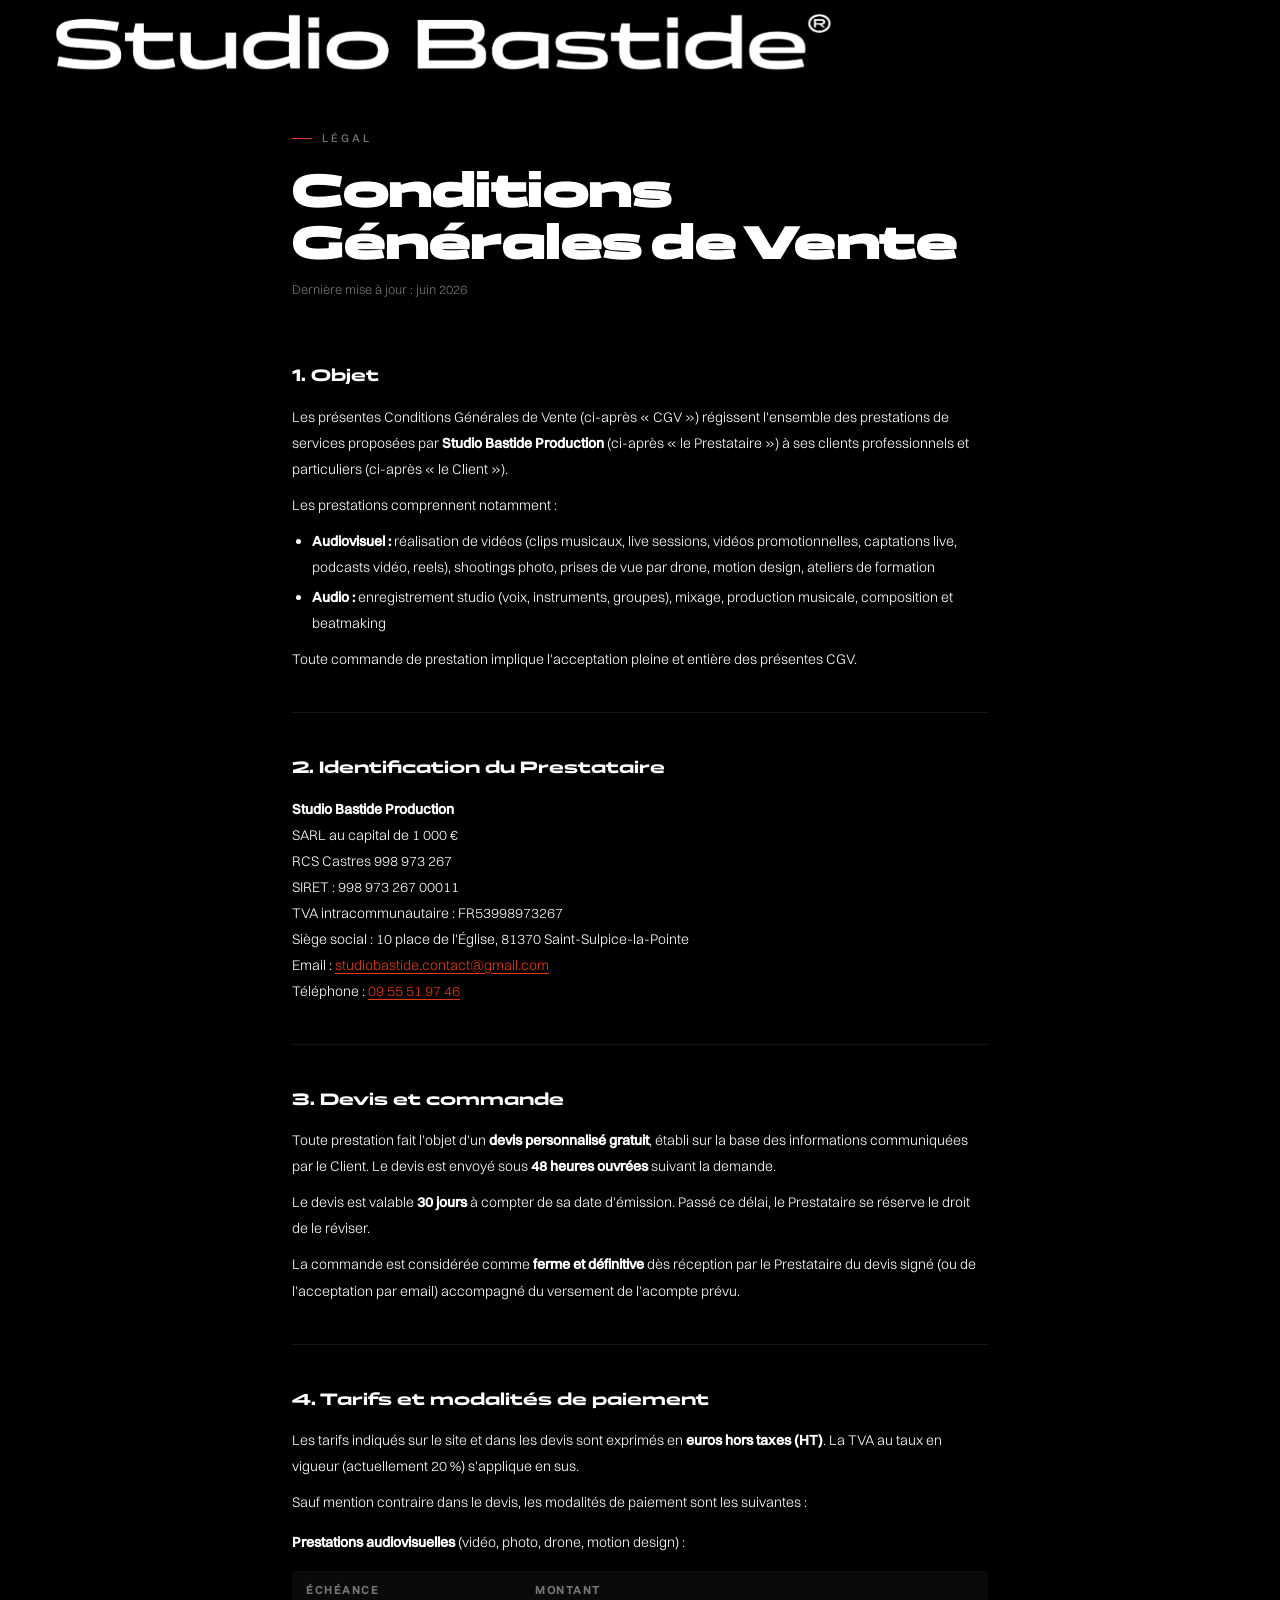
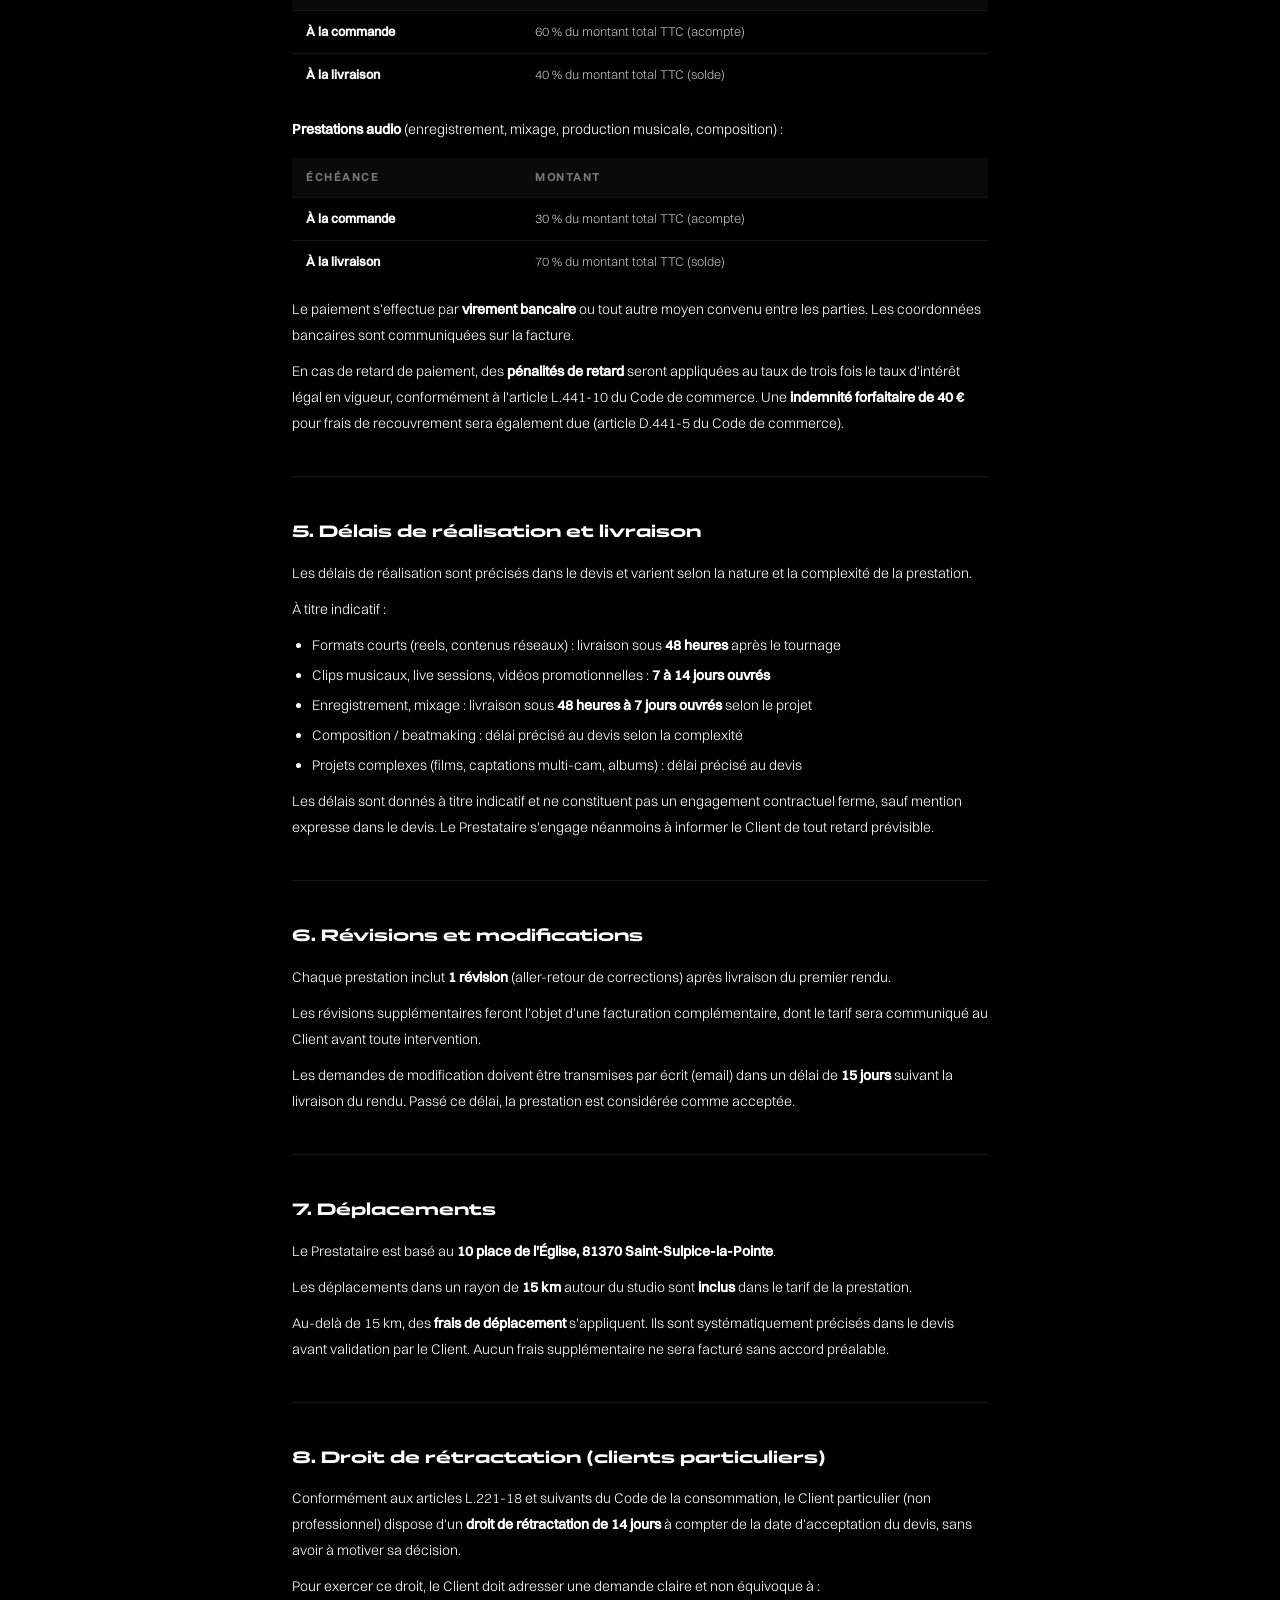
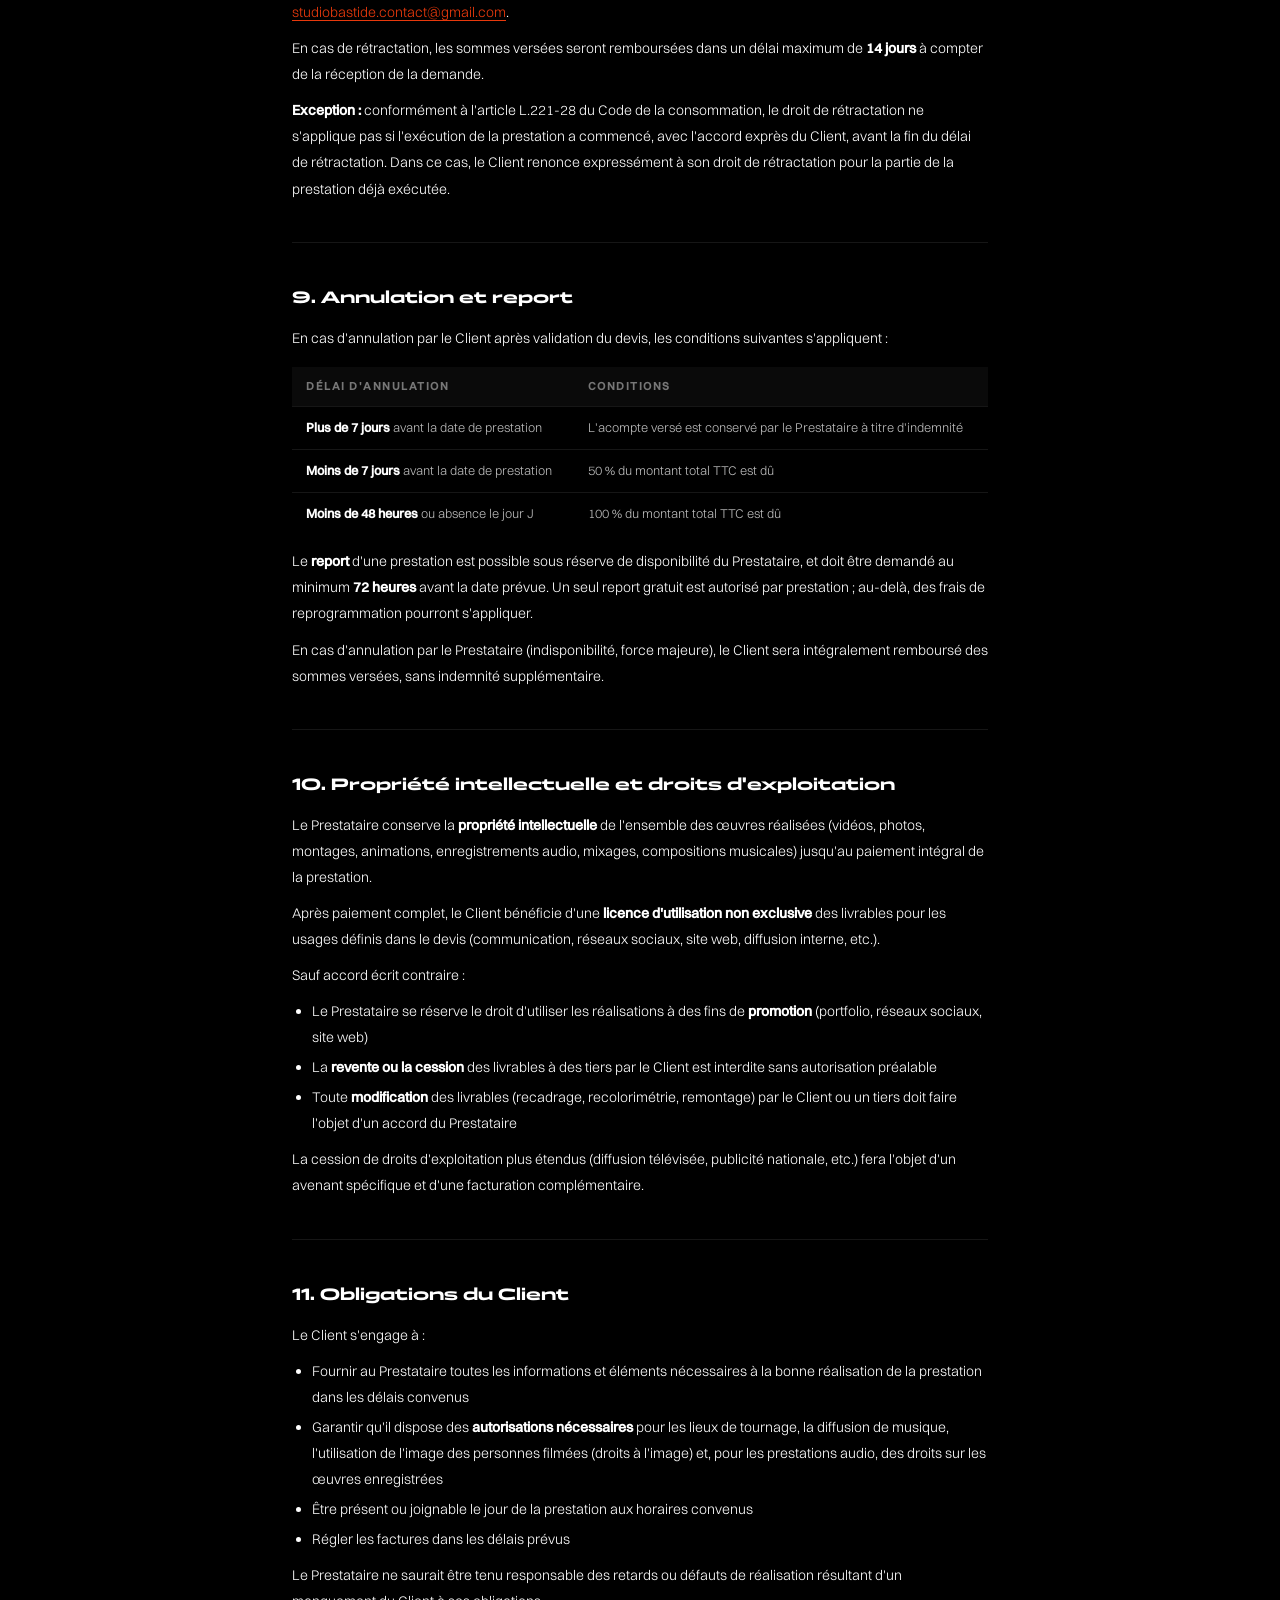
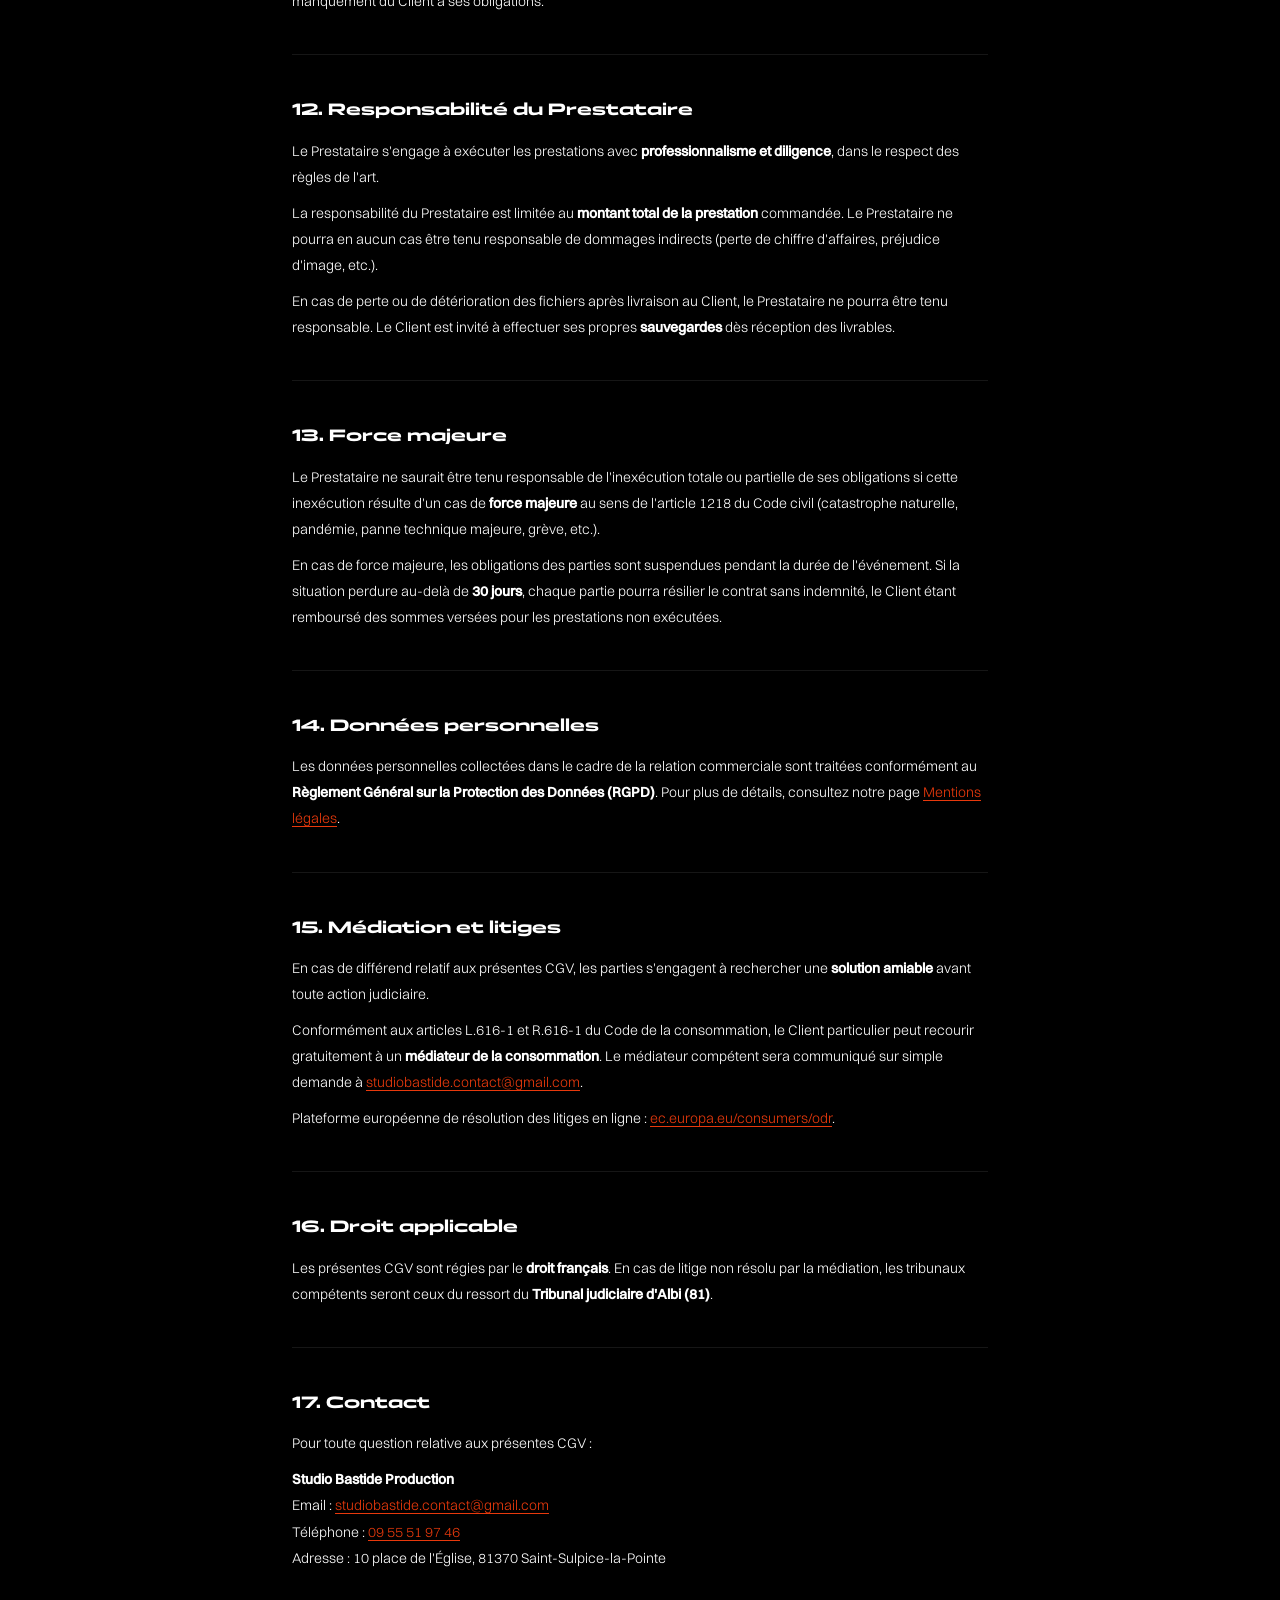
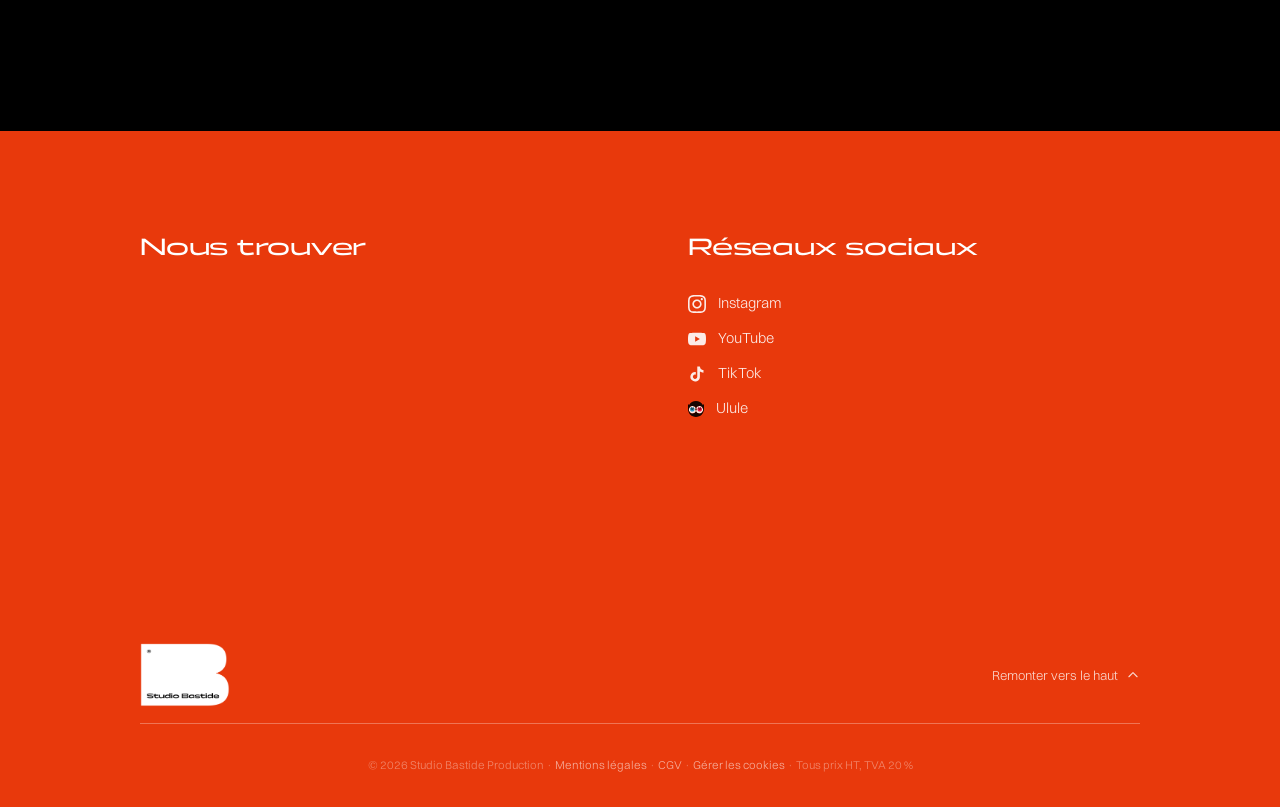
<file: cgv/index.html>
<!DOCTYPE html>
<html lang="fr">
<head>
<meta charset="UTF-8">
<meta name="viewport" content="width=device-width,initial-scale=1">
<title>Conditions Générales de Vente — Studio Bastide Production</title>
<meta name="description" content="Conditions générales de vente de Studio Bastide Production, studio d'enregistrement et de production audiovisuelle à Saint-Sulpice-la-Pointe, Tarn.">
<meta property="og:type" content="website">
<meta property="og:title" content="CGV — Studio Bastide Production">
<meta property="og:description" content="Conditions générales de vente. Studio d'enregistrement et production audiovisuelle, Saint-Sulpice-la-Pointe.">
<meta property="og:url" content="https://studio-bastide-production.fr/cgv/">
<meta property="og:image" content="https://studio-bastide-production.fr/assets/img/logo_square.jpg">
<meta name="twitter:card" content="summary">
<link rel="icon" type="image/jpeg" href="../assets/img/logo_square.jpg">
<style>

@font-face{font-family:'Panchang';src:url('../assets/fonts/Panchang-Medium.otf') format('opentype');font-weight:500;font-display:swap}
@font-face{font-family:'Panchang';src:url('../assets/fonts/Panchang-Semibold.otf') format('opentype');font-weight:600;font-display:swap}
@font-face{font-family:'Panchang';src:url('../assets/fonts/Panchang-Bold.otf') format('opentype');font-weight:700;font-display:swap}
@font-face{font-family:'Panchang';src:url('../assets/fonts/Panchang-Extrabold.otf') format('opentype');font-weight:800;font-display:swap}
@font-face{font-family:'Switzer';src:url('../assets/fonts/Switzer-Light.otf') format('opentype');font-weight:300;font-display:swap}
@font-face{font-family:'Switzer';src:url('../assets/fonts/Switzer-Regular.otf') format('opentype');font-weight:400;font-display:swap}
@font-face{font-family:'Switzer';src:url('../assets/fonts/Switzer-Medium.otf') format('opentype');font-weight:500;font-display:swap}

*,*::before,*::after{margin:0;padding:0;box-sizing:border-box}
:root{
  --bg:#000;--surface:#0a0a0a;--card:#0e0e0e;
  --border:#161616;--border-h:#222;
  --orange:#E8390C;--orange-d:#c52e08;
  --tx:#fff;--tx2:#bbb;--tx3:#777;
  --head:'Panchang',sans-serif;
  --body:'Switzer',sans-serif;
  --ease:cubic-bezier(.22,1,.36,1);
  --max:760px;
}
html{scroll-behavior:smooth;scrollbar-width:thin;scrollbar-color:#1a1a1a #000}
body{background:var(--bg);color:var(--tx);font-family:var(--body);font-weight:300;line-height:1.7;-webkit-font-smoothing:antialiased;overflow-x:hidden}
a{color:inherit;text-decoration:none}
::selection{background:var(--orange);color:#fff}

/* ── TOPBAR (logo image uniforme avec index.html) ── */
.topbar{
  position:fixed;top:0;left:0;right:0;z-index:100;
  display:flex;align-items:center;justify-content:flex-start;
  padding:20px 32px;background:var(--bg);
}
.topbar-logo{display:block;transition:transform .3s var(--ease);transform-origin:left center;will-change:transform}
.topbar-logo img{height:42px;width:auto;display:block}

.page-hero{
  padding:120px 0 60px;max-width:var(--max);margin:0 auto;padding-left:32px;padding-right:32px;
}
.label{
  display:inline-flex;align-items:center;gap:10px;
  font-size:.7rem;letter-spacing:3px;text-transform:uppercase;
  color:var(--tx3);margin-bottom:16px;font-weight:500;
}
.label::before{content:'';width:20px;height:1.5px;background:var(--orange)}
.page-hero h1{
  font-family:var(--head);font-weight:800;
  font-size:clamp(2rem,4vw,3rem);line-height:1.08;
  margin-bottom:12px;letter-spacing:-.5px;
}
.page-hero .updated{font-size:.8rem;color:var(--tx3)}

.cgv-body{max-width:var(--max);margin:0 auto;padding:0 32px 80px}
.cgv-section{
  margin-bottom:40px;padding-bottom:40px;
  border-bottom:1px solid var(--border);
}
.cgv-section:last-child{border-bottom:none}
.cgv-section h2{
  font-family:var(--head);font-weight:700;
  font-size:1.05rem;margin-bottom:14px;color:var(--tx);
}
.cgv-section p{
  font-size:.88rem;color:var(--tx);line-height:1.85;margin-bottom:10px;
}
.cgv-section p:last-child{margin-bottom:0}
.cgv-section strong{color:var(--tx);font-weight:600}
.cgv-section a{color:var(--orange);text-decoration:underline;text-underline-offset:3px}
.cgv-section a:hover{opacity:.8}
.cgv-section ul{margin:10px 0 10px 20px;color:var(--tx);font-size:.88rem;line-height:1.85}
.cgv-section ul li{margin-bottom:4px}

.cgv-table{width:100%;border-collapse:collapse;font-size:.8rem;margin-top:16px}
.cgv-table th{
  text-align:left;padding:10px 14px;background:var(--surface);
  font-weight:600;font-size:.7rem;letter-spacing:1.5px;
  text-transform:uppercase;color:var(--tx3);
  border-bottom:1px solid var(--border);
}
.cgv-table td{
  padding:10px 14px;border-bottom:1px solid var(--border);
  color:var(--tx2);
}
.cgv-table td strong{color:var(--tx)}
.cgv-table tr:last-child td{border-bottom:none}

/* ── FOOTER (grand format uniforme avec index.html) ── */
footer{background:var(--orange);border-top:none;width:100%;padding:0}
.footer-inner{max-width:1120px;margin:0 auto;padding:64px 60px 0}
.footer-grid{display:grid;grid-template-columns:1fr 1fr;gap:96px;margin:32px 0 96px}
.footer-col h3{font-family:var(--head);font-weight:500;font-size:1.5rem;color:#fff;margin-bottom:24px;letter-spacing:-0.01em}
.footer-map-wrap{width:100%;height:256px;border-radius:8px;overflow:hidden}
.footer-map-wrap iframe{width:100%;height:100%;display:block;border:0}
.footer-socials{display:flex;flex-direction:column;gap:10px}
.footer-socials a{display:flex;align-items:center;gap:12px;color:#fff;font-size:.92rem;opacity:.9;transition:opacity .3s}
.footer-socials a:hover{opacity:1}
.footer-socials a svg{width:18px;height:18px;flex-shrink:0;fill:#fff}
.footer-socials a img{width:16px;height:16px;flex-shrink:0}
.footer-bar{display:flex;justify-content:space-between;align-items:center;margin-top:48px}
.footer-bar-logo img{height:64px;width:auto;display:block}
.footer-bar-back{display:flex;align-items:center;gap:8px;color:#fff;opacity:.8;font-size:.82rem;transition:opacity .3s}
.footer-bar-back:hover{opacity:1}
.footer-bar-back svg{width:14px;height:14px;stroke:#fff;fill:none;stroke-width:2}
.footer-divider{width:100%;height:1px;background:rgba(255,255,255,.3);margin:16px 0}
.footer-copy{text-align:center;padding:16px 0 32px;font-size:.72rem;color:rgba(255,255,255,.4);line-height:1.6}
.footer-copy a{color:rgba(255,255,255,.6)}
.footer-copy a:hover{color:#fff}

.to-top{
  position:fixed;bottom:24px;right:24px;z-index:90;
  width:40px;height:40px;background:var(--surface);
  border:1px solid var(--border);display:flex;
  align-items:center;justify-content:center;
  font-size:14px;color:var(--tx3);opacity:0;
  pointer-events:none;transition:all .3s var(--ease);
  cursor:pointer;font-family:inherit;
}
.to-top.show{opacity:1;pointer-events:all}
.to-top:hover{border-color:var(--orange);color:var(--tx)}

@media(max-width:900px){
  .footer-inner{padding:48px 32px 0}
  .footer-grid{grid-template-columns:1fr;gap:32px;margin:24px 0 48px}
}
@media(max-width:600px){
  .topbar{padding:16px 20px}
  .topbar-logo img{height:36px}
  .page-hero{padding:100px 20px 40px}
  .cgv-body{padding:0 20px 60px}
  .footer-inner{padding:32px 20px 0}
  .footer-bar{flex-direction:column;gap:16px;text-align:center}
  .footer-bar-logo img{height:48px}
}
</style>
</head>
<body>

<!-- ── TOPBAR (logo image cliquable → retour accueil) ── -->
<div class="topbar">
  <a href="../" class="topbar-logo" aria-label="Retour à l'accueil">
    <img src="../assets/img/logo_blanc.png" alt="Studio Bastide" />
  </a>
</div>

<div class="page-hero">
  <div class="label">Légal</div>
  <h1>Conditions Générales de Vente</h1>
  <p class="updated">Dernière mise à jour : juin 2026</p>
</div>

<div class="cgv-body">

  <div class="cgv-section">
    <h2>1. Objet</h2>
    <p>Les présentes Conditions Générales de Vente (ci-après « CGV ») régissent l'ensemble des prestations de services proposées par <strong>Studio Bastide Production</strong> (ci-après « le Prestataire ») à ses clients professionnels et particuliers (ci-après « le Client »).</p>
    <p>Les prestations comprennent notamment :</p>
    <ul>
      <li><strong>Audiovisuel :</strong> réalisation de vidéos (clips musicaux, live sessions, vidéos promotionnelles, captations live, podcasts vidéo, reels), shootings photo, prises de vue par drone, motion design, ateliers de formation</li>
      <li><strong>Audio :</strong> enregistrement studio (voix, instruments, groupes), mixage, production musicale, composition et beatmaking</li>
    </ul>
    <p>Toute commande de prestation implique l'acceptation pleine et entière des présentes CGV.</p>
  </div>

  <div class="cgv-section">
    <h2>2. Identification du Prestataire</h2>
    <p>
      <strong>Studio Bastide Production</strong><br>
      SARL au capital de 1 000 €<br>
      RCS Castres 998 973 267<br>
      SIRET : 998 973 267 00011<br>
      TVA intracommunautaire : FR53998973267<br>
      Siège social : 10 place de l'Église, 81370 Saint-Sulpice-la-Pointe<br>
      Email : <a href="mailto:studiobastide.contact@gmail.com">studiobastide.contact@gmail.com</a><br>
      Téléphone : <a href="tel:0955519746">09 55 51 97 46</a>
    </p>
  </div>

  <div class="cgv-section">
    <h2>3. Devis et commande</h2>
    <p>Toute prestation fait l'objet d'un <strong>devis personnalisé gratuit</strong>, établi sur la base des informations communiquées par le Client. Le devis est envoyé sous <strong>48 heures ouvrées</strong> suivant la demande.</p>
    <p>Le devis est valable <strong>30 jours</strong> à compter de sa date d'émission. Passé ce délai, le Prestataire se réserve le droit de le réviser.</p>
    <p>La commande est considérée comme <strong>ferme et définitive</strong> dès réception par le Prestataire du devis signé (ou de l'acceptation par email) accompagné du versement de l'acompte prévu.</p>
  </div>

  <div class="cgv-section">
    <h2>4. Tarifs et modalités de paiement</h2>
    <p>Les tarifs indiqués sur le site et dans les devis sont exprimés en <strong>euros hors taxes (HT)</strong>. La TVA au taux en vigueur (actuellement 20 %) s'applique en sus.</p>
    <p>Sauf mention contraire dans le devis, les modalités de paiement sont les suivantes :</p>
    <p style="margin-top:14px"><strong>Prestations audiovisuelles</strong> (vidéo, photo, drone, motion design) :</p>
    <table class="cgv-table">
      <thead><tr><th>Échéance</th><th>Montant</th></tr></thead>
      <tbody>
        <tr><td><strong>À la commande</strong></td><td>60 % du montant total TTC (acompte)</td></tr>
        <tr><td><strong>À la livraison</strong></td><td>40 % du montant total TTC (solde)</td></tr>
      </tbody>
    </table>
    <p style="margin-top:20px"><strong>Prestations audio</strong> (enregistrement, mixage, production musicale, composition) :</p>
    <table class="cgv-table">
      <thead><tr><th>Échéance</th><th>Montant</th></tr></thead>
      <tbody>
        <tr><td><strong>À la commande</strong></td><td>30 % du montant total TTC (acompte)</td></tr>
        <tr><td><strong>À la livraison</strong></td><td>70 % du montant total TTC (solde)</td></tr>
      </tbody>
    </table>
    <p style="margin-top:14px">Le paiement s'effectue par <strong>virement bancaire</strong> ou tout autre moyen convenu entre les parties. Les coordonnées bancaires sont communiquées sur la facture.</p>
    <p>En cas de retard de paiement, des <strong>pénalités de retard</strong> seront appliquées au taux de trois fois le taux d'intérêt légal en vigueur, conformément à l'article L.441-10 du Code de commerce. Une <strong>indemnité forfaitaire de 40 €</strong> pour frais de recouvrement sera également due (article D.441-5 du Code de commerce).</p>
  </div>

  <div class="cgv-section">
    <h2>5. Délais de réalisation et livraison</h2>
    <p>Les délais de réalisation sont précisés dans le devis et varient selon la nature et la complexité de la prestation.</p>
    <p>À titre indicatif :</p>
    <ul>
      <li>Formats courts (reels, contenus réseaux) : livraison sous <strong>48 heures</strong> après le tournage</li>
      <li>Clips musicaux, live sessions, vidéos promotionnelles : <strong>7 à 14 jours ouvrés</strong></li>
      <li>Enregistrement, mixage : livraison sous <strong>48 heures à 7 jours ouvrés</strong> selon le projet</li>
      <li>Composition / beatmaking : délai précisé au devis selon la complexité</li>
      <li>Projets complexes (films, captations multi-cam, albums) : délai précisé au devis</li>
    </ul>
    <p>Les délais sont donnés à titre indicatif et ne constituent pas un engagement contractuel ferme, sauf mention expresse dans le devis. Le Prestataire s'engage néanmoins à informer le Client de tout retard prévisible.</p>
  </div>

  <div class="cgv-section">
    <h2>6. Révisions et modifications</h2>
    <p>Chaque prestation inclut <strong>1 révision</strong> (aller-retour de corrections) après livraison du premier rendu.</p>
    <p>Les révisions supplémentaires feront l'objet d'une facturation complémentaire, dont le tarif sera communiqué au Client avant toute intervention.</p>
    <p>Les demandes de modification doivent être transmises par écrit (email) dans un délai de <strong>15 jours</strong> suivant la livraison du rendu. Passé ce délai, la prestation est considérée comme acceptée.</p>
  </div>

  <div class="cgv-section">
    <h2>7. Déplacements</h2>
    <p>Le Prestataire est basé au <strong>10 place de l'Église, 81370 Saint-Sulpice-la-Pointe</strong>.</p>
    <p>Les déplacements dans un rayon de <strong>15 km</strong> autour du studio sont <strong>inclus</strong> dans le tarif de la prestation.</p>
    <p>Au-delà de 15 km, des <strong>frais de déplacement</strong> s'appliquent. Ils sont systématiquement précisés dans le devis avant validation par le Client. Aucun frais supplémentaire ne sera facturé sans accord préalable.</p>
  </div>

  <div class="cgv-section">
    <h2>8. Droit de rétractation (clients particuliers)</h2>
    <p>Conformément aux articles L.221-18 et suivants du Code de la consommation, le Client particulier (non professionnel) dispose d'un <strong>droit de rétractation de 14 jours</strong> à compter de la date d'acceptation du devis, sans avoir à motiver sa décision.</p>
    <p>Pour exercer ce droit, le Client doit adresser une demande claire et non équivoque à : <a href="mailto:studiobastide.contact@gmail.com">studiobastide.contact@gmail.com</a>.</p>
    <p>En cas de rétractation, les sommes versées seront remboursées dans un délai maximum de <strong>14 jours</strong> à compter de la réception de la demande.</p>
    <p><strong>Exception :</strong> conformément à l'article L.221-28 du Code de la consommation, le droit de rétractation ne s'applique pas si l'exécution de la prestation a commencé, avec l'accord exprès du Client, avant la fin du délai de rétractation. Dans ce cas, le Client renonce expressément à son droit de rétractation pour la partie de la prestation déjà exécutée.</p>
  </div>

  <div class="cgv-section">
    <h2>9. Annulation et report</h2>
    <p>En cas d'annulation par le Client après validation du devis, les conditions suivantes s'appliquent :</p>
    <table class="cgv-table">
      <thead><tr><th>Délai d'annulation</th><th>Conditions</th></tr></thead>
      <tbody>
        <tr><td><strong>Plus de 7 jours</strong> avant la date de prestation</td><td>L'acompte versé est conservé par le Prestataire à titre d'indemnité</td></tr>
        <tr><td><strong>Moins de 7 jours</strong> avant la date de prestation</td><td>50 % du montant total TTC est dû</td></tr>
        <tr><td><strong>Moins de 48 heures</strong> ou absence le jour J</td><td>100 % du montant total TTC est dû</td></tr>
      </tbody>
    </table>
    <p style="margin-top:14px">Le <strong>report</strong> d'une prestation est possible sous réserve de disponibilité du Prestataire, et doit être demandé au minimum <strong>72 heures</strong> avant la date prévue. Un seul report gratuit est autorisé par prestation ; au-delà, des frais de reprogrammation pourront s'appliquer.</p>
    <p>En cas d'annulation par le Prestataire (indisponibilité, force majeure), le Client sera intégralement remboursé des sommes versées, sans indemnité supplémentaire.</p>
  </div>

  <div class="cgv-section">
    <h2>10. Propriété intellectuelle et droits d'exploitation</h2>
    <p>Le Prestataire conserve la <strong>propriété intellectuelle</strong> de l'ensemble des œuvres réalisées (vidéos, photos, montages, animations, enregistrements audio, mixages, compositions musicales) jusqu'au paiement intégral de la prestation.</p>
    <p>Après paiement complet, le Client bénéficie d'une <strong>licence d'utilisation non exclusive</strong> des livrables pour les usages définis dans le devis (communication, réseaux sociaux, site web, diffusion interne, etc.).</p>
    <p>Sauf accord écrit contraire :</p>
    <ul>
      <li>Le Prestataire se réserve le droit d'utiliser les réalisations à des fins de <strong>promotion</strong> (portfolio, réseaux sociaux, site web)</li>
      <li>La <strong>revente ou la cession</strong> des livrables à des tiers par le Client est interdite sans autorisation préalable</li>
      <li>Toute <strong>modification</strong> des livrables (recadrage, recolorimétrie, remontage) par le Client ou un tiers doit faire l'objet d'un accord du Prestataire</li>
    </ul>
    <p>La cession de droits d'exploitation plus étendus (diffusion télévisée, publicité nationale, etc.) fera l'objet d'un avenant spécifique et d'une facturation complémentaire.</p>
  </div>

  <div class="cgv-section">
    <h2>11. Obligations du Client</h2>
    <p>Le Client s'engage à :</p>
    <ul>
      <li>Fournir au Prestataire toutes les informations et éléments nécessaires à la bonne réalisation de la prestation dans les délais convenus</li>
      <li>Garantir qu'il dispose des <strong>autorisations nécessaires</strong> pour les lieux de tournage, la diffusion de musique, l'utilisation de l'image des personnes filmées (droits à l'image) et, pour les prestations audio, des droits sur les œuvres enregistrées</li>
      <li>Être présent ou joignable le jour de la prestation aux horaires convenus</li>
      <li>Régler les factures dans les délais prévus</li>
    </ul>
    <p>Le Prestataire ne saurait être tenu responsable des retards ou défauts de réalisation résultant d'un manquement du Client à ses obligations.</p>
  </div>

  <div class="cgv-section">
    <h2>12. Responsabilité du Prestataire</h2>
    <p>Le Prestataire s'engage à exécuter les prestations avec <strong>professionnalisme et diligence</strong>, dans le respect des règles de l'art.</p>
    <p>La responsabilité du Prestataire est limitée au <strong>montant total de la prestation</strong> commandée. Le Prestataire ne pourra en aucun cas être tenu responsable de dommages indirects (perte de chiffre d'affaires, préjudice d'image, etc.).</p>
    <p>En cas de perte ou de détérioration des fichiers après livraison au Client, le Prestataire ne pourra être tenu responsable. Le Client est invité à effectuer ses propres <strong>sauvegardes</strong> dès réception des livrables.</p>
  </div>

  <div class="cgv-section">
    <h2>13. Force majeure</h2>
    <p>Le Prestataire ne saurait être tenu responsable de l'inexécution totale ou partielle de ses obligations si cette inexécution résulte d'un cas de <strong>force majeure</strong> au sens de l'article 1218 du Code civil (catastrophe naturelle, pandémie, panne technique majeure, grève, etc.).</p>
    <p>En cas de force majeure, les obligations des parties sont suspendues pendant la durée de l'événement. Si la situation perdure au-delà de <strong>30 jours</strong>, chaque partie pourra résilier le contrat sans indemnité, le Client étant remboursé des sommes versées pour les prestations non exécutées.</p>
  </div>

  <div class="cgv-section">
    <h2>14. Données personnelles</h2>
    <p>Les données personnelles collectées dans le cadre de la relation commerciale sont traitées conformément au <strong>Règlement Général sur la Protection des Données (RGPD)</strong>. Pour plus de détails, consultez notre page <a href="../mentions-legales/">Mentions légales</a>.</p>
  </div>

  <div class="cgv-section">
    <h2>15. Médiation et litiges</h2>
    <p>En cas de différend relatif aux présentes CGV, les parties s'engagent à rechercher une <strong>solution amiable</strong> avant toute action judiciaire.</p>
    <p>Conformément aux articles L.616-1 et R.616-1 du Code de la consommation, le Client particulier peut recourir gratuitement à un <strong>médiateur de la consommation</strong>. Le médiateur compétent sera communiqué sur simple demande à <a href="mailto:studiobastide.contact@gmail.com">studiobastide.contact@gmail.com</a>.</p>
    <p>Plateforme européenne de résolution des litiges en ligne : <a href="https://ec.europa.eu/consumers/odr" target="_blank" rel="noopener noreferrer">ec.europa.eu/consumers/odr</a>.</p>
  </div>

  <div class="cgv-section">
    <h2>16. Droit applicable</h2>
    <p>Les présentes CGV sont régies par le <strong>droit français</strong>. En cas de litige non résolu par la médiation, les tribunaux compétents seront ceux du ressort du <strong>Tribunal judiciaire d'Albi (81)</strong>.</p>
  </div>

  <div class="cgv-section">
    <h2>17. Contact</h2>
    <p>Pour toute question relative aux présentes CGV :</p>
    <p>
      <strong>Studio Bastide Production</strong><br>
      Email : <a href="mailto:studiobastide.contact@gmail.com">studiobastide.contact@gmail.com</a><br>
      Téléphone : <a href="tel:0955519746">09 55 51 97 46</a><br>
      Adresse : 10 place de l'Église, 81370 Saint-Sulpice-la-Pointe
    </p>
  </div>

</div>

<footer>
  <div class="footer-inner">
    <div class="footer-grid">
      <!-- Colonne 1 : Nous trouver (carte) -->
      <div class="footer-col">
        <h3>Nous trouver</h3>
        <div class="footer-map-wrap">
          <iframe src="https://www.google.com/maps/embed?pb=!1m18!1m12!1m3!1d349.2!2d1.6865805!3d43.7750645!2m3!1f0!2f0!3f0!3m2!1i1024!2i768!4f13.1!3m3!1m2!1s0x12ae83001c72278d%3A0x402974375d55af16!2sSTUDIO%20BASTIDE%20PRODUCTION!5e0!3m2!1sfr!2sfr" allowfullscreen="" loading="lazy" referrerpolicy="no-referrer-when-downgrade"></iframe>
        </div>
      </div>
      <!-- Colonne 2 : Réseaux sociaux -->
      <div class="footer-col">
        <h3>Réseaux sociaux</h3>
        <div class="footer-socials">
          <a href="https://www.instagram.com/studio_bastide_production/" target="_blank" rel="noopener">
            <svg viewBox="0 0 24 24"><path d="M12 2.163c3.204 0 3.584.012 4.85.07 3.252.148 4.771 1.691 4.919 4.919.058 1.265.069 1.645.069 4.849 0 3.205-.012 3.584-.069 4.849-.149 3.225-1.664 4.771-4.919 4.919-1.266.058-1.644.07-4.85.07-3.204 0-3.584-.012-4.849-.07-3.26-.149-4.771-1.699-4.919-4.92-.058-1.265-.07-1.644-.07-4.849 0-3.204.013-3.583.07-4.849.149-3.227 1.664-4.771 4.919-4.919 1.266-.057 1.645-.069 4.849-.069zm0-2.163c-3.259 0-3.667.014-4.947.072-4.358.2-6.78 2.618-6.98 6.98-.059 1.281-.073 1.689-.073 4.948 0 3.259.014 3.668.072 4.948.2 4.358 2.618 6.78 6.98 6.98 1.281.058 1.689.072 4.948.072 3.259 0 3.668-.014 4.948-.072 4.354-.2 6.782-2.618 6.979-6.98.059-1.28.073-1.689.073-4.948 0-3.259-.014-3.667-.072-4.947-.196-4.354-2.617-6.78-6.979-6.98-1.281-.059-1.69-.073-4.949-.073zm0 5.838c-3.403 0-6.162 2.759-6.162 6.162s2.759 6.163 6.162 6.163 6.162-2.759 6.162-6.163c0-3.403-2.759-6.162-6.162-6.162zm0 10.162c-2.209 0-4-1.79-4-4 0-2.209 1.791-4 4-4s4 1.791 4 4c0 2.21-1.791 4-4 4zm6.406-11.845c-.796 0-1.441.645-1.441 1.44s.645 1.44 1.441 1.44c.795 0 1.439-.645 1.439-1.44s-.644-1.44-1.439-1.44z"/></svg>
            Instagram
          </a>
          <a href="https://www.youtube.com/@studiobastide" target="_blank" rel="noopener">
            <svg viewBox="0 0 24 24"><path d="M23.498 6.186a3.016 3.016 0 0 0-2.122-2.136C19.505 3.545 12 3.545 12 3.545s-7.505 0-9.377.505A3.017 3.017 0 0 0 .502 6.186C0 8.07 0 12 0 12s0 3.93.502 5.814a3.016 3.016 0 0 0 2.122 2.136c1.871.505 9.376.505 9.376.505s7.505 0 9.377-.505a3.015 3.015 0 0 0 2.122-2.136C24 15.93 24 12 24 12s0-3.93-.502-5.814zM9.545 15.568V8.432L15.818 12l-6.273 3.568z"/></svg>
            YouTube
          </a>
          <a href="https://www.tiktok.com/@studio_bastide_production" target="_blank" rel="noopener">
            <svg viewBox="0 0 24 24"><path d="M19.59 6.69a4.83 4.83 0 0 1-3.77-4.25V2h-3.45v13.67a2.89 2.89 0 0 1-5.2 1.74 2.89 2.89 0 0 1 2.31-4.64 2.93 2.93 0 0 1 .88.13V9.4a6.84 6.84 0 0 0-1-.05A6.33 6.33 0 0 0 5 20.1a6.34 6.34 0 0 0 10.86-4.43v-7a8.16 8.16 0 0 0 4.77 1.52v-3.4a4.85 4.85 0 0 1-1-.1z"/></svg>
            TikTok
          </a>
          <a href="https://fr.ulule.com/un-studio-independant-pour-des-artistes-libres/" target="_blank" rel="noopener">
            <img src="../assets/icons/ulule_icon.svg" alt="Ulule" />
            Ulule
          </a>
        </div>
      </div>
    </div>
    <!-- Logo B + Remonter -->
    <div class="footer-bar">
      <div class="footer-bar-logo">
        <img src="../assets/img/B_blanc.png" alt="B" />
      </div>
      <a href="#" class="footer-bar-back" onclick="scrollTo({top:0,behavior:'smooth'});return false">
        Remonter vers le haut
        <svg viewBox="0 0 24 24"><path stroke-linecap="round" stroke-linejoin="round" d="M5 15l7-7 7 7"/></svg>
      </a>
    </div>
    <div class="footer-divider"></div>
    <p class="footer-copy">© 2026 Studio Bastide Production · <a href="../mentions-legales/">Mentions légales</a> · <a href="../cgv/">CGV</a> · <a href="#" onclick="event.preventDefault();localStorage.removeItem('sb_cookie_consent');location.href='../';return false">Gérer les cookies</a> · Tous prix HT, TVA 20 %</p>
  </div>
</footer>

<button class="to-top" id="toTop" aria-label="Haut de page">↑</button>

<script>
const tt=document.getElementById('toTop');
const logo=document.querySelector('.topbar-logo');
window.onscroll=()=>{
  tt.classList.toggle('show',scrollY>300);
  const shrink=Math.min(scrollY/300,1);
  logo.style.transform='scale('+(1.4-shrink*0.4)+')';
};
tt.onclick=()=>scrollTo({top:0,behavior:'smooth'});
</script>
</body>
</html>
</file>
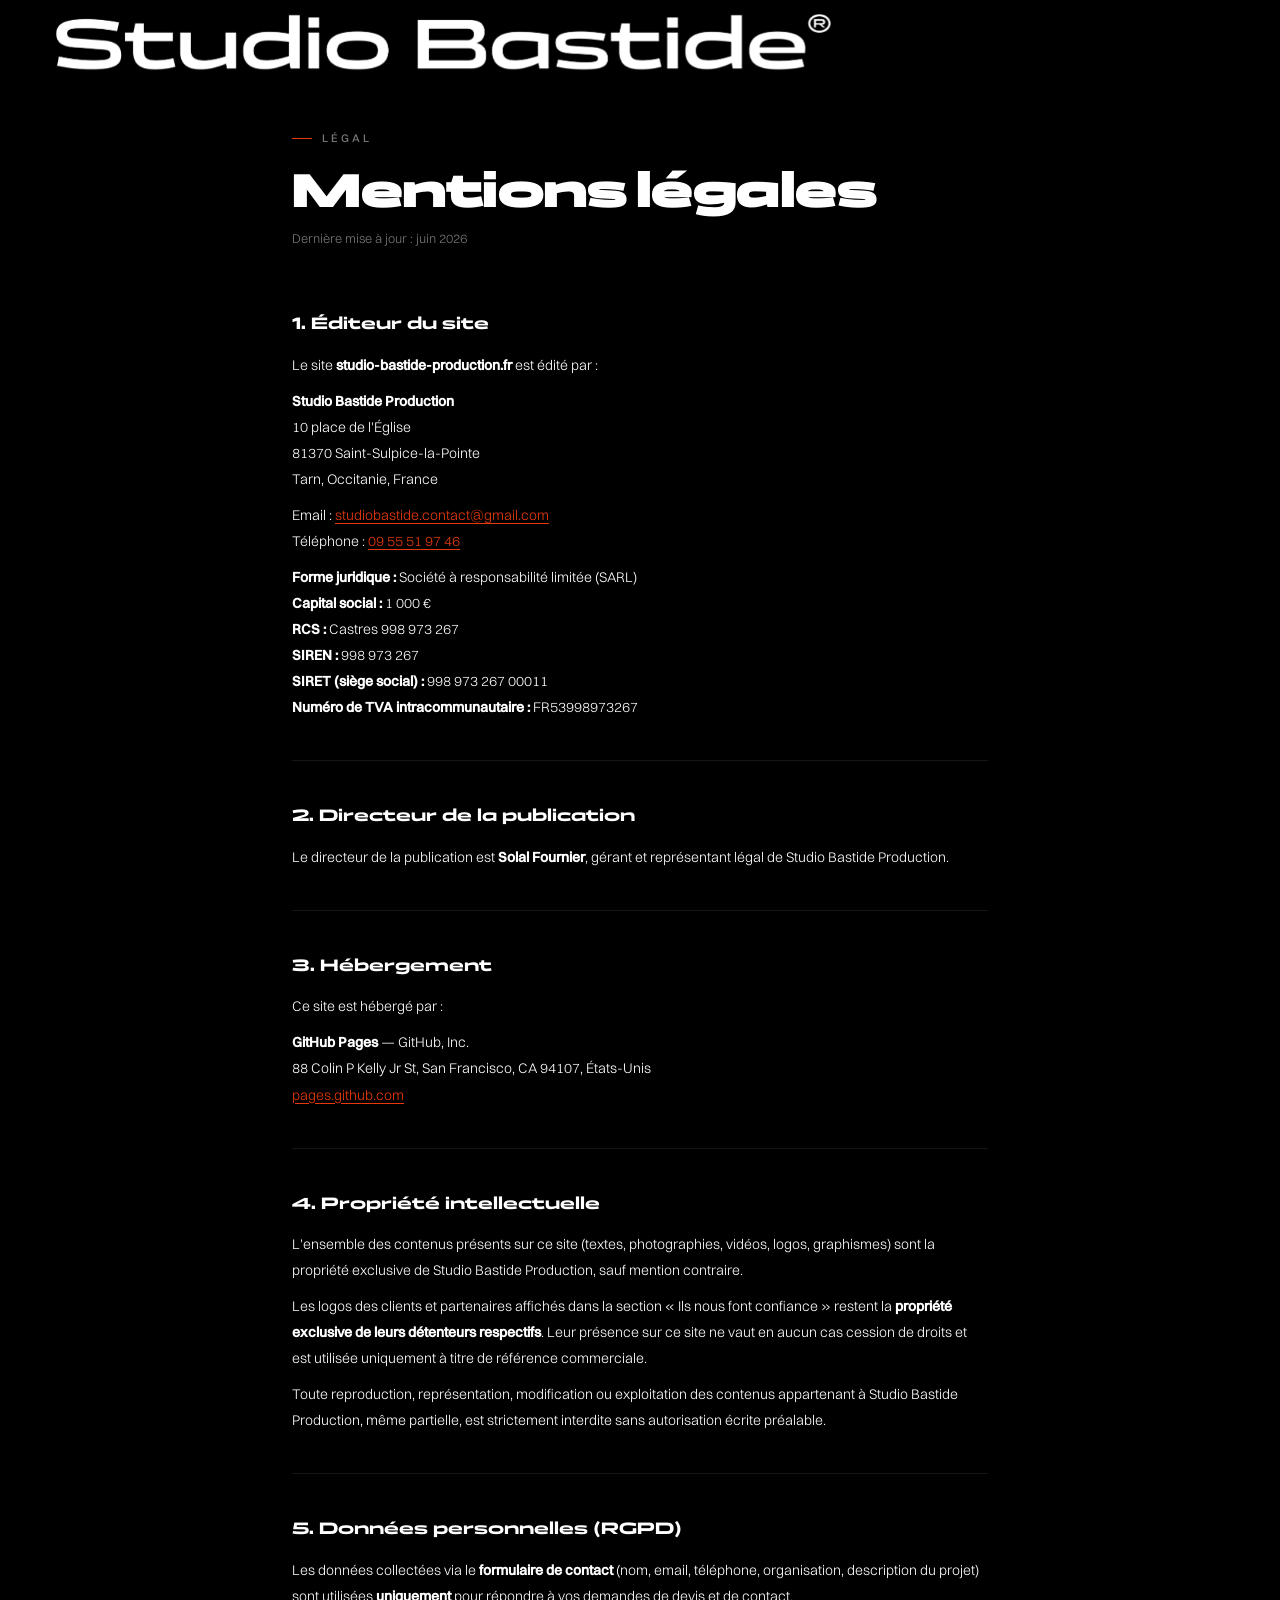
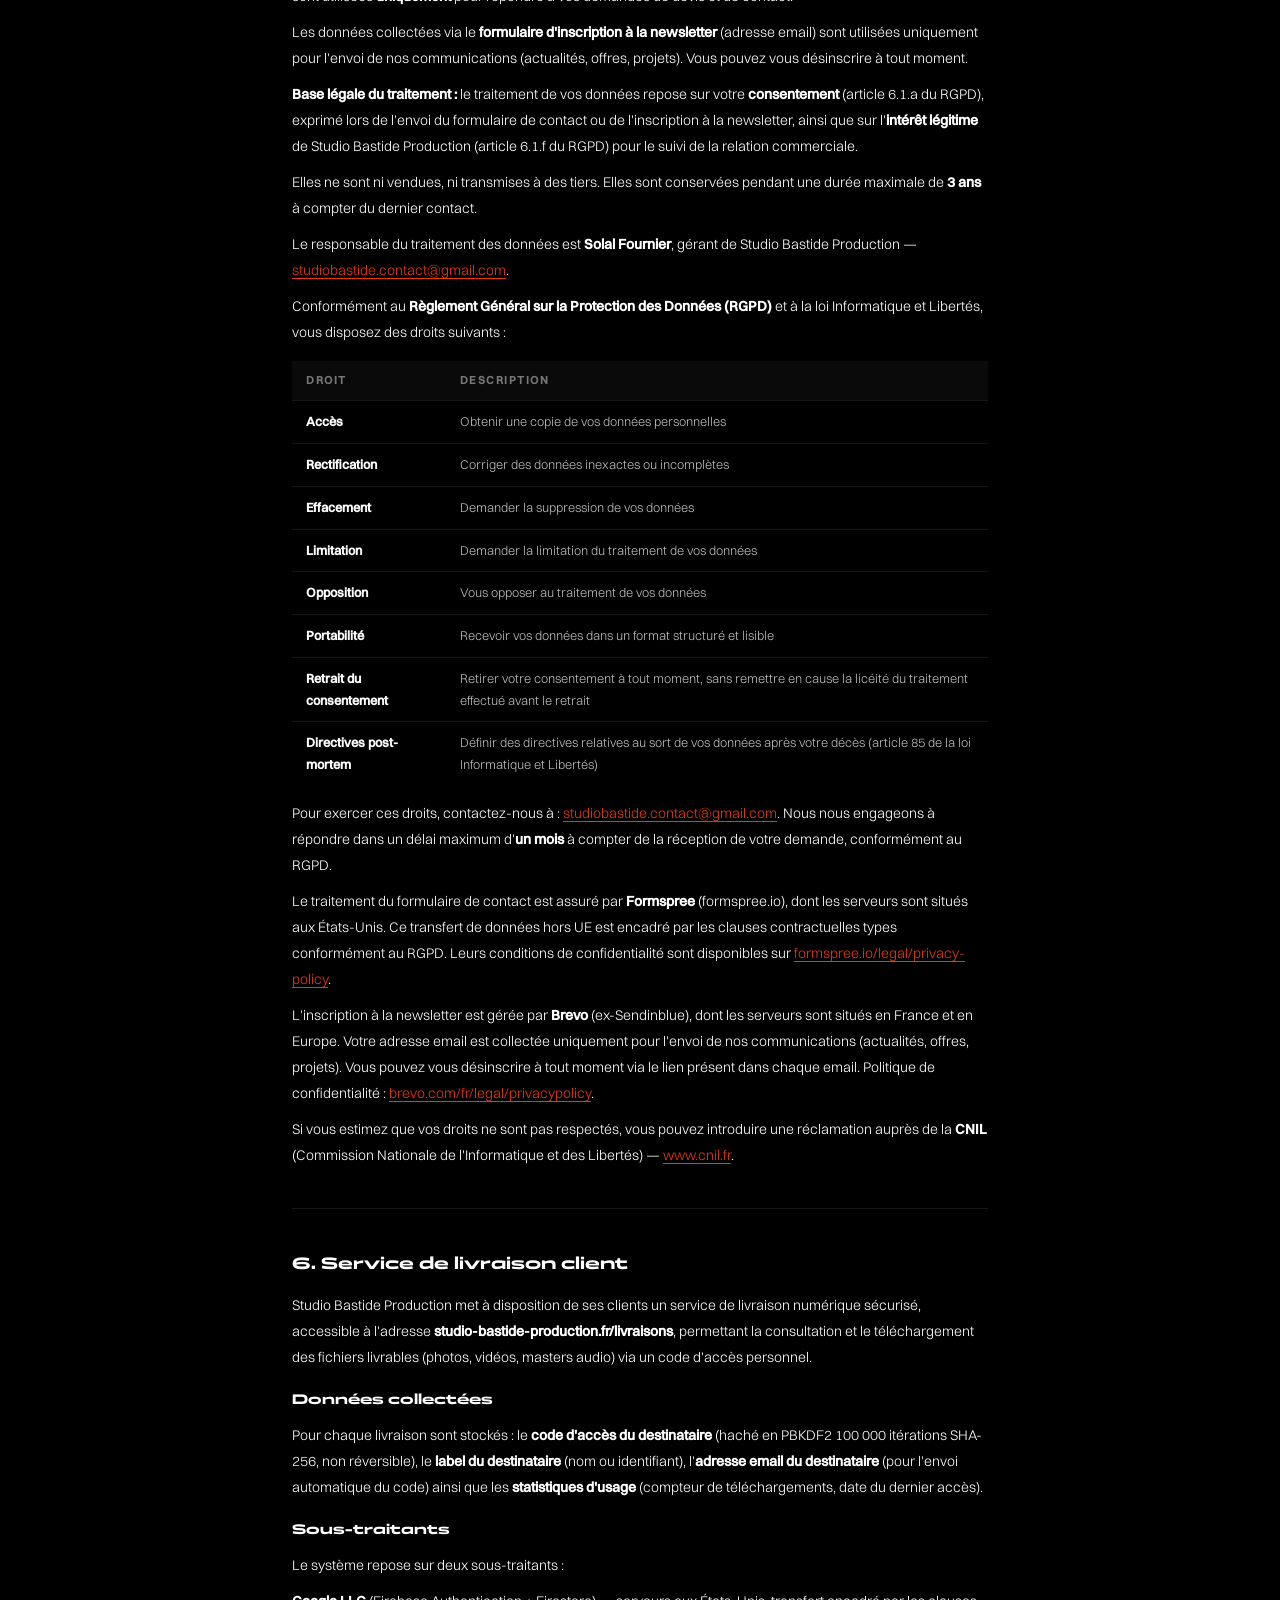
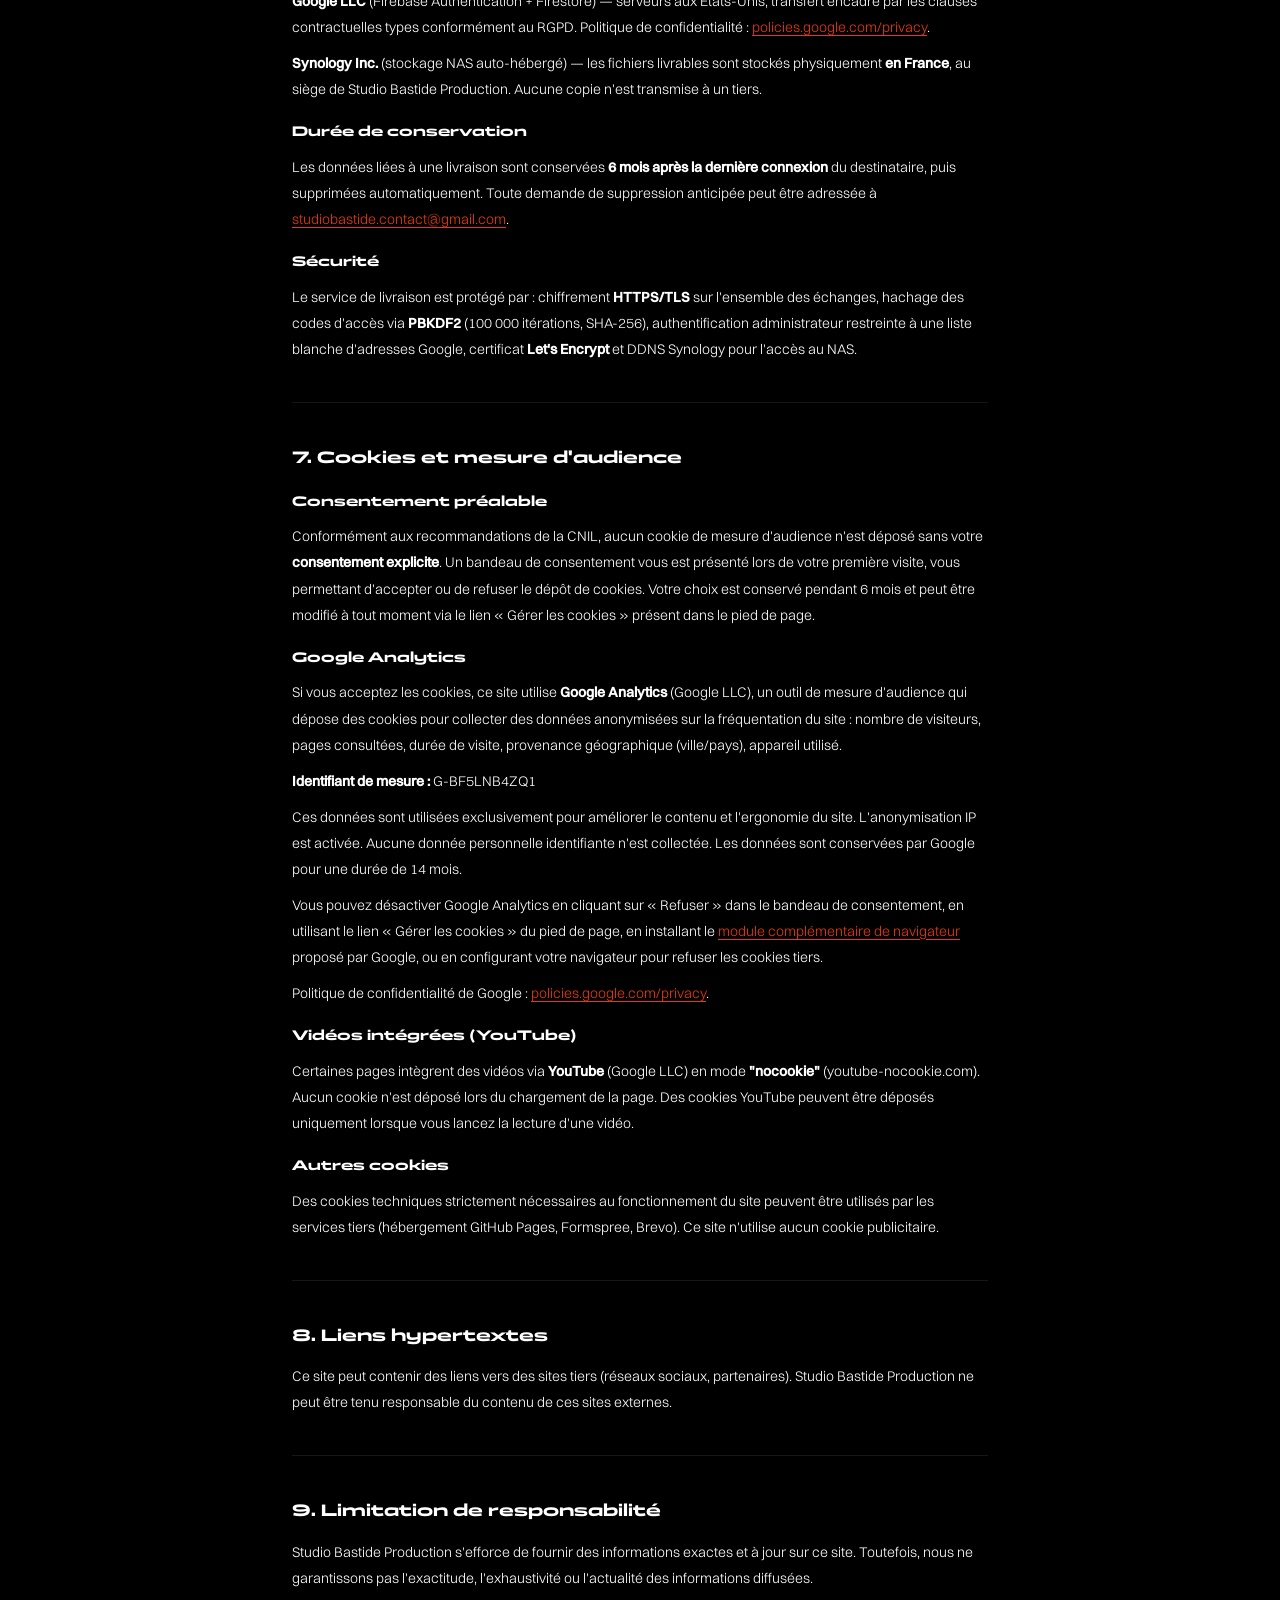
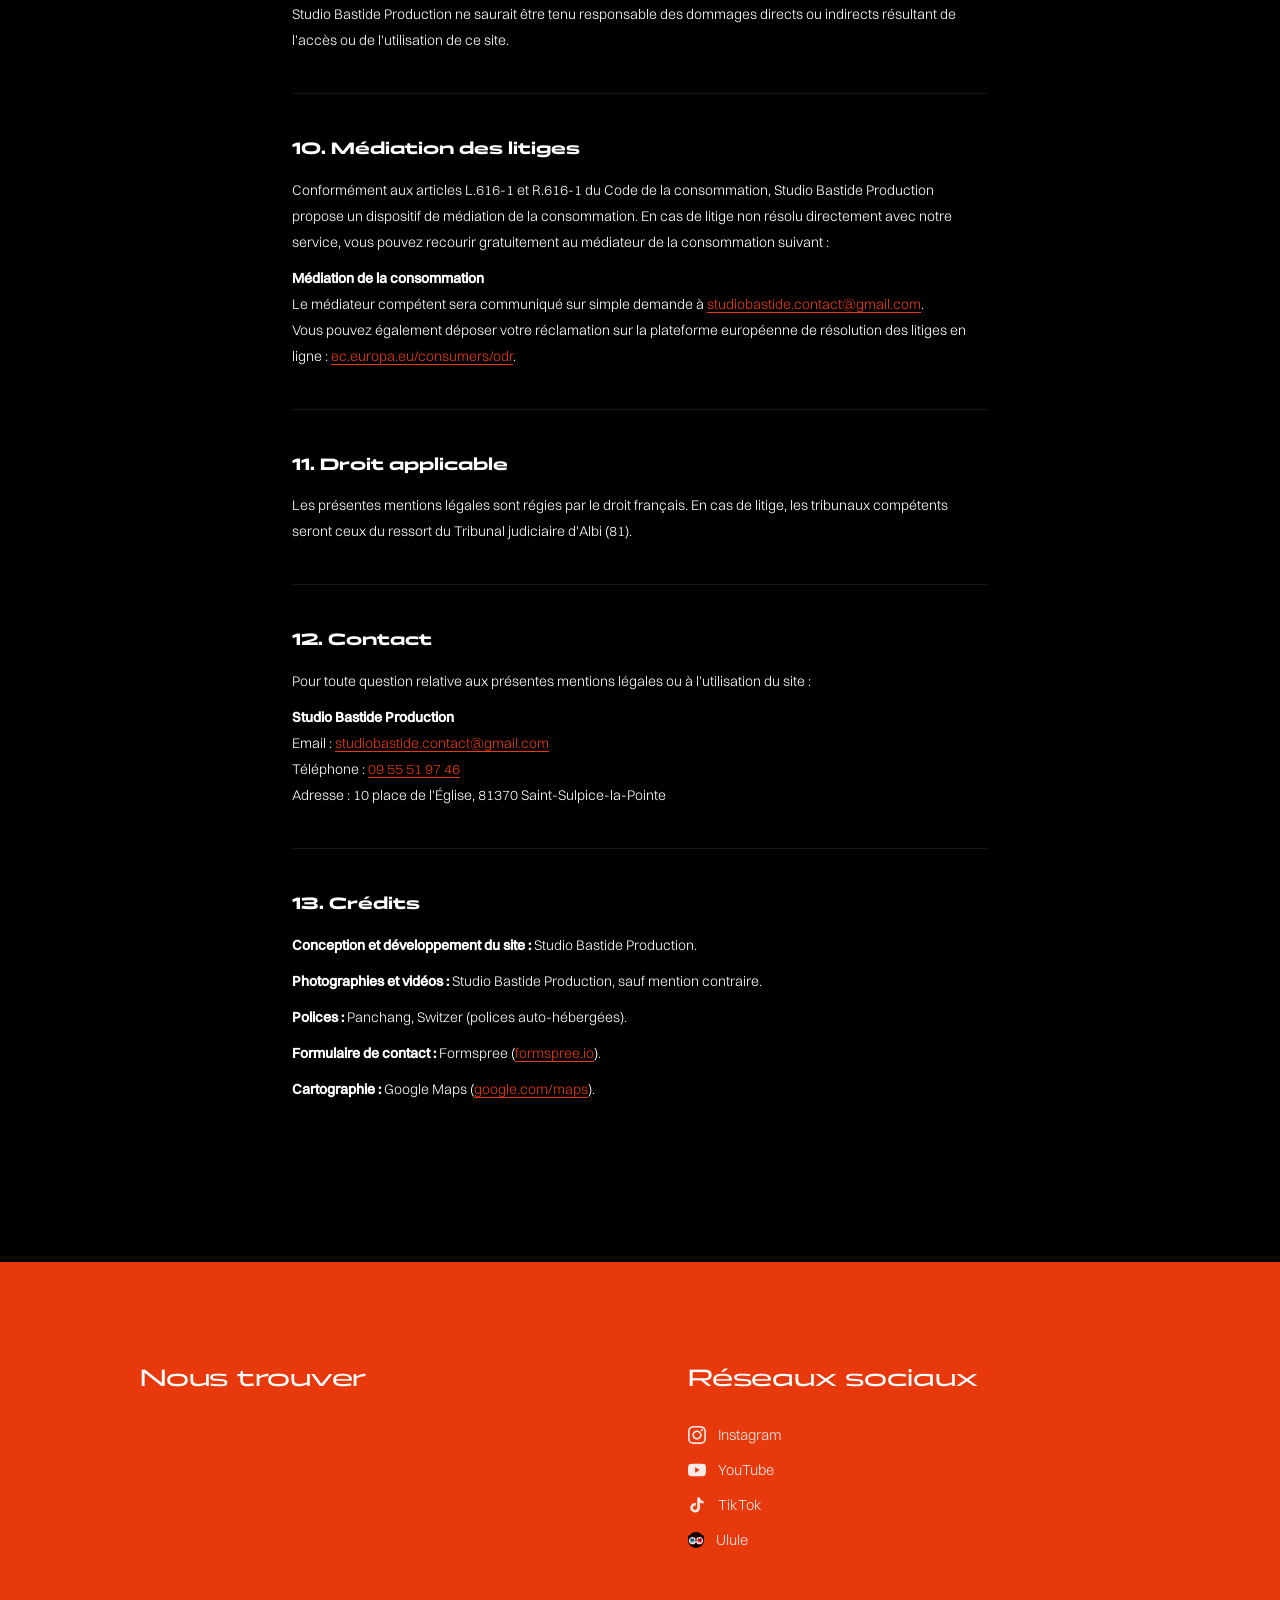
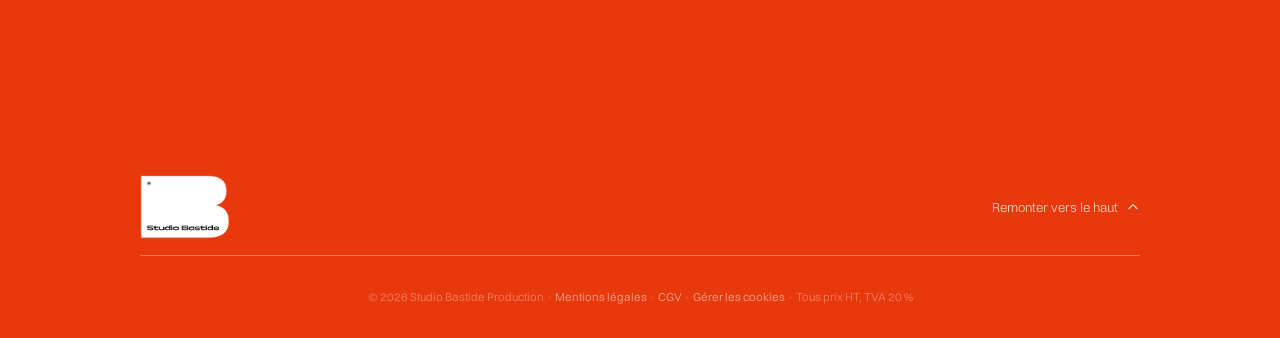
<file: mentions-legales/index.html>
<!DOCTYPE html>
<html lang="fr">
<head>
<meta charset="UTF-8">
<meta name="viewport" content="width=device-width,initial-scale=1">
<title>Mentions légales — Studio Bastide Production</title>
<meta name="description" content="Mentions légales de Studio Bastide Production, studio photo et vidéo à Saint-Sulpice-la-Pointe, Tarn.">
<meta property="og:type" content="website">
<meta property="og:title" content="Mentions légales — Studio Bastide Production">
<meta property="og:description" content="Mentions légales. Studio de production audiovisuelle, Saint-Sulpice-la-Pointe, Tarn.">
<meta property="og:url" content="https://studio-bastide-production.fr/mentions-legales/">
<meta property="og:image" content="https://studio-bastide-production.fr/assets/img/logo_square.jpg">
<meta name="twitter:card" content="summary">
<link rel="icon" type="image/jpeg" href="../assets/img/logo_square.jpg">
<style>

@font-face{font-family:'Panchang';src:url('../assets/fonts/Panchang-Medium.otf') format('opentype');font-weight:500;font-display:swap}
@font-face{font-family:'Panchang';src:url('../assets/fonts/Panchang-Semibold.otf') format('opentype');font-weight:600;font-display:swap}
@font-face{font-family:'Panchang';src:url('../assets/fonts/Panchang-Bold.otf') format('opentype');font-weight:700;font-display:swap}
@font-face{font-family:'Panchang';src:url('../assets/fonts/Panchang-Extrabold.otf') format('opentype');font-weight:800;font-display:swap}
@font-face{font-family:'Switzer';src:url('../assets/fonts/Switzer-Light.otf') format('opentype');font-weight:300;font-display:swap}
@font-face{font-family:'Switzer';src:url('../assets/fonts/Switzer-Regular.otf') format('opentype');font-weight:400;font-display:swap}
@font-face{font-family:'Switzer';src:url('../assets/fonts/Switzer-Medium.otf') format('opentype');font-weight:500;font-display:swap}

/* ── RESET ── */
*,*::before,*::after{margin:0;padding:0;box-sizing:border-box}
:root{
  --bg:#000;--surface:#0a0a0a;--card:#0e0e0e;
  --border:#161616;--border-h:#222;
  --orange:#E8390C;--orange-d:#c52e08;
  --tx:#fff;--tx2:#bbb;--tx3:#777;
  --head:'Panchang',sans-serif;
  --body:'Switzer',sans-serif;
  --ease:cubic-bezier(.22,1,.36,1);
  --max:760px;
}
html{scroll-behavior:smooth;scrollbar-width:thin;scrollbar-color:#1a1a1a #000}
body{background:var(--bg);color:var(--tx);font-family:var(--body);font-weight:300;line-height:1.7;-webkit-font-smoothing:antialiased;overflow-x:hidden}
a{color:inherit;text-decoration:none}
::selection{background:var(--orange);color:#fff}

/* ── TOPBAR (logo image uniforme avec index.html) ── */
.topbar{
  position:fixed;top:0;left:0;right:0;z-index:100;
  display:flex;align-items:center;justify-content:flex-start;
  padding:20px 32px;background:var(--bg);
}
.topbar-logo{display:block;transition:transform .3s var(--ease);transform-origin:left center;will-change:transform}
.topbar-logo img{height:42px;width:auto;display:block}

/* ── HERO ── */
.page-hero{
  padding:120px 0 60px;max-width:var(--max);margin:0 auto;padding-left:32px;padding-right:32px;
}
.label{
  display:inline-flex;align-items:center;gap:10px;
  font-size:.7rem;letter-spacing:3px;text-transform:uppercase;
  color:var(--tx3);margin-bottom:16px;font-weight:500;
}
.label::before{content:'';width:20px;height:1.5px;background:var(--orange)}
.page-hero h1{
  font-family:var(--head);font-weight:800;
  font-size:clamp(2rem,4vw,3rem);line-height:1.08;
  margin-bottom:12px;letter-spacing:-.5px;
}
.page-hero .updated{font-size:.8rem;color:var(--tx3)}

/* ── CONTENT ── */
.ml-body{max-width:var(--max);margin:0 auto;padding:0 32px 80px}
.ml-section{
  margin-bottom:40px;padding-bottom:40px;
  border-bottom:1px solid var(--border);
}
.ml-section:last-child{border-bottom:none}
.ml-section h2{
  font-family:var(--head);font-weight:700;
  font-size:1.05rem;margin-bottom:14px;color:var(--tx);
}
.ml-section h3{
  font-family:var(--head);font-weight:700;
  font-size:.88rem;margin-top:18px;margin-bottom:10px;color:var(--tx);
}
.ml-section p{
  font-size:.88rem;color:var(--tx);line-height:1.85;margin-bottom:10px;
}
.ml-section p:last-child{margin-bottom:0}
.ml-section strong{color:var(--tx);font-weight:600}
.ml-section a{color:var(--orange);text-decoration:underline;text-underline-offset:3px}
.ml-section a:hover{opacity:.8}

/* Table */
.ml-table{width:100%;border-collapse:collapse;font-size:.8rem;margin-top:16px}
.ml-table th{
  text-align:left;padding:10px 14px;background:var(--surface);
  font-weight:600;font-size:.7rem;letter-spacing:1.5px;
  text-transform:uppercase;color:var(--tx3);
  border-bottom:1px solid var(--border);
}
.ml-table td{
  padding:10px 14px;border-bottom:1px solid var(--border);
  color:var(--tx2);
}
.ml-table td strong{color:var(--tx)}
.ml-table tr:last-child td{border-bottom:none}

/* ── FOOTER (grand format uniforme avec index.html) ── */
footer{background:var(--orange);border-top:none;width:100%}
.footer-inner{max-width:1120px;margin:0 auto;padding:64px 60px 0}
.footer-grid{display:grid;grid-template-columns:1fr 1fr;gap:96px;margin:32px 0 96px}
.footer-col h3{font-family:var(--head);font-weight:500;font-size:1.5rem;color:#fff;margin-bottom:24px;letter-spacing:-0.01em}
.footer-map-wrap{width:100%;height:256px;border-radius:8px;overflow:hidden}
.footer-map-wrap iframe{width:100%;height:100%;display:block;border:0}
.footer-socials{display:flex;flex-direction:column;gap:10px}
.footer-socials a{display:flex;align-items:center;gap:12px;color:#fff;font-size:.92rem;opacity:.9;transition:opacity .3s}
.footer-socials a:hover{opacity:1}
.footer-socials a svg{width:18px;height:18px;flex-shrink:0;fill:#fff}
.footer-socials a img{width:16px;height:16px;flex-shrink:0}
.footer-bar{display:flex;justify-content:space-between;align-items:center;margin-top:48px}
.footer-bar-logo img{height:64px;width:auto;display:block}
.footer-bar-back{display:flex;align-items:center;gap:8px;color:#fff;opacity:.8;font-size:.82rem;transition:opacity .3s}
.footer-bar-back:hover{opacity:1}
.footer-bar-back svg{width:14px;height:14px;stroke:#fff;fill:none;stroke-width:2}
.footer-divider{width:100%;height:1px;background:rgba(255,255,255,.3);margin:16px 0}
.footer-copy{text-align:center;padding:16px 0 32px;font-size:.72rem;color:rgba(255,255,255,.4);line-height:1.6}
.footer-copy a{color:rgba(255,255,255,.6)}
.footer-copy a:hover{color:#fff}

/* Scroll top */
.to-top{
  position:fixed;bottom:24px;right:24px;z-index:90;
  width:40px;height:40px;background:var(--surface);
  border:1px solid var(--border);display:flex;
  align-items:center;justify-content:center;
  font-size:14px;color:var(--tx3);opacity:0;
  pointer-events:none;transition:all .3s var(--ease);
  cursor:pointer;font-family:inherit;
}
.to-top.show{opacity:1;pointer-events:all}
.to-top:hover{border-color:var(--orange);color:var(--tx)}

/* ── RESPONSIVE ── */
@media(max-width:900px){
  .footer-inner{padding:48px 32px 0}
  .footer-grid{grid-template-columns:1fr;gap:32px;margin:24px 0 48px}
}
@media(max-width:600px){
  .topbar{padding:16px 20px}
  .topbar-logo img{height:36px}
  .page-hero{padding:100px 20px 40px}
  .ml-body{padding:0 20px 60px}
  .footer-inner{padding:32px 20px 0}
  .footer-bar{flex-direction:column;gap:16px;text-align:center}
  .footer-bar-logo img{height:48px}
}
</style>
</head>
<body>

<!-- ── TOPBAR (logo image cliquable → retour accueil) ── -->
<div class="topbar">
  <a href="../" class="topbar-logo" aria-label="Retour à l'accueil">
    <img src="../assets/img/logo_blanc.png" alt="Studio Bastide" />
  </a>
</div>

<!-- ── HERO ── -->
<div class="page-hero">
  <div class="label">Légal</div>
  <h1>Mentions légales</h1>
  <p class="updated">Dernière mise à jour : juin 2026</p>
</div>

<!-- ── CONTENT ── -->
<div class="ml-body">

  <div class="ml-section">
    <h2>1. Éditeur du site</h2>
    <p>Le site <strong>studio-bastide-production.fr</strong> est édité par :</p>
    <p>
      <strong>Studio Bastide Production</strong><br>
      10 place de l'Église<br>
      81370 Saint-Sulpice-la-Pointe<br>
      Tarn, Occitanie, France
    </p>
    <p>Email : <a href="mailto:studiobastide.contact@gmail.com">studiobastide.contact@gmail.com</a><br>
    Téléphone : <a href="tel:0955519746">09 55 51 97 46</a></p>
    <p>
      <strong>Forme juridique :</strong> Société à responsabilité limitée (SARL)<br>
      <strong>Capital social :</strong> 1 000 €<br>
      <strong>RCS :</strong> Castres 998 973 267<br>
      <strong>SIREN :</strong> 998 973 267<br>
      <strong>SIRET (siège social) :</strong> 998 973 267 00011<br>
      <strong>Numéro de TVA intracommunautaire :</strong> FR53998973267
    </p>
  </div>

  <div class="ml-section">
    <h2>2. Directeur de la publication</h2>
    <p>Le directeur de la publication est <strong>Solal Fournier</strong>, gérant et représentant légal de Studio Bastide Production.</p>
  </div>

  <div class="ml-section">
    <h2>3. Hébergement</h2>
    <p>Ce site est hébergé par :</p>
    <p>
      <strong>GitHub Pages</strong> — GitHub, Inc.<br>
      88 Colin P Kelly Jr St, San Francisco, CA 94107, États-Unis<br>
      <a href="https://pages.github.com" target="_blank" rel="noopener noreferrer">pages.github.com</a>
    </p>
  </div>

  <div class="ml-section">
    <h2>4. Propriété intellectuelle</h2>
    <p>L'ensemble des contenus présents sur ce site (textes, photographies, vidéos, logos, graphismes) sont la propriété exclusive de Studio Bastide Production, sauf mention contraire.</p>
    <p>Les logos des clients et partenaires affichés dans la section « Ils nous font confiance » restent la <strong>propriété exclusive de leurs détenteurs respectifs</strong>. Leur présence sur ce site ne vaut en aucun cas cession de droits et est utilisée uniquement à titre de référence commerciale.</p>
    <p>Toute reproduction, représentation, modification ou exploitation des contenus appartenant à Studio Bastide Production, même partielle, est strictement interdite sans autorisation écrite préalable.</p>
  </div>

  <div class="ml-section">
    <h2>5. Données personnelles (RGPD)</h2>
    <p>Les données collectées via le <strong>formulaire de contact</strong> (nom, email, téléphone, organisation, description du projet) sont utilisées <strong>uniquement</strong> pour répondre à vos demandes de devis et de contact.</p>
    <p>Les données collectées via le <strong>formulaire d'inscription à la newsletter</strong> (adresse email) sont utilisées uniquement pour l'envoi de nos communications (actualités, offres, projets). Vous pouvez vous désinscrire à tout moment.</p>
    <p><strong>Base légale du traitement :</strong> le traitement de vos données repose sur votre <strong>consentement</strong> (article 6.1.a du RGPD), exprimé lors de l'envoi du formulaire de contact ou de l'inscription à la newsletter, ainsi que sur l'<strong>intérêt légitime</strong> de Studio Bastide Production (article 6.1.f du RGPD) pour le suivi de la relation commerciale.</p>
    <p>Elles ne sont ni vendues, ni transmises à des tiers. Elles sont conservées pendant une durée maximale de <strong>3 ans</strong> à compter du dernier contact.</p>
    <p>Le responsable du traitement des données est <strong>Solal Fournier</strong>, gérant de Studio Bastide Production — <a href="mailto:studiobastide.contact@gmail.com">studiobastide.contact@gmail.com</a>.</p>
    <p>Conformément au <strong>Règlement Général sur la Protection des Données (RGPD)</strong> et à la loi Informatique et Libertés, vous disposez des droits suivants :</p>
    <table class="ml-table">
      <thead>
        <tr><th>Droit</th><th>Description</th></tr>
      </thead>
      <tbody>
        <tr><td><strong>Accès</strong></td><td>Obtenir une copie de vos données personnelles</td></tr>
        <tr><td><strong>Rectification</strong></td><td>Corriger des données inexactes ou incomplètes</td></tr>
        <tr><td><strong>Effacement</strong></td><td>Demander la suppression de vos données</td></tr>
        <tr><td><strong>Limitation</strong></td><td>Demander la limitation du traitement de vos données</td></tr>
        <tr><td><strong>Opposition</strong></td><td>Vous opposer au traitement de vos données</td></tr>
        <tr><td><strong>Portabilité</strong></td><td>Recevoir vos données dans un format structuré et lisible</td></tr>
        <tr><td><strong>Retrait du consentement</strong></td><td>Retirer votre consentement à tout moment, sans remettre en cause la licéité du traitement effectué avant le retrait</td></tr>
        <tr><td><strong>Directives post-mortem</strong></td><td>Définir des directives relatives au sort de vos données après votre décès (article 85 de la loi Informatique et Libertés)</td></tr>
      </tbody>
    </table>
    <p style="margin-top:14px">Pour exercer ces droits, contactez-nous à : <a href="mailto:studiobastide.contact@gmail.com">studiobastide.contact@gmail.com</a>. Nous nous engageons à répondre dans un délai maximum d'<strong>un mois</strong> à compter de la réception de votre demande, conformément au RGPD.</p>
    <p>Le traitement du formulaire de contact est assuré par <strong>Formspree</strong> (formspree.io), dont les serveurs sont situés aux États-Unis. Ce transfert de données hors UE est encadré par les clauses contractuelles types conformément au RGPD. Leurs conditions de confidentialité sont disponibles sur <a href="https://formspree.io/legal/privacy-policy" target="_blank" rel="noopener noreferrer">formspree.io/legal/privacy-policy</a>.</p>
    <p>L'inscription à la newsletter est gérée par <strong>Brevo</strong> (ex-Sendinblue), dont les serveurs sont situés en France et en Europe. Votre adresse email est collectée uniquement pour l'envoi de nos communications (actualités, offres, projets). Vous pouvez vous désinscrire à tout moment via le lien présent dans chaque email. Politique de confidentialité : <a href="https://www.brevo.com/fr/legal/privacypolicy/" target="_blank" rel="noopener noreferrer">brevo.com/fr/legal/privacypolicy</a>.</p>
    <p>Si vous estimez que vos droits ne sont pas respectés, vous pouvez introduire une réclamation auprès de la <strong>CNIL</strong> (Commission Nationale de l'Informatique et des Libertés) — <a href="https://www.cnil.fr" target="_blank" rel="noopener noreferrer">www.cnil.fr</a>.</p>
  </div>

  <div class="ml-section">
    <h2>6. Service de livraison client</h2>
    <p>Studio Bastide Production met à disposition de ses clients un service de livraison numérique sécurisé, accessible à l'adresse <strong>studio-bastide-production.fr/livraisons</strong>, permettant la consultation et le téléchargement des fichiers livrables (photos, vidéos, masters audio) via un code d'accès personnel.</p>

    <h3>Données collectées</h3>
    <p>Pour chaque livraison sont stockés : le <strong>code d'accès du destinataire</strong> (haché en PBKDF2 100 000 itérations SHA-256, non réversible), le <strong>label du destinataire</strong> (nom ou identifiant), l'<strong>adresse email du destinataire</strong> (pour l'envoi automatique du code) ainsi que les <strong>statistiques d'usage</strong> (compteur de téléchargements, date du dernier accès).</p>

    <h3>Sous-traitants</h3>
    <p>Le système repose sur deux sous-traitants :</p>
    <p><strong>Google LLC</strong> (Firebase Authentication + Firestore) — serveurs aux États-Unis, transfert encadré par les clauses contractuelles types conformément au RGPD. Politique de confidentialité : <a href="https://policies.google.com/privacy" target="_blank" rel="noopener noreferrer">policies.google.com/privacy</a>.</p>
    <p><strong>Synology Inc.</strong> (stockage NAS auto-hébergé) — les fichiers livrables sont stockés physiquement <strong>en France</strong>, au siège de Studio Bastide Production. Aucune copie n'est transmise à un tiers.</p>

    <h3>Durée de conservation</h3>
    <p>Les données liées à une livraison sont conservées <strong>6 mois après la dernière connexion</strong> du destinataire, puis supprimées automatiquement. Toute demande de suppression anticipée peut être adressée à <a href="mailto:studiobastide.contact@gmail.com">studiobastide.contact@gmail.com</a>.</p>

    <h3>Sécurité</h3>
    <p>Le service de livraison est protégé par : chiffrement <strong>HTTPS/TLS</strong> sur l'ensemble des échanges, hachage des codes d'accès via <strong>PBKDF2</strong> (100 000 itérations, SHA-256), authentification administrateur restreinte à une liste blanche d'adresses Google, certificat <strong>Let's Encrypt</strong> et DDNS Synology pour l'accès au NAS.</p>
  </div>

  <div class="ml-section">
    <h2>7. Cookies et mesure d'audience</h2>
    <h3>Consentement préalable</h3>
    <p>Conformément aux recommandations de la CNIL, aucun cookie de mesure d'audience n'est déposé sans votre <strong>consentement explicite</strong>. Un bandeau de consentement vous est présenté lors de votre première visite, vous permettant d'accepter ou de refuser le dépôt de cookies. Votre choix est conservé pendant 6 mois et peut être modifié à tout moment via le lien « Gérer les cookies » présent dans le pied de page.</p>
    <h3>Google Analytics</h3>
    <p>Si vous acceptez les cookies, ce site utilise <strong>Google Analytics</strong> (Google LLC), un outil de mesure d'audience qui dépose des cookies pour collecter des données anonymisées sur la fréquentation du site : nombre de visiteurs, pages consultées, durée de visite, provenance géographique (ville/pays), appareil utilisé.</p>
    <p><strong>Identifiant de mesure :</strong> G-BF5LNB4ZQ1</p>
    <p>Ces données sont utilisées exclusivement pour améliorer le contenu et l'ergonomie du site. L'anonymisation IP est activée. Aucune donnée personnelle identifiante n'est collectée. Les données sont conservées par Google pour une durée de 14 mois.</p>
    <p>Vous pouvez désactiver Google Analytics en cliquant sur « Refuser » dans le bandeau de consentement, en utilisant le lien « Gérer les cookies » du pied de page, en installant le <a href="https://tools.google.com/dlpage/gaoptout" target="_blank" rel="noopener noreferrer">module complémentaire de navigateur</a> proposé par Google, ou en configurant votre navigateur pour refuser les cookies tiers.</p>
    <p>Politique de confidentialité de Google : <a href="https://policies.google.com/privacy" target="_blank" rel="noopener noreferrer">policies.google.com/privacy</a>.</p>
    <h3>Vidéos intégrées (YouTube)</h3>
    <p>Certaines pages intègrent des vidéos via <strong>YouTube</strong> (Google LLC) en mode <strong>"nocookie"</strong> (youtube-nocookie.com). Aucun cookie n'est déposé lors du chargement de la page. Des cookies YouTube peuvent être déposés uniquement lorsque vous lancez la lecture d'une vidéo.</p>
    <h3>Autres cookies</h3>
    <p>Des cookies techniques strictement nécessaires au fonctionnement du site peuvent être utilisés par les services tiers (hébergement GitHub Pages, Formspree, Brevo). Ce site n'utilise aucun cookie publicitaire.</p>
  </div>

  <div class="ml-section">
    <h2>8. Liens hypertextes</h2>
    <p>Ce site peut contenir des liens vers des sites tiers (réseaux sociaux, partenaires). Studio Bastide Production ne peut être tenu responsable du contenu de ces sites externes.</p>
  </div>

  <div class="ml-section">
    <h2>9. Limitation de responsabilité</h2>
    <p>Studio Bastide Production s'efforce de fournir des informations exactes et à jour sur ce site. Toutefois, nous ne garantissons pas l'exactitude, l'exhaustivité ou l'actualité des informations diffusées.</p>
    <p>Studio Bastide Production ne saurait être tenu responsable des dommages directs ou indirects résultant de l'accès ou de l'utilisation de ce site.</p>
  </div>

  <div class="ml-section">
    <h2>10. Médiation des litiges</h2>
    <p>Conformément aux articles L.616-1 et R.616-1 du Code de la consommation, Studio Bastide Production propose un dispositif de médiation de la consommation. En cas de litige non résolu directement avec notre service, vous pouvez recourir gratuitement au médiateur de la consommation suivant :</p>
    <p>
      <strong>Médiation de la consommation</strong><br>
      Le médiateur compétent sera communiqué sur simple demande à <a href="mailto:studiobastide.contact@gmail.com">studiobastide.contact@gmail.com</a>.<br>
      Vous pouvez également déposer votre réclamation sur la plateforme européenne de résolution des litiges en ligne : <a href="https://ec.europa.eu/consumers/odr" target="_blank" rel="noopener noreferrer">ec.europa.eu/consumers/odr</a>.
    </p>
  </div>

  <div class="ml-section">
    <h2>11. Droit applicable</h2>
    <p>Les présentes mentions légales sont régies par le droit français. En cas de litige, les tribunaux compétents seront ceux du ressort du Tribunal judiciaire d'Albi (81).</p>
  </div>

  <div class="ml-section">
    <h2>12. Contact</h2>
    <p>Pour toute question relative aux présentes mentions légales ou à l'utilisation du site :</p>
    <p>
      <strong>Studio Bastide Production</strong><br>
      Email : <a href="mailto:studiobastide.contact@gmail.com">studiobastide.contact@gmail.com</a><br>
      Téléphone : <a href="tel:0955519746">09 55 51 97 46</a><br>
      Adresse : 10 place de l'Église, 81370 Saint-Sulpice-la-Pointe
    </p>
  </div>

  <div class="ml-section">
    <h2>13. Crédits</h2>
    <p><strong>Conception et développement du site :</strong> Studio Bastide Production.</p>
    <p><strong>Photographies et vidéos :</strong> Studio Bastide Production, sauf mention contraire.</p>
    <p><strong>Polices :</strong> Panchang, Switzer (polices auto-hébergées).</p>
    <p><strong>Formulaire de contact :</strong> Formspree (<a href="https://formspree.io" target="_blank" rel="noopener noreferrer">formspree.io</a>).</p>
    <p><strong>Cartographie :</strong> Google Maps (<a href="https://www.google.com/maps" target="_blank" rel="noopener noreferrer">google.com/maps</a>).</p>
  </div>

</div>
<footer>
  <div class="footer-inner">
    <div class="footer-grid">
      <!-- Colonne 1 : Nous trouver (carte) -->
      <div class="footer-col">
        <h3>Nous trouver</h3>
        <div class="footer-map-wrap">
          <iframe src="https://www.google.com/maps/embed?pb=!1m18!1m12!1m3!1d349.2!2d1.6865805!3d43.7750645!2m3!1f0!2f0!3f0!3m2!1i1024!2i768!4f13.1!3m3!1m2!1s0x12ae83001c72278d%3A0x402974375d55af16!2sSTUDIO%20BASTIDE%20PRODUCTION!5e0!3m2!1sfr!2sfr" allowfullscreen="" loading="lazy" referrerpolicy="no-referrer-when-downgrade"></iframe>
        </div>
      </div>
      <!-- Colonne 2 : Réseaux sociaux -->
      <div class="footer-col">
        <h3>Réseaux sociaux</h3>
        <div class="footer-socials">
          <a href="https://www.instagram.com/studio_bastide_production/" target="_blank" rel="noopener">
            <svg viewBox="0 0 24 24"><path d="M12 2.163c3.204 0 3.584.012 4.85.07 3.252.148 4.771 1.691 4.919 4.919.058 1.265.069 1.645.069 4.849 0 3.205-.012 3.584-.069 4.849-.149 3.225-1.664 4.771-4.919 4.919-1.266.058-1.644.07-4.85.07-3.204 0-3.584-.012-4.849-.07-3.26-.149-4.771-1.699-4.919-4.92-.058-1.265-.07-1.644-.07-4.849 0-3.204.013-3.583.07-4.849.149-3.227 1.664-4.771 4.919-4.919 1.266-.057 1.645-.069 4.849-.069zm0-2.163c-3.259 0-3.667.014-4.947.072-4.358.2-6.78 2.618-6.98 6.98-.059 1.281-.073 1.689-.073 4.948 0 3.259.014 3.668.072 4.948.2 4.358 2.618 6.78 6.98 6.98 1.281.058 1.689.072 4.948.072 3.259 0 3.668-.014 4.948-.072 4.354-.2 6.782-2.618 6.979-6.98.059-1.28.073-1.689.073-4.948 0-3.259-.014-3.667-.072-4.947-.196-4.354-2.617-6.78-6.979-6.98-1.281-.059-1.69-.073-4.949-.073zm0 5.838c-3.403 0-6.162 2.759-6.162 6.162s2.759 6.163 6.162 6.163 6.162-2.759 6.162-6.163c0-3.403-2.759-6.162-6.162-6.162zm0 10.162c-2.209 0-4-1.79-4-4 0-2.209 1.791-4 4-4s4 1.791 4 4c0 2.21-1.791 4-4 4zm6.406-11.845c-.796 0-1.441.645-1.441 1.44s.645 1.44 1.441 1.44c.795 0 1.439-.645 1.439-1.44s-.644-1.44-1.439-1.44z"/></svg>
            Instagram
          </a>
          <a href="https://www.youtube.com/@studiobastide" target="_blank" rel="noopener">
            <svg viewBox="0 0 24 24"><path d="M23.498 6.186a3.016 3.016 0 0 0-2.122-2.136C19.505 3.545 12 3.545 12 3.545s-7.505 0-9.377.505A3.017 3.017 0 0 0 .502 6.186C0 8.07 0 12 0 12s0 3.93.502 5.814a3.016 3.016 0 0 0 2.122 2.136c1.871.505 9.376.505 9.376.505s7.505 0 9.377-.505a3.015 3.015 0 0 0 2.122-2.136C24 15.93 24 12 24 12s0-3.93-.502-5.814zM9.545 15.568V8.432L15.818 12l-6.273 3.568z"/></svg>
            YouTube
          </a>
          <a href="https://www.tiktok.com/@studio_bastide_production" target="_blank" rel="noopener">
            <svg viewBox="0 0 24 24"><path d="M19.59 6.69a4.83 4.83 0 0 1-3.77-4.25V2h-3.45v13.67a2.89 2.89 0 0 1-5.2 1.74 2.89 2.89 0 0 1 2.31-4.64 2.93 2.93 0 0 1 .88.13V9.4a6.84 6.84 0 0 0-1-.05A6.33 6.33 0 0 0 5 20.1a6.34 6.34 0 0 0 10.86-4.43v-7a8.16 8.16 0 0 0 4.77 1.52v-3.4a4.85 4.85 0 0 1-1-.1z"/></svg>
            TikTok
          </a>
          <a href="https://fr.ulule.com/un-studio-independant-pour-des-artistes-libres/" target="_blank" rel="noopener">
            <img src="../assets/icons/ulule_icon.svg" alt="Ulule" />
            Ulule
          </a>
        </div>
      </div>
    </div>
    <!-- Logo B + Remonter -->
    <div class="footer-bar">
      <div class="footer-bar-logo">
        <img src="../assets/img/B_blanc.png" alt="B" />
      </div>
      <a href="#" class="footer-bar-back" onclick="scrollTo({top:0,behavior:'smooth'});return false">
        Remonter vers le haut
        <svg viewBox="0 0 24 24"><path stroke-linecap="round" stroke-linejoin="round" d="M5 15l7-7 7 7"/></svg>
      </a>
    </div>
    <div class="footer-divider"></div>
    <p class="footer-copy">© 2026 Studio Bastide Production · <a href="../mentions-legales/">Mentions légales</a> · <a href="../cgv/">CGV</a> · <a href="#" onclick="event.preventDefault();localStorage.removeItem('sb_cookie_consent');location.href='../';return false">Gérer les cookies</a> · Tous prix HT, TVA 20 %</p>
  </div>
</footer>

<button class="to-top" id="toTop" aria-label="Haut de page">↑</button>

<script>
const tt=document.getElementById('toTop');
const logo=document.querySelector('.topbar-logo');
window.onscroll=()=>{
  tt.classList.toggle('show',scrollY>300);
  const shrink=Math.min(scrollY/300,1);
  logo.style.transform='scale('+(1.4-shrink*0.4)+')';
};
tt.onclick=()=>scrollTo({top:0,behavior:'smooth'});
</script>
</body>
</html>
</file>
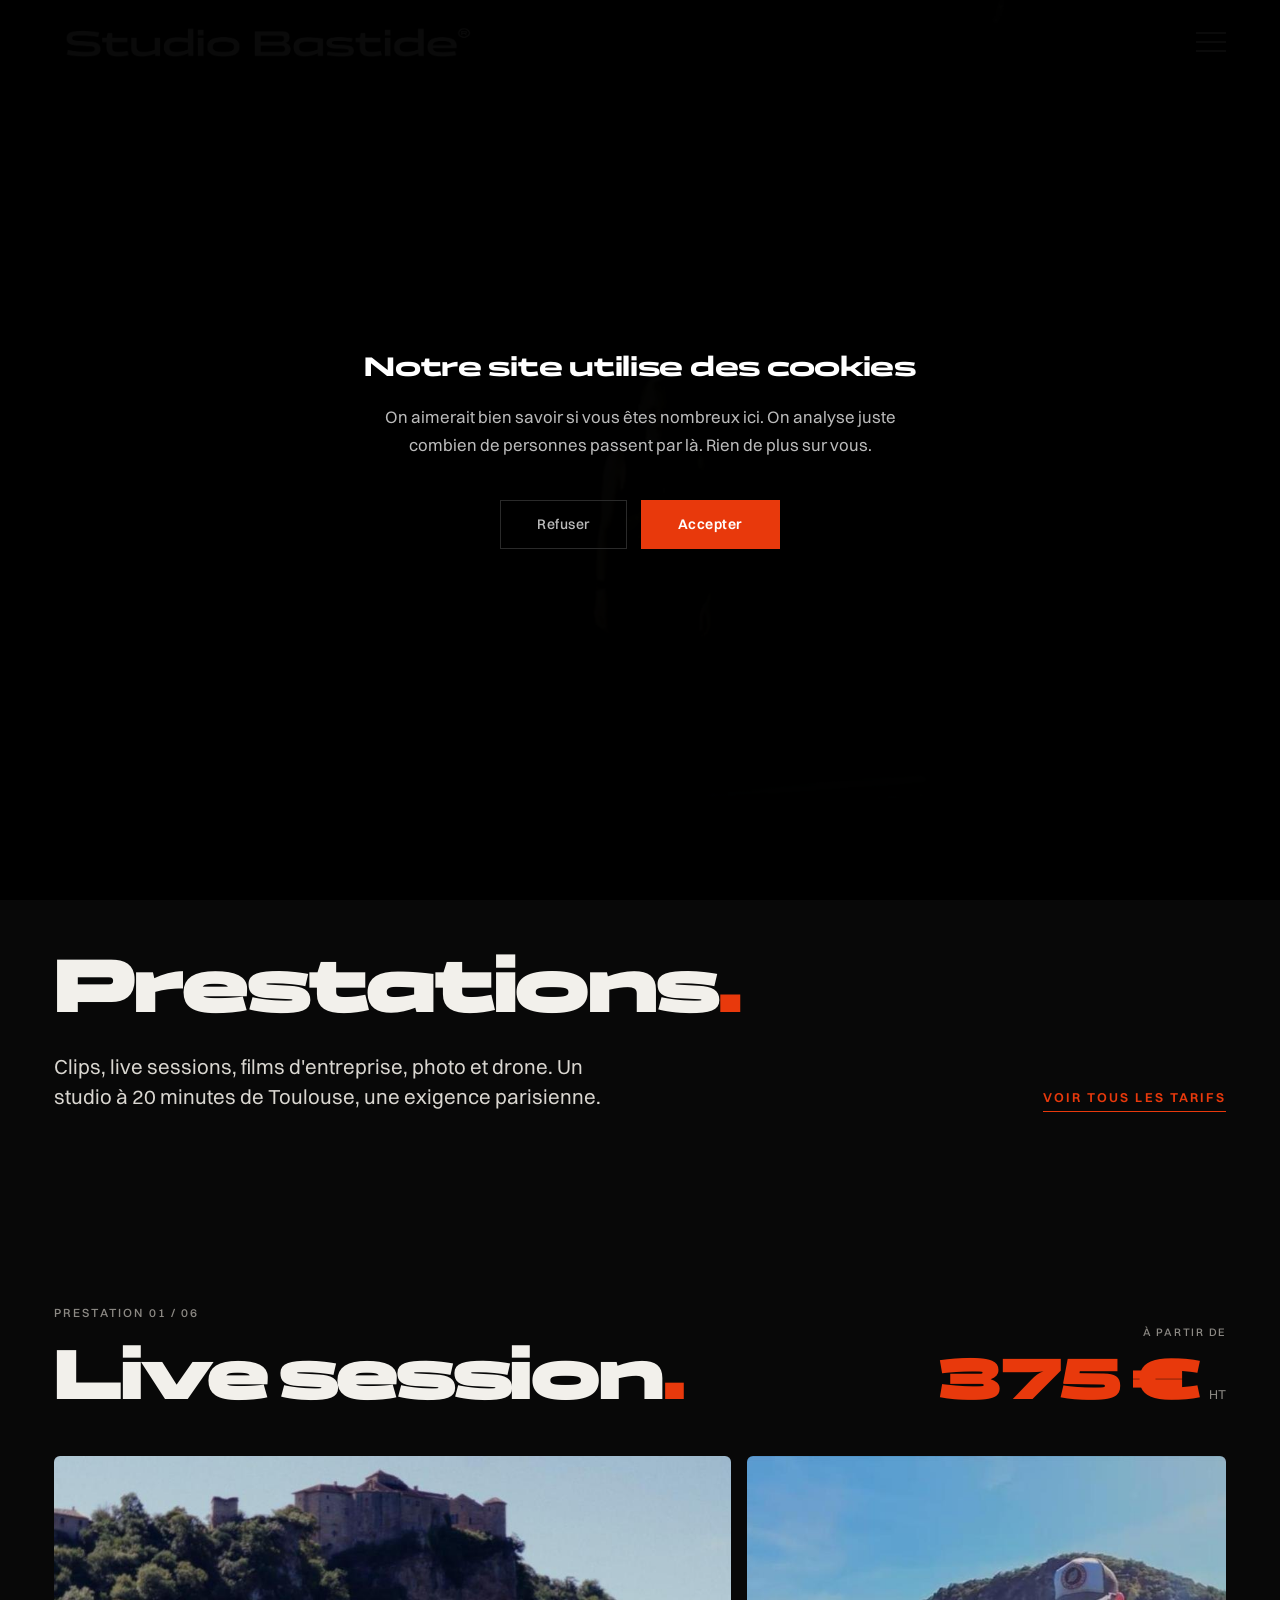
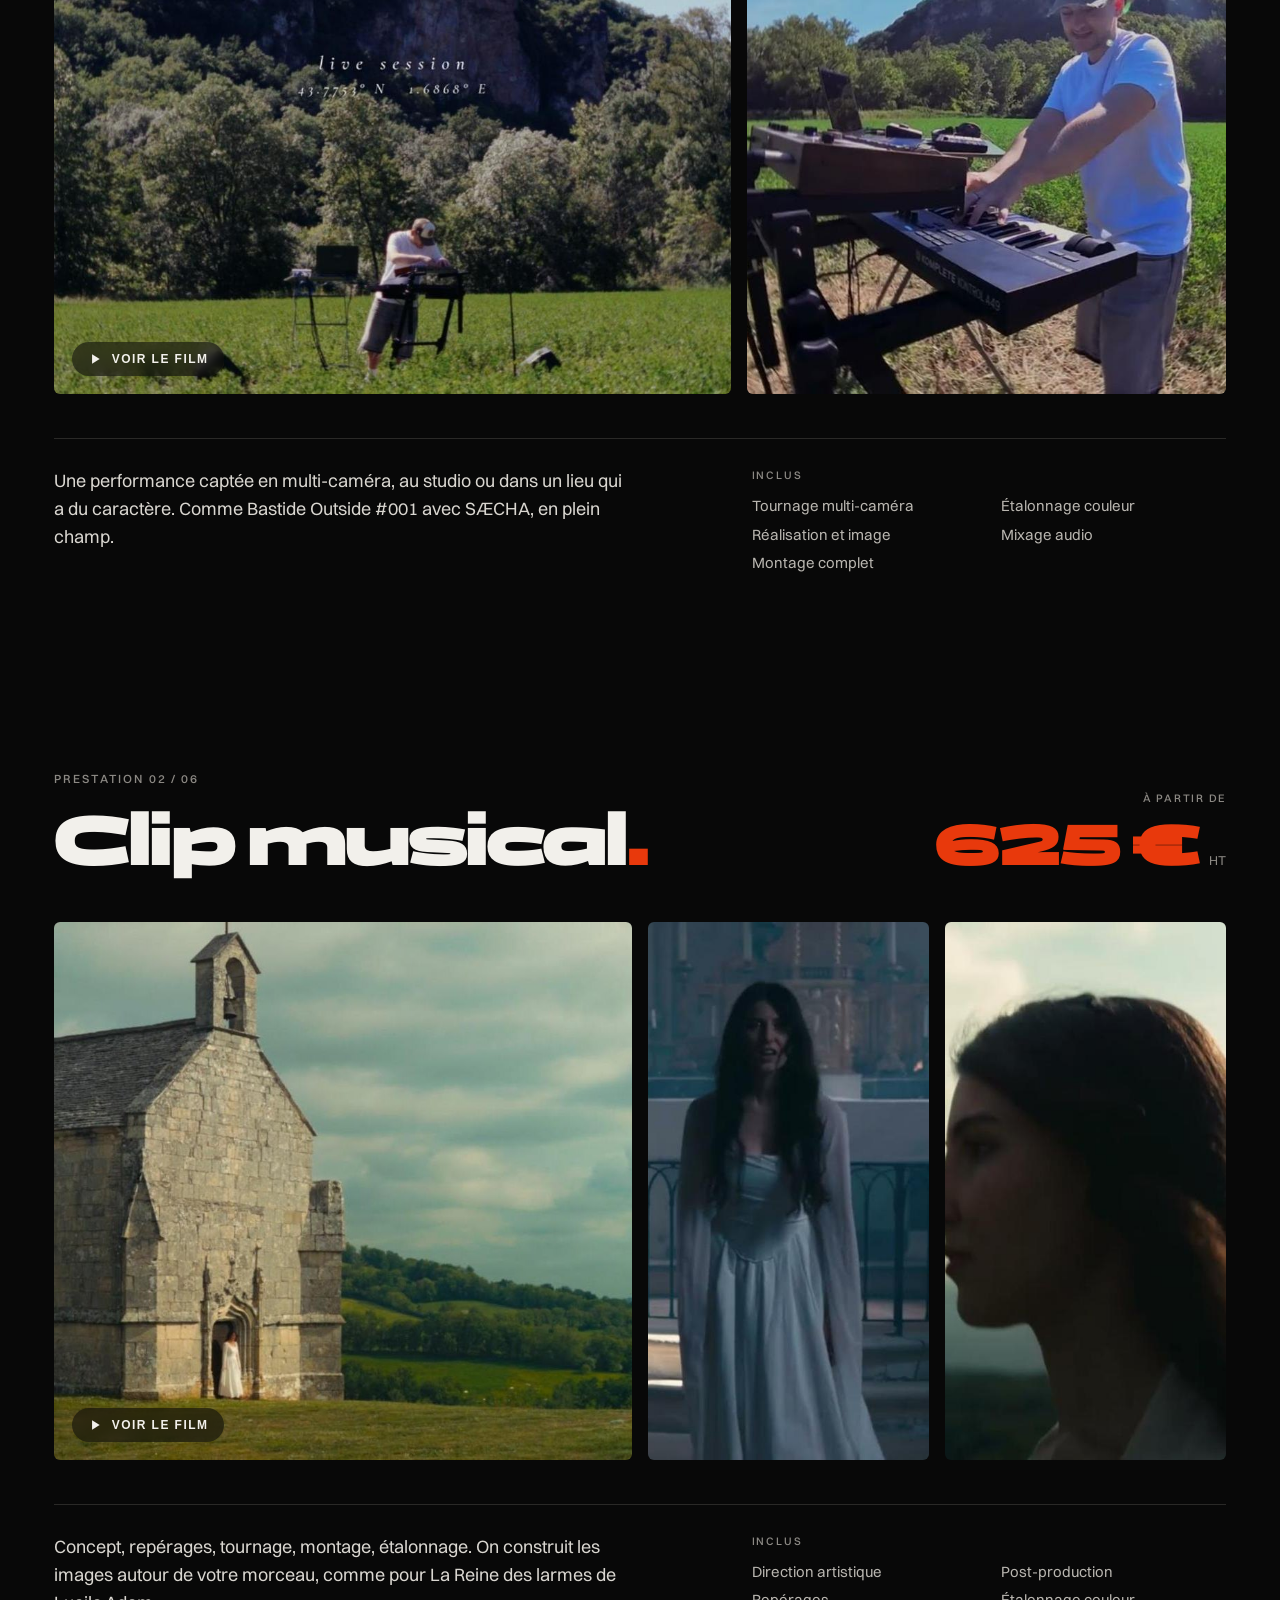
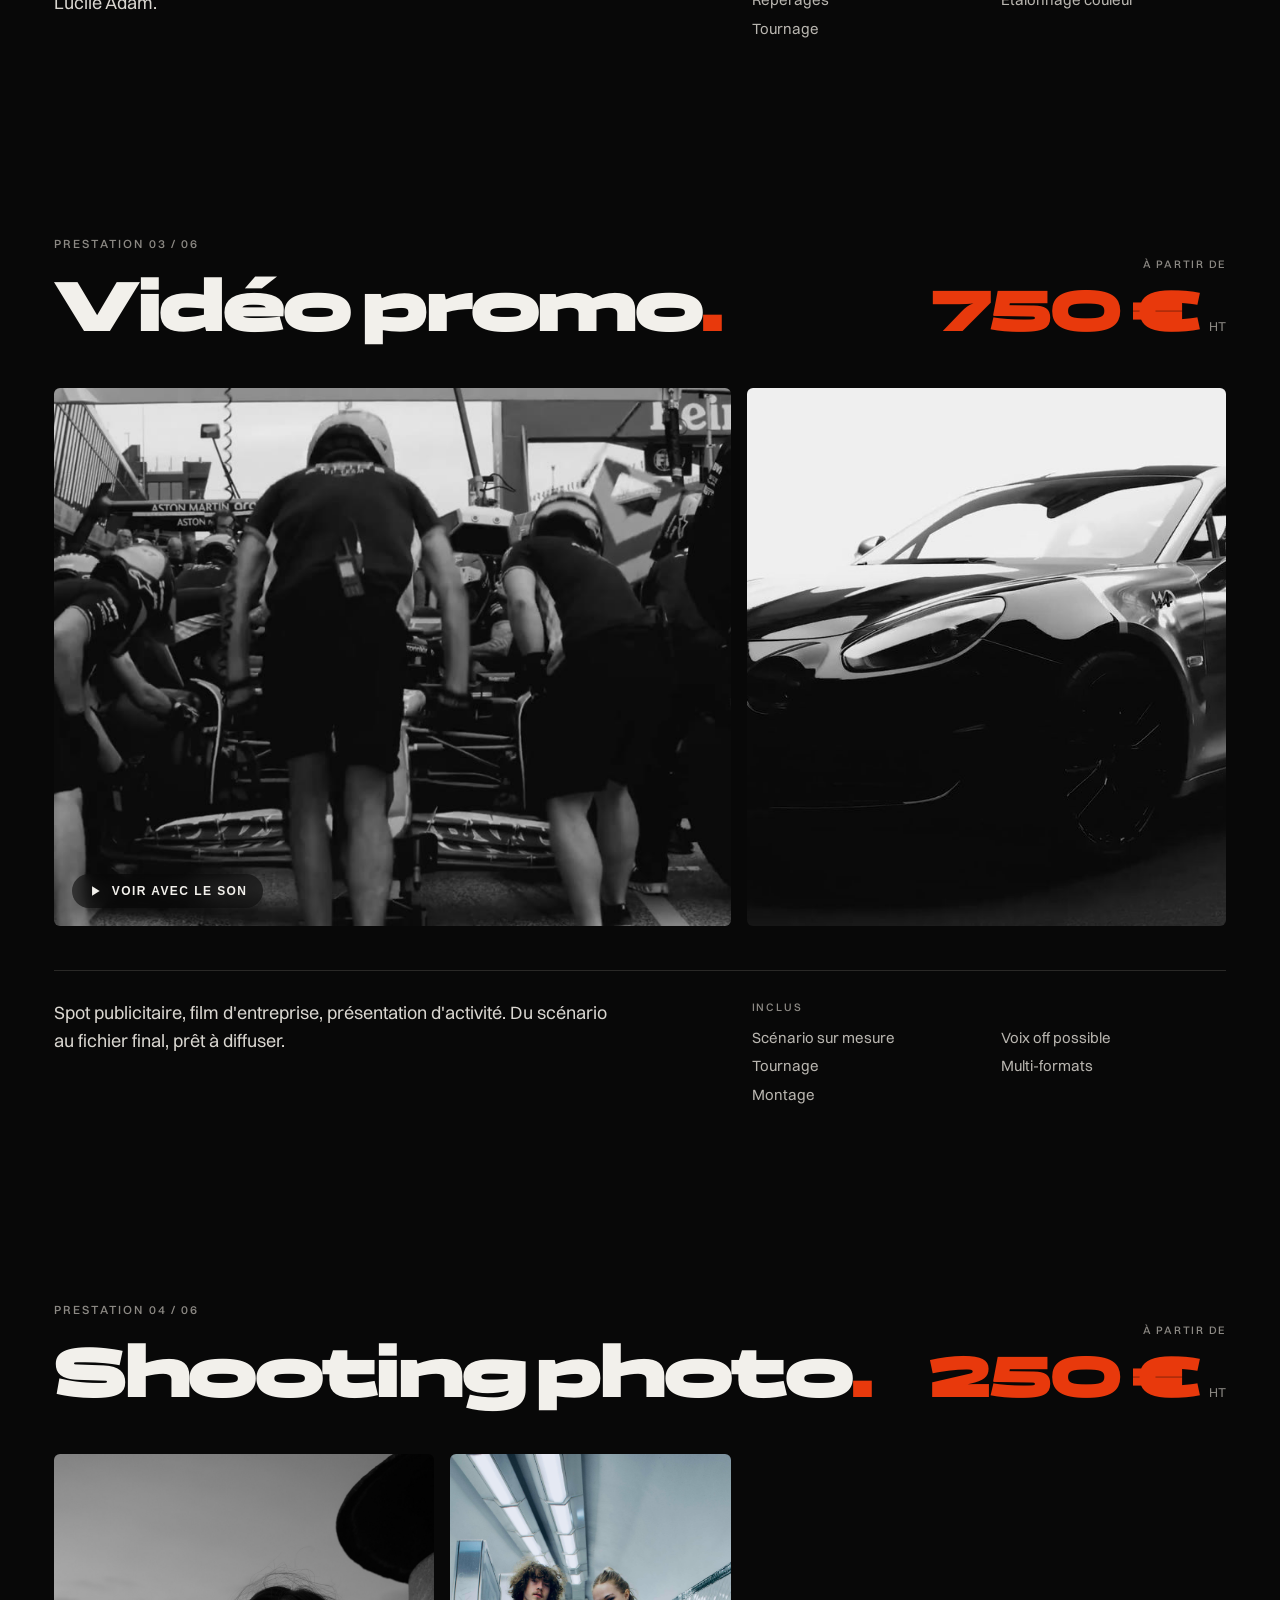
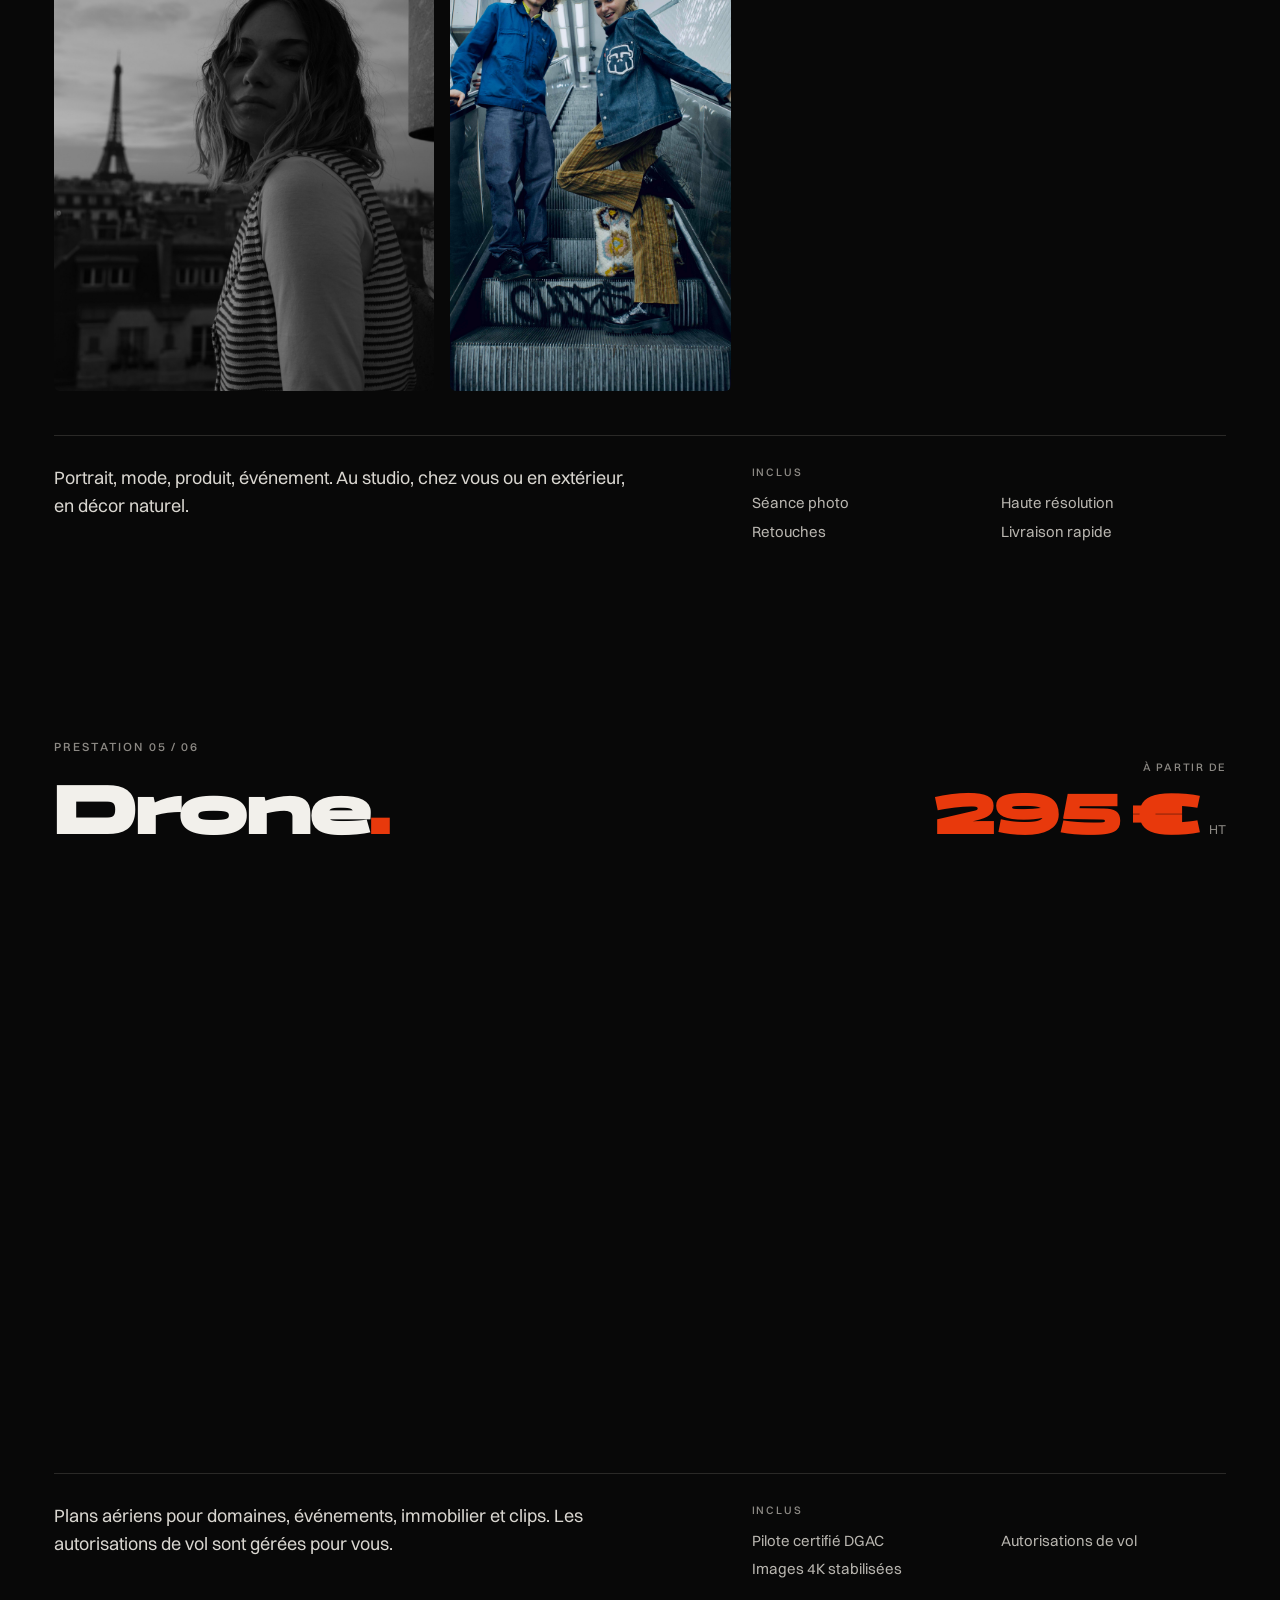
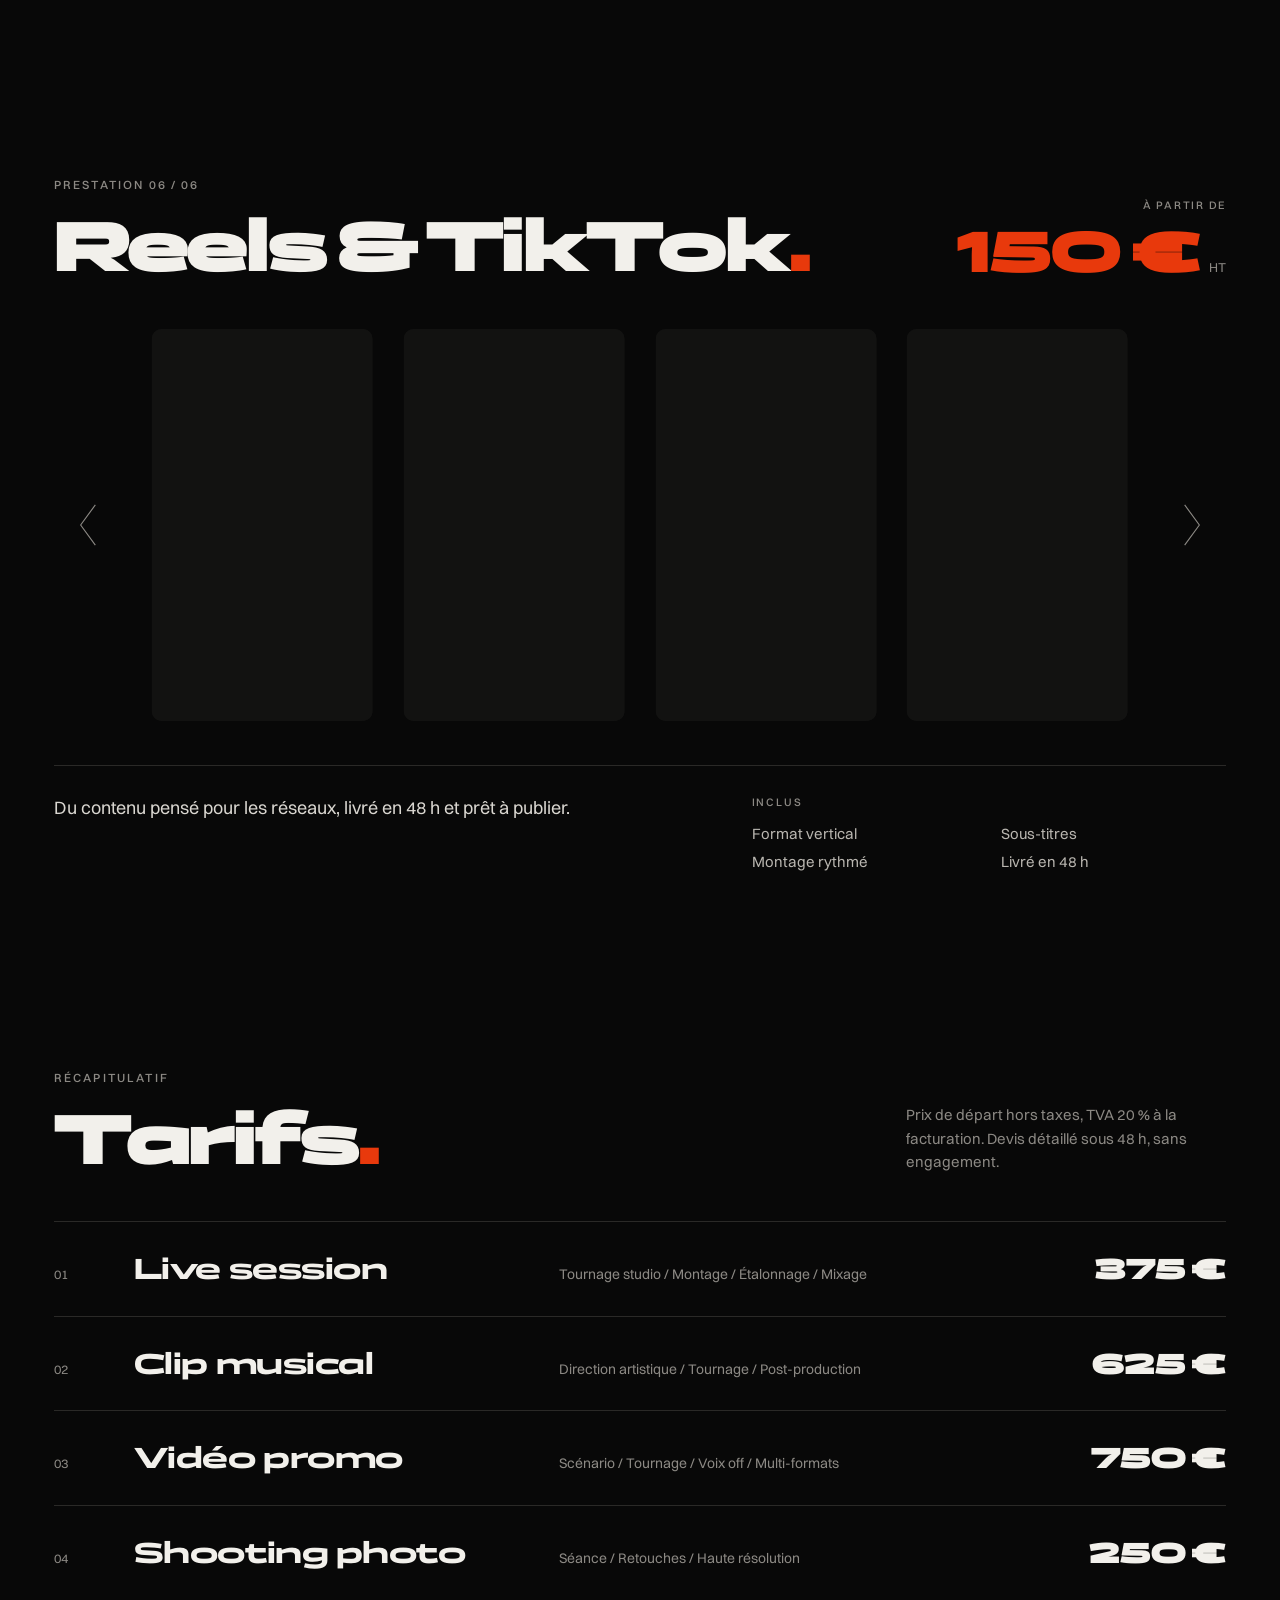
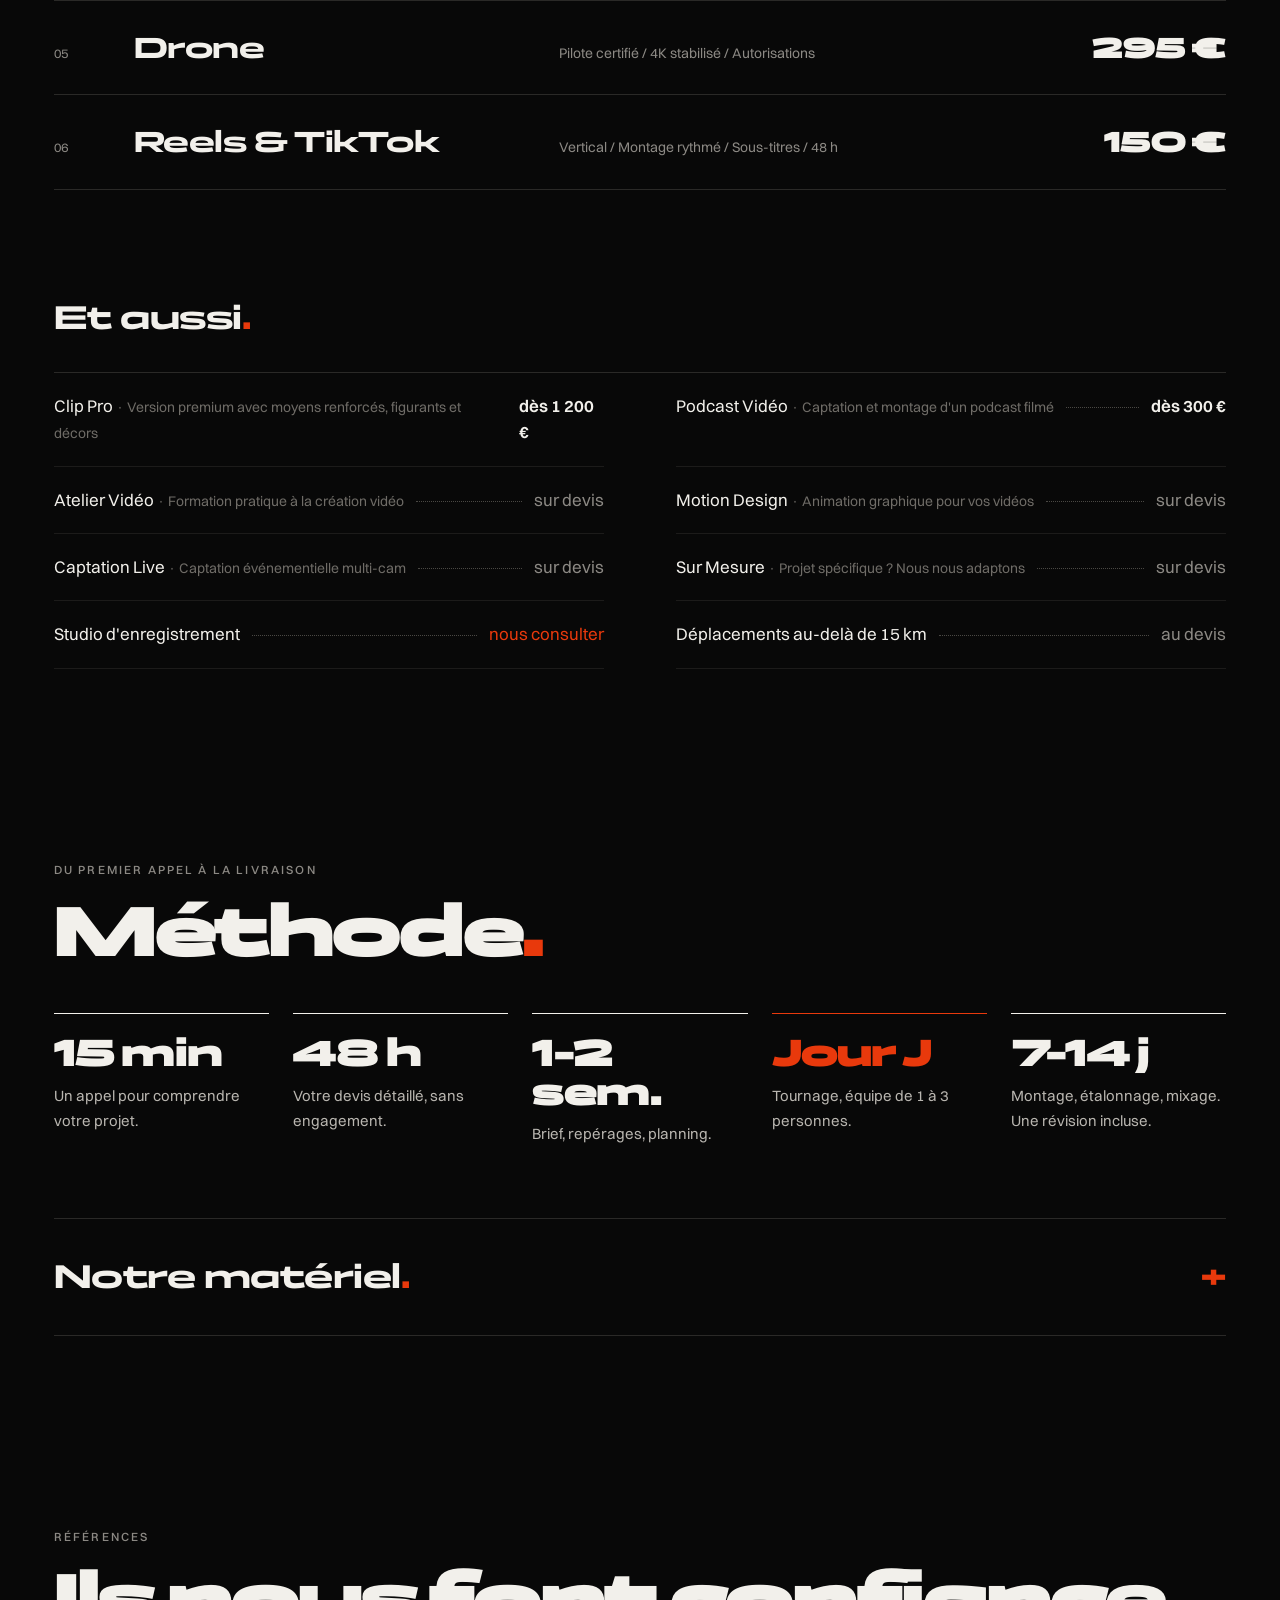
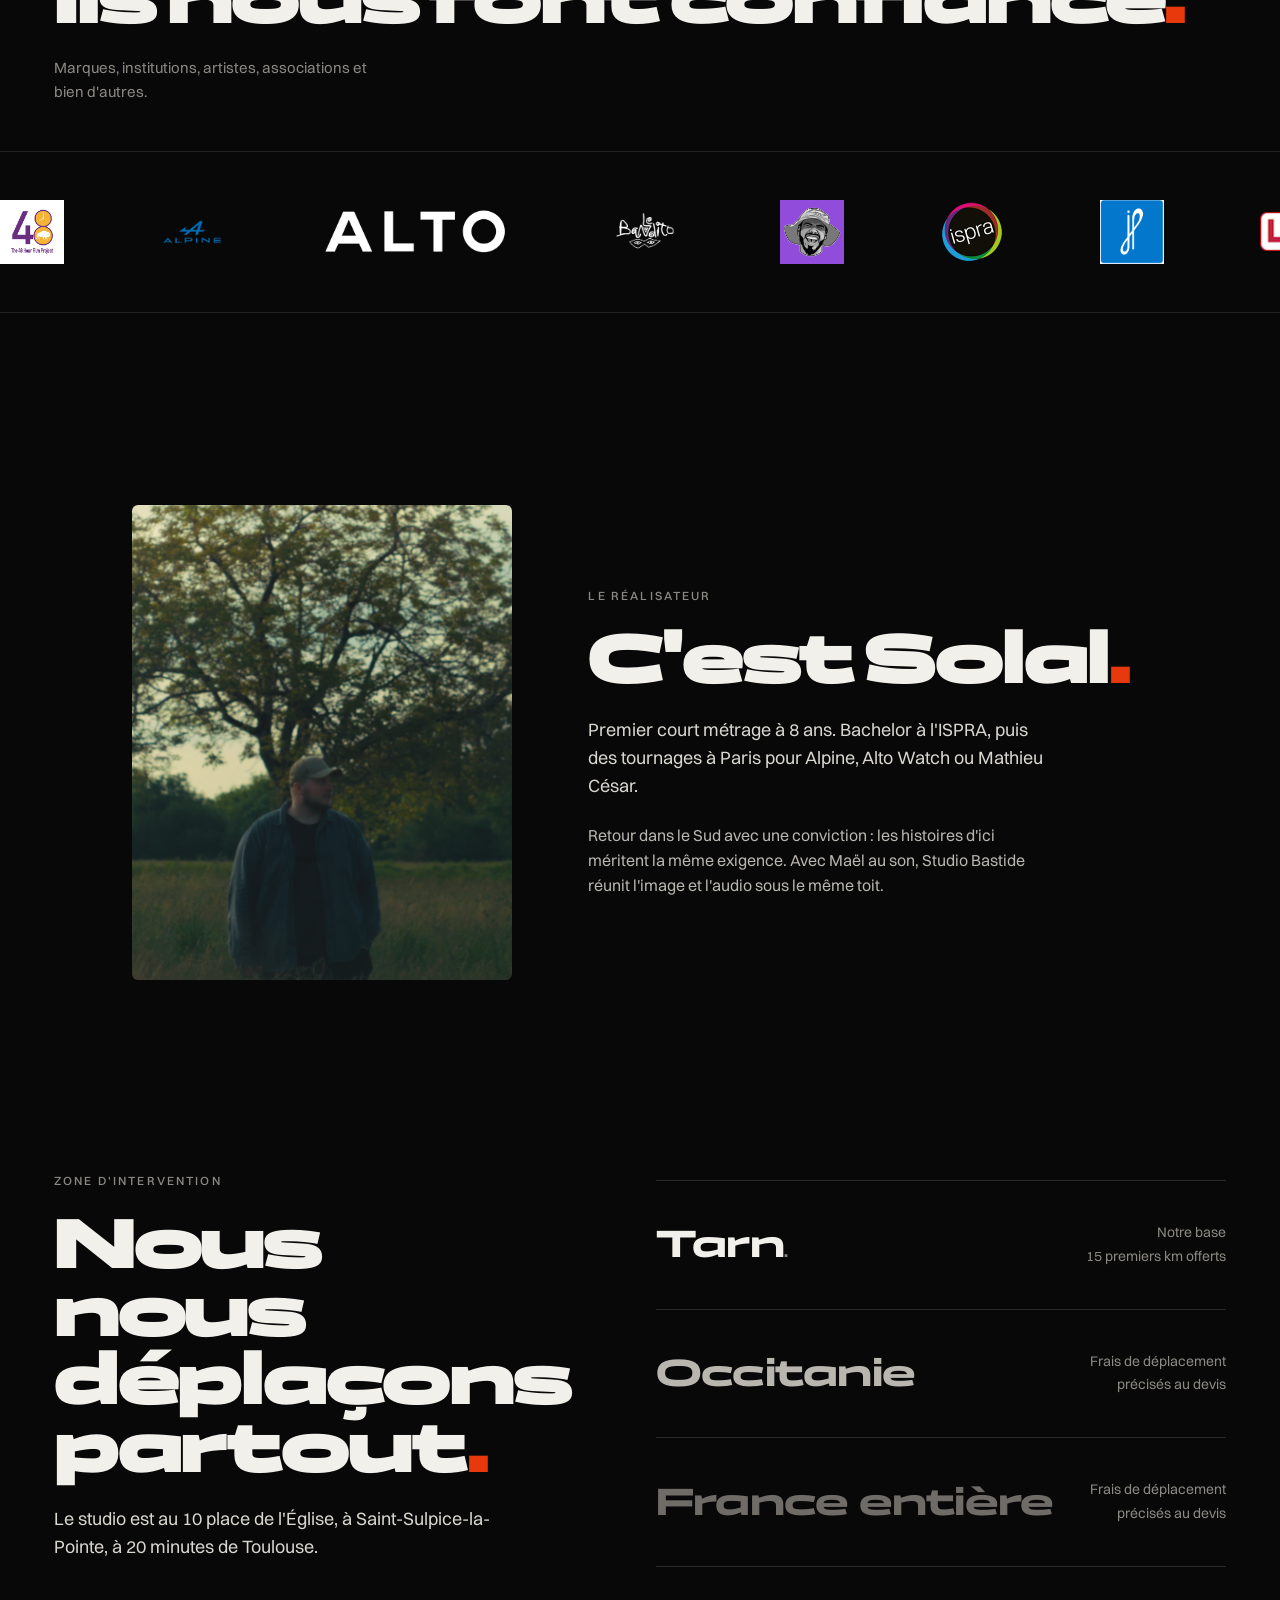
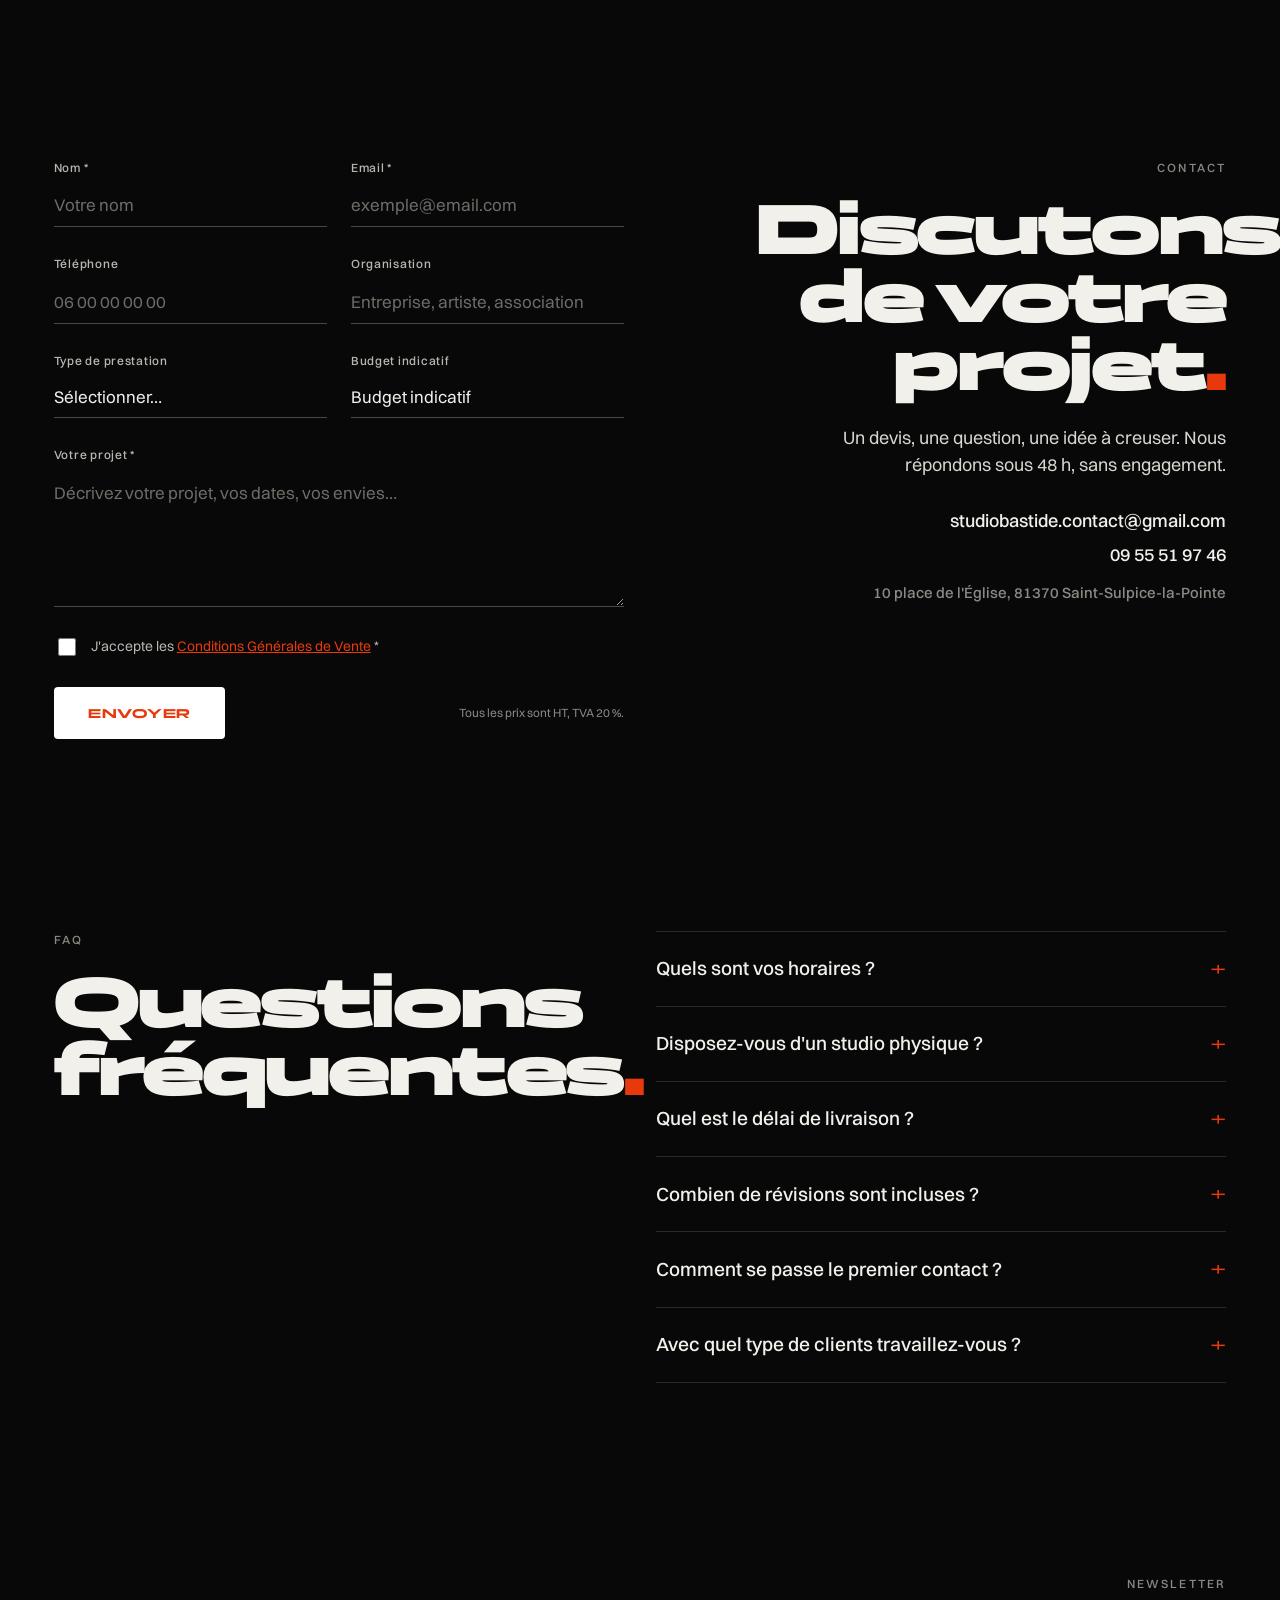
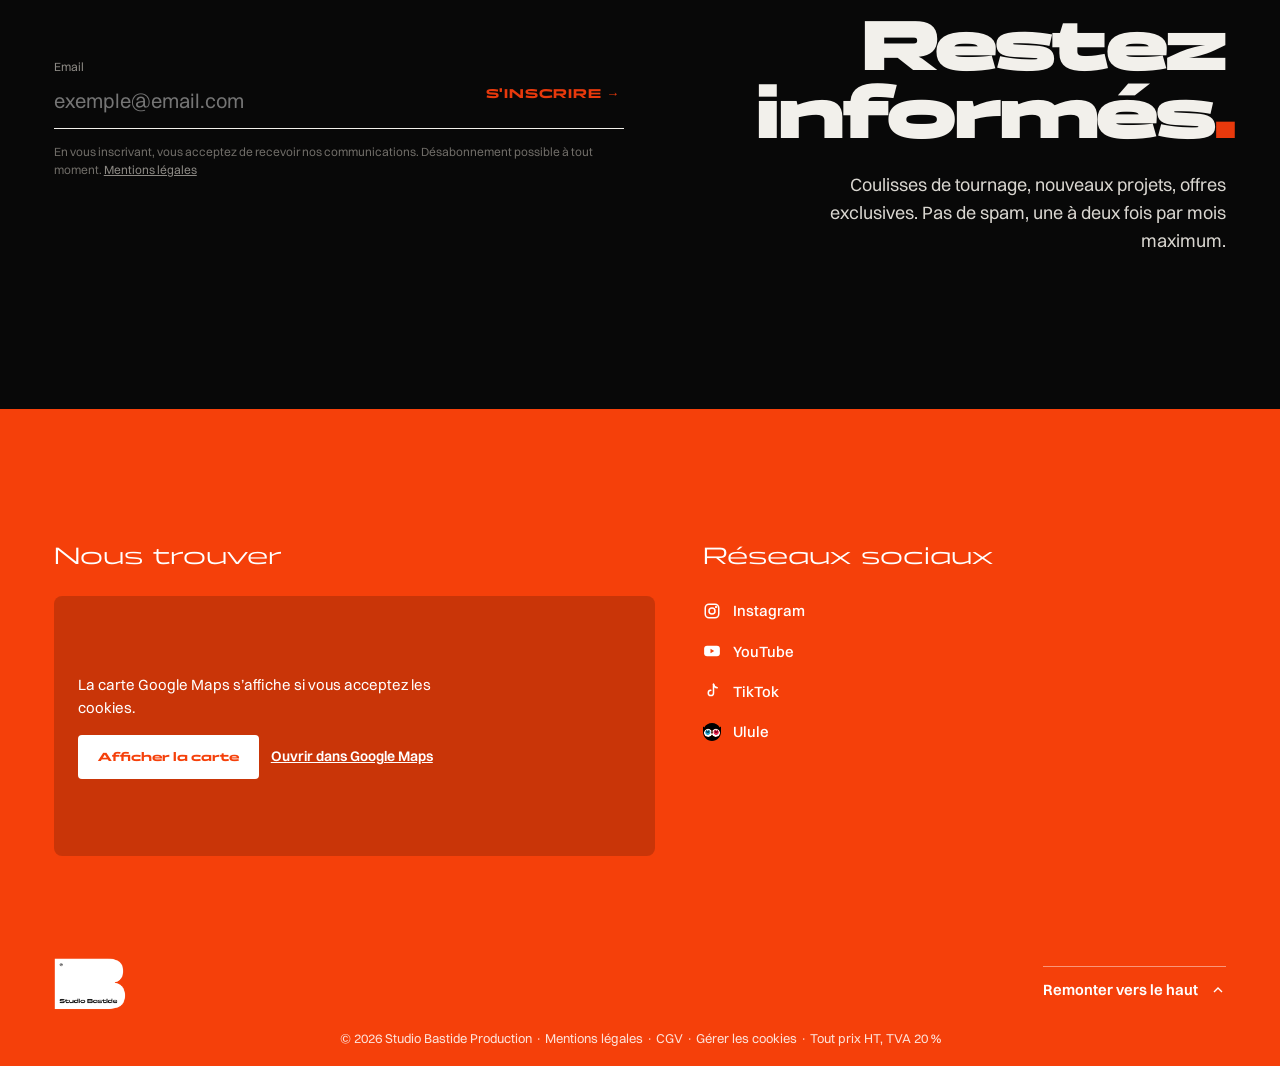
<file: prestation/index.html>
<!DOCTYPE html>
<html lang="fr">
<head>
<meta charset="UTF-8">
<meta name="viewport" content="width=device-width,initial-scale=1">
<title>Tarifs Photo, Vidéo & Drone — Studio Bastide Production | Saint-Sulpice-la-Pointe</title>
<meta name="description" content="Tarifs et prestations photo, vidéo, drone, clips musicaux et live sessions. Studio Bastide Production, Saint-Sulpice-la-Pointe, Tarn.">
<link rel="canonical" href="https://studio-bastide-production.fr/prestation/">
<meta property="og:type" content="website">
<meta property="og:title" content="Prestations Photo & Vidéo — Studio Bastide">
<meta property="og:description" content="Tarifs et prestations photo, vidéo, drone, clips musicaux et live sessions. Studio basé dans le Tarn, présent partout en France.">
<meta property="og:url" content="https://studio-bastide-production.fr/prestation/">
<meta property="og:image" content="https://studio-bastide-production.fr/assets/img/logo_square.jpg">
<meta property="og:site_name" content="Studio Bastide Production">
<meta property="og:locale" content="fr_FR">
<meta name="twitter:card" content="summary">
<meta name="twitter:title" content="Prestations Photo & Vidéo — Studio Bastide">
<meta name="twitter:description" content="Tarifs et prestations photo, vidéo, drone, clips musicaux et live sessions. Studio basé dans le Tarn.">
<meta name="twitter:image" content="https://studio-bastide-production.fr/assets/img/logo_square.jpg">
<link rel="icon" type="image/jpeg" href="../assets/img/logo_square.jpg">
<link rel="preload" as="image" href="../assets/img/prestation/hero-poster.jpg">
<link rel="preload" as="font" type="font/otf" href="../assets/fonts/Panchang-Extrabold.otf" crossorigin>
<script type="application/ld+json">
{"@context":"https://schema.org","@type":"LocalBusiness","name":"Studio Bastide Production","description":"Studio de production audiovisuelle : photo, vidéo, drone, clips musicaux, live sessions.","url":"https://studio-bastide-production.fr","telephone":"+33955519746","email":"studiobastide.contact@gmail.com","address":{"@type":"PostalAddress","streetAddress":"10 place de l'Église","addressLocality":"Saint-Sulpice-la-Pointe","postalCode":"81370","addressRegion":"Occitanie","addressCountry":"FR"},"geo":{"@type":"GeoCoordinates","latitude":43.7750645,"longitude":1.6865805},"openingHours":"Mo-Fr 09:30-18:00","priceRange":"€€","image":"https://studio-bastide-production.fr/assets/img/logo_square.jpg","sameAs":["https://www.instagram.com/studio_bastide_production/","https://www.youtube.com/@studiobastide","https://www.tiktok.com/@studio_bastide_production"]}
</script>
<style>
@font-face{font-family:"Panchang";src:url(../assets/fonts/Panchang-Extrabold.otf) format("opentype");font-weight:800;font-display:swap}
@font-face{font-family:"Panchang";src:url(../assets/fonts/Panchang-Bold.otf) format("opentype");font-weight:700;font-display:swap}
@font-face{font-family:"Panchang";src:url(../assets/fonts/Panchang-Regular.otf) format("opentype");font-weight:400;font-display:swap}
@font-face{font-family:"Switzer";src:url(../assets/fonts/Switzer-Regular.otf) format("opentype");font-weight:400;font-display:swap}
@font-face{font-family:"Switzer";src:url(../assets/fonts/Switzer-Medium.otf) format("opentype");font-weight:500;font-display:swap}
@font-face{font-family:"Switzer";src:url(../assets/fonts/Switzer-Semibold.otf) format("opentype");font-weight:600;font-display:swap}
*,*::before,*::after{box-sizing:border-box}
html{scroll-behavior:smooth}
body{margin:0;background:#080808;-webkit-font-smoothing:antialiased}
:root{--acc:#E8390C;--foot:#F5400A}
[hidden]{display:none !important}
.rm-film iframe,.rm-film video{position:absolute;inset:0;width:100%;height:100%;border:0;border-radius:12px;background:#000}
.f-msg{margin:8px 0 0;font-size:14px;color:#B9B6B0}
.mapbox{position:relative;width:100%;max-width:670px;height:260px;border-radius:8px;overflow:hidden;background:rgba(0,0,0,.18)}
.mapbox iframe{display:block;width:100%;height:100%;border:0}
.map-ph{height:100%;display:flex;flex-direction:column;justify-content:center;gap:16px;padding:24px}
.map-ph p{margin:0;font-size:15px;color:#fff;max-width:360px}
.map-btns{display:flex;flex-wrap:wrap;gap:12px;align-items:center}
.map-btns button{min-height:44px;padding:0 20px;border:0;border-radius:4px;background:#fff;color:var(--foot);font-family:Panchang,sans-serif;font-weight:700;font-size:12px;cursor:pointer}
.map-btns a{color:#fff;font-size:14px;font-weight:600;text-decoration:underline}
a{color:#F2F0EB;text-decoration:none}
a:hover{color:var(--acc)}
.pad{padding-left:clamp(20px,4.2vw,64px);padding-right:clamp(20px,4.2vw,64px)}.pad:not(header):not(#menu .pad){padding-left:max(clamp(20px,4.2vw,64px),calc(50% - 760px));padding-right:max(clamp(20px,4.2vw,64px),calc(50% - 760px))}
.sec{margin-top:clamp(140px,15vw,240px)}
.eyebrow{margin:0 0 18px;font-size:12px;font-weight:500;letter-spacing:.18em;text-transform:uppercase;color:#8C8984}
.h2{margin:0;font-family:Panchang,sans-serif;font-weight:800;font-size:clamp(36px,5.6vw,84px);line-height:.95;letter-spacing:-.03em;color:#F2F0EB}
.dot{color:var(--acc)}
.lab{display:block;margin:0 0 8px;font-size:11px;font-weight:500;letter-spacing:.16em;text-transform:uppercase;color:#8C8984}
.ch-head{display:flex;justify-content:space-between;align-items:flex-end;gap:24px;flex-wrap:wrap;margin-bottom:48px}
.price{margin:0;text-align:right}
.eur{font-family:Panchang,sans-serif;font-weight:800;font-size:clamp(36px,4.6vw,68px);line-height:1;color:var(--acc)}
.ht{font-size:13px;color:#8C8984;margin-left:8px}
.ph-row{display:grid;grid-template-columns:repeat(12,minmax(0,1fr));grid-template-rows:clamp(300px,42vw,600px);gap:16px}
.ph{display:block;width:100%;height:100%;min-height:0;min-width:0;object-fit:cover;border-radius:6px}
.ch-info{display:grid;grid-template-columns:repeat(12,minmax(0,1fr));column-gap:24px;margin-top:44px;padding-top:28px;border-top:1px solid #2A2927}
.desc{grid-column:1 / span 6;margin:0;font-size:18px;line-height:1.55;color:#D9D6D0}
.inc{grid-column:8 / span 5}
.inc ul{list-style:none;margin:0;padding:0;columns:2;column-gap:24px;font-size:15px;line-height:1.9;color:#B9B6B0}
.rc{--per:4;max-width:1160px;margin:0 auto;display:grid;grid-template-columns:56px minmax(0,1fr) 56px;align-items:center;gap:clamp(8px,1.6vw,24px)}
.rc-arrow{height:120px;display:flex;align-items:center;justify-content:center;background:none;border:0;color:#8C8984;cursor:pointer;transition:color .2s,transform .2s}
.rc-arrow:hover{color:#F2F0EB}
.rc-arrow:first-child:hover{transform:translateX(-4px)}
.rc-arrow:last-child:hover{transform:translateX(4px)}
.rc-view{overflow:hidden}
.rc-track{display:flex}
.rc-track.anim{transition:transform .45s cubic-bezier(.22,.7,.2,1)}
.rc-item{flex:1 1 0;min-width:0;padding:0 clamp(8px,1.2vw,18px)}
.reel-card{position:relative;display:block;width:100%;padding:0;border:0;background:#121211;cursor:pointer;border-radius:10px;overflow:hidden}
.reel{display:block;width:100%;aspect-ratio:9/16;object-fit:cover;transition:transform .6s ease,opacity .3s}
.reel-card:hover .reel{transform:scale(1.04)}
.rarrow{width:56px;height:56px;display:inline-flex;align-items:center;justify-content:center;border-radius:50%;border:1px solid #4A4844;background:rgba(8,8,8,.6);color:#F2F0EB;cursor:pointer;transition:border-color .2s,color .2s}
.rarrow:hover{border-color:var(--acc);color:var(--acc)}
.vid{position:relative;display:block;padding:0;border:0;background:#121211;border-radius:6px;overflow:hidden;cursor:pointer;min-width:0;color:#F2F0EB}
.vid .ph{border-radius:0;transition:transform .8s ease}
.vid:hover .ph{transform:scale(1.03)}
.vid-hint{position:absolute;left:18px;bottom:18px;display:inline-flex;align-items:center;gap:10px;padding:10px 16px;border-radius:999px;background:rgba(8,8,8,.55);backdrop-filter:blur(6px);font-size:12px;font-weight:600;letter-spacing:.12em;text-transform:uppercase;color:#F2F0EB;transition:background .2s,color .2s}
.vid:hover .vid-hint{background:var(--acc);color:#080808}
.rm-film{position:relative;width:min(90vw,1400px);aspect-ratio:16/9;border-radius:12px;background:#000}
.yt-box{overflow:hidden}
.yt-img{position:absolute;inset:0;width:100%;height:100%;object-fit:cover;opacity:.45}
.yt-note{position:absolute;inset:0;display:flex;flex-direction:column;align-items:center;justify-content:center;gap:14px;padding:24px;text-align:center}
.yt-play{width:84px;height:84px;border-radius:50%;background:var(--acc);color:#080808;display:flex;align-items:center;justify-content:center}
.yt-play svg{width:28px;height:28px}
.yt-title{margin:6px 0 0;font-family:Panchang,sans-serif;font-weight:700;font-size:clamp(20px,2.4vw,34px);color:#F2F0EB}
.yt-sub{margin:0;max-width:460px;font-size:14px;color:#D9D6D0}
.vrow{display:grid;grid-template-columns:repeat(4,minmax(0,1fr));gap:clamp(16px,2vw,28px);max-width:1160px;margin:0 auto}
.vrow .ph,.vrow .vid{aspect-ratio:9/16;height:auto;width:100%}
.vrow .vid .ph{height:100%}
.drow{display:flex;gap:16px;height:clamp(300px,34vw,480px)}
.drow .vid{flex:0 0 auto;height:100%;aspect-ratio:9/16}
.drow .vid .ph{height:100%}
.drow > .ph{flex:1 1 0;min-width:0;height:100%}
.nograin{position:relative;z-index:41}
.rm-vert{position:relative;height:min(86vh,900px);aspect-ratio:9/16;max-width:88vw;border-radius:12px;background:#000}
.rmodal{position:fixed;inset:0;z-index:60;display:flex;align-items:center;justify-content:center;gap:clamp(12px,3vw,40px)}
.rm-bg{position:absolute;inset:0;border:0;background:rgba(8,8,8,.94);cursor:pointer}
.rm-video{position:relative;height:min(86vh,900px);aspect-ratio:9/16;max-width:88vw;border-radius:12px;background:#000}
.rm-side{position:relative}
.rm-close{position:absolute;top:24px;right:24px}
.rm-count{position:absolute;bottom:20px;left:0;right:0;margin:0;text-align:center;font-size:12px;letter-spacing:.18em;color:#8C8984;pointer-events:none}
.reel{display:block;width:100%;aspect-ratio:9/16;object-fit:cover;border-radius:8px;background:#121211}
.solal{display:grid;grid-template-columns:minmax(0,380px) minmax(0,560px);justify-content:center;align-items:center;gap:clamp(40px,6vw,96px)}
.split{display:grid;grid-template-columns:repeat(12,minmax(0,1fr));column-gap:32px;row-gap:48px;align-items:start}
.split-l{grid-column:1 / span 5}
.split-r{grid-column:7 / span 6}
.split.rev .split-l{grid-column:8 / span 5;order:2;text-align:right}
.split.rev .split-r{grid-column:1 / span 6;order:1;align-self:center}
.split.rev .body{margin-left:auto}
.split.rev .cinfo{align-items:flex-end}
.body{margin:24px 0 0;max-width:460px;font-size:18px;line-height:1.55;color:#D9D6D0}
.muted{color:#8C8984;font-size:15px}
.crow{display:grid;grid-template-columns:56px minmax(0,1.1fr) minmax(0,1.3fr) 170px;gap:24px;align-items:baseline;padding:24px 0;border-top:1px solid #2A2927;color:#F2F0EB}
.crow:hover{color:#F2F0EB}
.c-num{font-size:13px;color:#8C8984}
.c-name{font-family:Panchang,sans-serif;font-weight:700;font-size:clamp(20px,2.3vw,34px);letter-spacing:-.015em;line-height:1.05;transition:color .2s}
.c-inc{font-size:14px;color:#8C8984}
.c-price{font-family:Panchang,sans-serif;font-weight:800;font-size:clamp(22px,2.3vw,34px);text-align:right;transition:color .2s}
.crow:hover .c-name,.crow:hover .c-price{color:var(--acc)}
.extras{display:grid;grid-template-columns:repeat(2,minmax(0,1fr));column-gap:72px;border-top:1px solid #2A2927}
.extras .leader{border-bottom:1px solid #1C1B1A;padding:20px 0}
.leader{display:flex;align-items:baseline;gap:12px;padding:14px 0;font-size:17px}
.leader i{flex:1;border-bottom:1px dotted #4A4844;transform:translateY(-4px)}
.dur{display:grid;grid-template-columns:repeat(5,minmax(0,1fr));gap:24px}
.dur > div{border-top:1px solid #F2F0EB;padding-top:20px}
.dur b{display:block;margin-bottom:10px;font-family:Panchang,sans-serif;font-weight:800;font-size:clamp(26px,3vw,46px);line-height:1;letter-spacing:-.02em}
.dur span{font-size:15px;color:#B9B6B0}
.mq{overflow:hidden;padding:48px 0;border-top:1px solid #232220;border-bottom:1px solid #232220;margin-top:40px}
.mq-inner{display:flex;width:max-content;animation:mq 32s linear infinite}
.mq:hover .mq-inner{animation-play-state:paused}
.mq-track{display:flex;align-items:center;gap:96px;padding-right:96px}
.logo{display:block;height:64px;width:auto;max-width:190px;object-fit:contain;opacity:1;transition:transform .3s}
.logo:hover{transform:scale(1.06)}
@keyframes mq{from{transform:translateX(0)}to{transform:translateX(-50%)}}
.credits{display:grid;grid-template-columns:150px minmax(0,1fr);column-gap:32px;row-gap:18px;font-size:16px}
.credits dt{font-size:12px;letter-spacing:.16em;text-transform:uppercase;color:#8C8984;padding-top:3px}
.credits dd{margin:0}
.gear-box{margin-top:72px;border-top:1px solid #2A2927;border-bottom:1px solid #2A2927}
.gear-box summary{list-style:none;display:flex;justify-content:space-between;align-items:center;min-height:44px;padding:30px 0;cursor:pointer;font-family:Panchang,sans-serif;font-weight:700;font-size:clamp(22px,2.6vw,38px);letter-spacing:-.015em;color:#F2F0EB}
.gear-box summary::-webkit-details-marker{display:none}
.gear-box summary:hover{color:var(--acc)}
.gear-box .plus{font-family:Panchang,sans-serif;font-size:36px;color:var(--acc);transition:transform .3s}
.gear-box[open] .plus{transform:rotate(45deg)}
.gear{display:grid;grid-template-columns:repeat(3,minmax(0,1fr));gap:28px 40px;margin:8px 0 40px;font-size:15px;color:#D9D6D0}
.gear dt{margin-bottom:4px;font-size:11px;letter-spacing:.16em;text-transform:uppercase;color:#8C8984}
.gear dd{margin:0}
.zrow{display:flex;justify-content:space-between;align-items:center;gap:24px;padding:40px 0;border-top:1px solid #2A2927}
.zrow:last-child{border-bottom:1px solid #2A2927}
.zrow b{font-family:Panchang,sans-serif;font-weight:700;font-size:clamp(24px,3vw,44px);letter-spacing:-.02em;line-height:1}
.zrow span{font-size:14px;line-height:1.7;color:#8C8984;text-align:right}
.faq{border-top:1px solid #2A2927}
.faq:last-child{border-bottom:1px solid #2A2927}
.faq summary{list-style:none;display:flex;justify-content:space-between;align-items:center;gap:24px;min-height:44px;padding:20px 0;cursor:pointer;font-size:clamp(17px,1.5vw,20px);font-weight:500;color:#F2F0EB}
.faq summary::-webkit-details-marker{display:none}
.faq summary:hover{color:var(--acc)}
.faq .plus{font-family:Panchang,sans-serif;font-size:22px;color:var(--acc);transition:transform .3s}
.faq[open] .plus{transform:rotate(45deg)}
.faq p{margin:0 0 22px;max-width:620px;font-size:16px;line-height:1.6;color:#B9B6B0}
.form{display:grid;grid-template-columns:minmax(0,1fr) minmax(0,1fr);gap:28px 24px}
.fld{display:flex;flex-direction:column;gap:8px}
.fld span{font-size:12px;font-weight:500;letter-spacing:.06em;color:#B9B6B0}
.fld input,.fld select,.fld textarea{background:transparent;border:0;border-bottom:1px solid #4A4844;border-radius:0;outline:none;color:#F2F0EB;font-family:Switzer,sans-serif;font-size:17px;padding:8px 0 10px;resize:vertical}
.fld select{appearance:none;cursor:pointer}
.fld select option{background:#121211;color:#F2F0EB}
.fld input::placeholder,.fld textarea::placeholder{color:#6F6C67}
.fld input:focus,.fld select:focus,.fld textarea:focus{border-bottom-color:var(--acc)}
.btn{min-height:52px;padding:0 34px;background:#FFFFFF;color:var(--acc);border:0;border-radius:4px;font-family:Panchang,sans-serif;font-weight:700;font-size:13px;letter-spacing:.06em;cursor:pointer}
.mlink{display:flex;align-items:baseline;gap:24px;font-family:Panchang,sans-serif;font-weight:800;font-size:clamp(34px,6vw,84px);line-height:1.08;letter-spacing:-.02em;color:#F2F0EB}
.mlink:hover{color:var(--acc)}
.foot-grid{display:grid;grid-template-columns:minmax(0,1.15fr) minmax(0,1fr);gap:48px}
.soc{display:inline-flex;align-items:center;gap:12px;min-height:30px;color:#FFFFFF}
.soc:hover{color:#080808}
@media (max-width:900px){
.rc{--per:1.6;grid-template-columns:minmax(0,1fr)}
.rc-arrow{display:none}
.rc-item{padding:0 6px}
.rm-side{display:none}
.ph-row{grid-template-rows:none;grid-template-columns:repeat(2,minmax(0,1fr))}
.ph-row > *{grid-column:auto !important;aspect-ratio:4/5;height:auto}
.ph-row > :first-child,.ph-row > :last-child:nth-child(even){grid-column:1 / -1 !important;aspect-ratio:16/10}
.ph-row .vid .ph{height:100%;aspect-ratio:auto}
.ph-row{gap:10px}
.logo{height:40px;max-width:130px}
.mq-track{gap:48px;padding-right:48px}
.mq{padding:32px 0}
.ch-info,.split{grid-template-columns:minmax(0,1fr);row-gap:24px}
.desc,.inc,.split-l,.split-r,.split.rev .split-l,.split.rev .split-r{grid-column:auto;order:0;text-align:left}
.split.rev .body{margin-left:0}
.split.rev .cinfo{align-items:flex-start}
.extras{grid-template-columns:minmax(0,1fr)}
.price{text-align:left}
.crow{grid-template-columns:32px minmax(0,1fr) auto;gap:6px 12px}
.c-inc{grid-column:2 / -1;grid-row:2}
.dur{grid-template-columns:repeat(2,minmax(0,1fr))}
.form,.foot-grid{grid-template-columns:minmax(0,1fr)}
.vrow{grid-template-columns:repeat(2,minmax(0,1fr))}
.drow{height:auto;flex-wrap:wrap}
.drow .vid{width:100%;height:auto}
.drow > .ph{flex:1 1 40%;aspect-ratio:1}
.solal{grid-template-columns:minmax(0,1fr)}
.gear{grid-template-columns:minmax(0,1fr)}
.hide-sm{display:none !important}
}

.lead-sub{color:#6F6C67;font-size:14px}
#extrasList{display:contents}
@media (max-width:900px){.lead-sub{display:none}#top h1{font-size:clamp(34px,9.6vw,150px)}#nlForm > div{flex-wrap:wrap}}
</style>
</head>
<body>
<div style="position: relative; background: #080808; color: #F2F0EB; font-family: Switzer, system-ui, sans-serif; font-size: 16px; line-height: 1.55; overflow-x: clip">
<header class="pad" style="position: fixed; top: 0; left: 0; right: 0; z-index: 45; display: flex; justify-content: space-between; align-items: center; padding-top: 18px; padding-bottom: 28px; background: linear-gradient(180deg, rgba(8,8,8,0.55) 0%, rgba(8,8,8,0) 100%)">
<a href="#top" aria-label="Studio Bastide, accueil" style="display: block; line-height: 0"><img src="../assets/img/logo_blanc.png" alt="Studio Bastide" style="display: block; width: clamp(200px,33vw,520px); height: auto" loading="eager" fetchpriority="high"></a>
<button type="button" id="menuOpen" aria-label="Ouvrir le menu" style="width: 48px; height: 48px; display: flex; flex-direction: column; justify-content: center; align-items: flex-end; gap: 7px; background: none; border: 0; padding: 0; cursor: pointer">
<span style="display: block; width: 30px; height: 2px; background: #FFFFFF"></span>
<span style="display: block; width: 30px; height: 2px; background: #FFFFFF"></span>
<span style="display: block; width: 30px; height: 2px; background: #FFFFFF"></span>
</button>
</header>
<div id="menu" hidden>
<div style="position: fixed; inset: 0; z-index: 50; background: #080808; display: flex; flex-direction: column; overflow-y: auto">
<div class="pad" style="display: flex; justify-content: space-between; align-items: center; padding-top: 18px; padding-bottom: 18px">
<img src="../assets/img/logo_blanc.png" alt="Studio Bastide" style="display: block; width: clamp(200px,33vw,520px); height: auto" loading="eager" fetchpriority="high">
<button type="button" id="menuClose" aria-label="Fermer le menu" style="width: 48px; height: 48px; position: relative; background: none; border: 0; cursor: pointer">
<span style="position: absolute; left: 9px; top: 23px; width: 30px; height: 2px; background: #F2F0EB; transform: rotate(45deg)"></span>
<span style="position: absolute; left: 9px; top: 23px; width: 30px; height: 2px; background: #F2F0EB; transform: rotate(-45deg)"></span>
</button>
</div>
<nav aria-label="Menu" class="pad" style="flex: 1; display: flex; flex-direction: column; justify-content: center; gap: 6px; padding-top: 40px; padding-bottom: 40px">
<a class="mlink" href="../" data-close-menu><span style="font-family: Switzer, sans-serif; font-size: 14px; font-weight: 500; color: #8C8984; letter-spacing: 0.1em">01</span>Accueil</a>
<a class="mlink" href="#carte" data-close-menu><span style="font-family: Switzer, sans-serif; font-size: 14px; font-weight: 500; color: #8C8984; letter-spacing: 0.1em">02</span>Réalisations</a>
<a class="mlink" href="#tarifs" data-close-menu style="color: var(--acc)"><span style="font-family: Switzer, sans-serif; font-size: 14px; font-weight: 500; color: #8C8984; letter-spacing: 0.1em">03</span>Tarifs</a>
<a class="mlink" href="#solal" data-close-menu><span style="font-family: Switzer, sans-serif; font-size: 14px; font-weight: 500; color: #8C8984; letter-spacing: 0.1em">04</span>Le réalisateur</a>
<a class="mlink" href="#faq" data-close-menu><span style="font-family: Switzer, sans-serif; font-size: 14px; font-weight: 500; color: #8C8984; letter-spacing: 0.1em">05</span>FAQ</a>
<a class="mlink" href="#contact" data-close-menu><span style="font-family: Switzer, sans-serif; font-size: 14px; font-weight: 500; color: #8C8984; letter-spacing: 0.1em">06</span>Contact</a>
</nav>
<div class="pad" style="display: flex; justify-content: space-between; flex-wrap: wrap; gap: 16px; padding-top: 24px; padding-bottom: 28px; border-top: 1px solid #232220; font-size: 14px; color: #8C8984">
<span>studiobastide.contact@gmail.com · 09 55 51 97 46</span>
<span>Instagram · YouTube · TikTok · Ulule</span>
</div>
</div>
</div>

<section id="top" style="position: relative">
<div style="position: relative; height: 100vh; height: 100svh; min-height: 560px">
<video data-hero="1" src="../assets/videos/prestation/hero.mp4" poster="../assets/img/prestation/hero-poster.jpg" autoplay="" muted="" loop="" playsinline="" preload="auto" aria-hidden="true" style="position: absolute; inset: 0; width: 100%; height: 100%; object-fit: cover"></video>
<div style="position: absolute; left: 0; right: 0; bottom: 0; height: 18%; background: linear-gradient(180deg, rgba(8,8,8,0) 0%, #080808 100%)"></div>
</div>
<div class="pad" style="position: relative; margin-top: clamp(28px,4vw,56px); font-family: Panchang, sans-serif; font-weight: 800; font-size: clamp(34px,6vw,92px); line-height: 0.9; letter-spacing: -0.03em">
<h1 style="margin: 0; font: inherit">Prestations<span class="dot">.</span></h1>
</div>
<div class="pad" style="display: flex; justify-content: space-between; align-items: flex-end; flex-wrap: wrap; gap: 24px; margin-top: 32px">
<p style="margin: 0; max-width: 560px; font-size: clamp(18px,1.6vw,22px); line-height: 1.45; color: #D9D6D0">Clips, live sessions, films d'entreprise, photo et drone. Un studio à 20 minutes de Toulouse, une exigence parisienne.</p>
<a href="#tarifs" style="font-size: 13px; font-weight: 600; letter-spacing: 0.16em; text-transform: uppercase; color: var(--acc); border-bottom: 1px solid var(--acc); padding-bottom: 4px">Voir tous les tarifs</a>
</div>
</section>

<section class="pad sec">
<div class="ch-head">
<div><p class="eyebrow">Prestation 01 / 06</p>
<h2 class="h2">Live session<span class="dot">.</span></h2></div>
<p class="price"><span class="lab">à partir de</span><span class="eur" data-tarif="Live Session">375 €</span><span class="ht">HT</span></p>
</div>
<div class="ph-row"><button type="button" class="vid" style="grid-column: span 7" aria-label="Live session Bastide Outside #001 avec SÆCHA, voir le film" data-yt="o7fjAEtS6MA" data-title="Bastide Outside #001 · SÆCHA"><img class="ph" src="../assets/img/prestation/saecha-1.jpg" alt="" loading="eager" fetchpriority="high"><span class="vid-hint"><svg viewBox="0 0 24 24" width="14" height="14" aria-hidden="true"><path d="M7 4l13 8-13 8z" fill="currentColor"></path></svg>Voir le film</span></button><img class="ph" style="grid-column: span 5" src="../assets/img/prestation/saecha-2.jpg" alt="SÆCHA aux claviers pendant la live session" loading="eager" fetchpriority="high"></div>
<div class="ch-info">
<p class="desc">Une performance captée en multi-caméra, au studio ou dans un lieu qui a du caractère. Comme Bastide Outside #001 avec SÆCHA, en plein champ.</p>
<div class="inc"><p class="lab">Inclus</p><ul><li>Tournage multi-caméra</li><li>Réalisation et image</li><li>Montage complet</li><li>Étalonnage couleur</li><li>Mixage audio</li></ul></div>
</div>
</section>
<section class="pad sec">
<div class="ch-head">
<div><p class="eyebrow">Prestation 02 / 06</p>
<h2 class="h2">Clip musical<span class="dot">.</span></h2></div>
<p class="price"><span class="lab">à partir de</span><span class="eur" data-tarif="Clip Musical">625 €</span><span class="ht">HT</span></p>
</div>
<div class="ph-row"><button type="button" class="vid" style="grid-column: span 6" aria-label="Clip La Reine des larmes, Lucile Adam, voir le film" data-yt="2P5PwWu5a7c" data-title="La Reine des larmes · Lucile Adam"><img class="ph" src="../assets/img/prestation/lucile-adam-1.jpg" alt="" loading="lazy" decoding="async"><span class="vid-hint"><svg viewBox="0 0 24 24" width="14" height="14" aria-hidden="true"><path d="M7 4l13 8-13 8z" fill="currentColor"></path></svg>Voir le film</span></button><img class="ph" style="grid-column: span 3" src="../assets/img/prestation/lucile-adam-3.jpg" alt="Clip musical : la chanteuse dans une église" loading="lazy" decoding="async"><img class="ph" style="grid-column: span 3" src="../assets/img/prestation/lucile-adam-2.jpg" alt="Clip musical : portrait de profil à contre-jour" loading="lazy" decoding="async"></div>
<div class="ch-info">
<p class="desc">Concept, repérages, tournage, montage, étalonnage. On construit les images autour de votre morceau, comme pour La Reine des larmes de Lucile Adam.</p>
<div class="inc"><p class="lab">Inclus</p><ul><li>Direction artistique</li><li>Repérages</li><li>Tournage</li><li>Post-production</li><li>Étalonnage couleur</li></ul></div>
</div>
</section>
<section class="pad sec">
<div class="ch-head">
<div><p class="eyebrow">Prestation 03 / 06</p>
<h2 class="h2">Vidéo promo<span class="dot">.</span></h2></div>
<p class="price"><span class="lab">à partir de</span><span class="eur" data-tarif="Vidéo Promo">750 €</span><span class="ht">HT</span></p>
</div>
<div class="ph-row"><button type="button" class="vid" style="grid-column: span 7" aria-label="Film pour Alpine, voir avec le son" data-film="../assets/videos/video5.mp4"><video data-loop="1" class="ph" src="../assets/videos/prestation/promo-boucle.mp4" poster="../assets/img/prestation/promo-poster.jpg" muted="" loop="" playsinline="" preload="none"></video><span class="vid-hint"><svg viewBox="0 0 24 24" width="14" height="14" aria-hidden="true"><path d="M7 4l13 8-13 8z" fill="currentColor"></path></svg>Voir avec le son</span></button><img class="ph" style="grid-column: span 5" src="../assets/img/prestation/alpine.jpg" alt="Film pour Alpine : la voiture sur fond blanc" loading="lazy" decoding="async"></div>
<div class="ch-info">
<p class="desc">Spot publicitaire, film d'entreprise, présentation d'activité. Du scénario au fichier final, prêt à diffuser.</p>
<div class="inc"><p class="lab">Inclus</p><ul><li>Scénario sur mesure</li><li>Tournage</li><li>Montage</li><li>Voix off possible</li><li>Multi-formats</li></ul></div>
</div>
</section>
<section class="pad sec">
<div class="ch-head">
<div><p class="eyebrow">Prestation 04 / 06</p>
<h2 class="h2">Shooting photo<span class="dot">.</span></h2></div>
<p class="price"><span class="lab">à partir de</span><span class="eur" data-tarif="Shooting Photo">250 €</span><span class="ht">HT</span></p>
</div>
<div class="ph-row"><img class="ph" style="grid-column: span 4" src="../assets/img/TOIT%20PARIS.jpg" alt="Portrait noir et blanc sur un toit de Paris" loading="lazy" decoding="async"><img class="ph" style="grid-column: span 3" src="../assets/img/Shooting%20metro%201.jpg" alt="Shooting mode dans le métro parisien" loading="lazy" decoding="async"><img class="ph" style="grid-column: span 5" src="../assets/img/Shooting%20toit.jpg" alt="Portrait au coucher du soleil sur les toits de Paris" loading="lazy" decoding="async"></div>
<div class="ch-info">
<p class="desc">Portrait, mode, produit, événement. Au studio, chez vous ou en extérieur, en décor naturel.</p>
<div class="inc"><p class="lab">Inclus</p><ul><li>Séance photo</li><li>Retouches</li><li>Haute résolution</li><li>Livraison rapide</li></ul></div>
</div>
</section>
<section class="pad sec">
<div class="ch-head">
<div><p class="eyebrow">Prestation 05 / 06</p>
<h2 class="h2">Drone<span class="dot">.</span></h2></div>
<p class="price"><span class="lab">à partir de</span><span class="eur" data-tarif="Drone">295 €</span><span class="ht">HT</span></p>
</div>
<div class="ph-row"><img class="ph" style="grid-column: span 5" src="../assets/img/prestation/drone-rondpoint.jpg" alt="Vue aérienne en noir et blanc d’une route en épingle autour d’une maison enneigée" loading="lazy" decoding="async"><img class="ph" style="grid-column: span 4" src="../assets/img/prestation/drone-toits.jpg" alt="Vue aérienne en noir et blanc des toits d’un village" loading="lazy" decoding="async"><img class="ph" style="grid-column: span 3" src="../assets/img/prestation/drone-route.jpg" alt="Route sinueuse dans une forêt enneigée, vue du ciel" loading="lazy" decoding="async"></div>
<div class="ch-info">
<p class="desc">Plans aériens pour domaines, événements, immobilier et clips. Les autorisations de vol sont gérées pour vous.</p>
<div class="inc"><p class="lab">Inclus</p><ul><li>Pilote certifié DGAC</li><li>Images 4K stabilisées</li><li>Autorisations de vol</li></ul></div>
</div>
</section>
<section class="pad sec">
<div class="ch-head">
<div><p class="eyebrow">Prestation 06 / 06</p>
<h2 class="h2">Reels &amp; TikTok<span class="dot">.</span></h2></div>
<p class="price"><span class="lab">à partir de</span><span class="eur" data-tarif="Reel / TikTok">150 €</span><span class="ht">HT</span></p>
</div>
<div class="rc"><button type="button" class="rc-arrow" id="rPrev" aria-label="Reel précédent"><svg viewBox="0 0 24 48" width="22" height="44" aria-hidden="true" fill="none" stroke="currentColor" stroke-width="1.2"><path d="M20 2L4 24l16 22"></path></svg></button><div class="rc-view"><div class="rc-track anim" id="rTrack"></div></div><button type="button" class="rc-arrow" id="rNext" aria-label="Reel suivant"><svg viewBox="0 0 24 48" width="22" height="44" aria-hidden="true" fill="none" stroke="currentColor" stroke-width="1.2"><path d="M4 2l16 22L4 46"></path></svg></button></div>
<div class="ch-info">
<p class="desc">Du contenu pensé pour les réseaux, livré en 48 h et prêt à publier.</p>
<div class="inc"><p class="lab">Inclus</p><ul><li>Format vertical</li><li>Montage rythmé</li><li>Sous-titres</li><li>Livré en 48 h</li></ul></div>
</div>
</section>

<section class="pad sec">
<div class="ch-head">
<div><p class="eyebrow">Récapitulatif</p>
<h2 class="h2" id="tarifs">Tarifs<span class="dot">.</span></h2></div>
<p class="muted" style="margin: 0; max-width: 320px">Prix de départ hors taxes, TVA 20 % à la facturation. Devis détaillé sous 48 h, sans engagement.</p>
</div>
<div style="border-bottom: 1px solid #2A2927">
<a href="#contact" class="crow"><span class="c-num">01</span><span class="c-name">Live session</span><span class="c-inc">Tournage studio / Montage / Étalonnage / Mixage</span><span class="c-price" data-tarif="Live Session">375 €</span></a>
<a href="#contact" class="crow"><span class="c-num">02</span><span class="c-name">Clip musical</span><span class="c-inc">Direction artistique / Tournage / Post-production</span><span class="c-price" data-tarif="Clip Musical">625 €</span></a>
<a href="#contact" class="crow"><span class="c-num">03</span><span class="c-name">Vidéo promo</span><span class="c-inc">Scénario / Tournage / Voix off / Multi-formats</span><span class="c-price" data-tarif="Vidéo Promo">750 €</span></a>
<a href="#contact" class="crow"><span class="c-num">04</span><span class="c-name">Shooting photo</span><span class="c-inc">Séance / Retouches / Haute résolution</span><span class="c-price" data-tarif="Shooting Photo">250 €</span></a>
<a href="#contact" class="crow"><span class="c-num">05</span><span class="c-name">Drone</span><span class="c-inc">Pilote certifié / 4K stabilisé / Autorisations</span><span class="c-price" data-tarif="Drone">295 €</span></a>
<a href="#contact" class="crow"><span class="c-num">06</span><span class="c-name">Reels &amp; TikTok</span><span class="c-inc">Vertical / Montage rythmé / Sous-titres / 48 h</span><span class="c-price" data-tarif="Reel / TikTok">150 €</span></a>
</div>
<div style="margin-top: clamp(80px,8vw,120px)">
<h3 style="margin: 0 0 28px; font-family: Panchang, sans-serif; font-weight: 700; font-size: clamp(24px,2.6vw,38px); letter-spacing: -0.015em">Et aussi<span class="dot">.</span></h3>
<div class="extras"><div id="extrasList">
<div class="leader"><span>Clip pro, figurants et décors</span><i></i><span style="font-weight: 600">dès 1 200 €</span></div>
<div class="leader"><span>Podcast vidéo</span><i></i><span style="font-weight: 600">dès 300 €</span></div>
<div class="leader"><span>Captation d'événement multi-caméra</span><i></i><span style="color: #8C8984">sur devis</span></div>
<div class="leader"><span>Motion design</span><i></i><span style="color: #8C8984">sur devis</span></div>
<div class="leader"><span>Atelier vidéo</span><i></i><span style="color: #8C8984">sur devis</span></div>
<div class="leader"><span>Projet sur mesure</span><i></i><span style="color: #8C8984">sur devis</span></div>
</div><div class="leader"><span>Studio d'enregistrement</span><i></i><a href="../#le-studio" style="color: var(--acc)">nous consulter</a></div>
<div class="leader"><span>Déplacements au-delà de 15 km</span><i></i><span style="color: #8C8984">au devis</span></div>
</div>
</div>
</section>

<section class="pad sec">
<div style="margin-bottom: 48px"><p class="eyebrow">Du premier appel à la livraison</p>
<h2 class="h2">Méthode<span class="dot">.</span></h2></div>
<div class="dur">
<div><b>15 min</b><span>Un appel pour comprendre votre projet.</span></div>
<div><b>48 h</b><span>Votre devis détaillé, sans engagement.</span></div>
<div><b>1-2 sem.</b><span>Brief, repérages, planning.</span></div>
<div style="border-top-color: var(--acc)"><b style="color: var(--acc)">Jour J</b><span>Tournage, équipe de 1 à 3 personnes.</span></div>
<div><b>7-14 j</b><span>Montage, étalonnage, mixage. Une révision incluse.</span></div>
</div>
<details class="gear-box"><summary><span>Notre matériel<span class="dot">.</span></span><span class="plus" aria-hidden="true">+</span></summary>
<dl class="gear">
<div><dt>Caméra</dt><dd>Sony α7 III</dd></div>
<div><dt>Optiques</dt><dd>Sigma 28-70 f/2.8 · Sony 50 f/1.8 · Helios 44M · Viltrox 9 f/2.8</dd></div>
<div><dt>Aérien</dt><dd>DJI Mini 3</dd></div>
<div><dt>Appoint</dt><dd>Insta360 X3 · GoPro HERO 9</dd></div>
<div><dt>Machinerie</dt><dd>DJI RS2 Pro · slider GVM 80 cm · trépied Neewer</dd></div>
<div><dt>Lumière</dt><dd>2 × Neewer 660 Pro II RGB</dd></div>
<div><dt>Son</dt><dd>AT2020 · Røde VideoMicro II · DJI Mic Mini 2 · UA Volt 1</dd></div>
<div><dt>Monitoring</dt><dd>Viltrox DC-X2 · Feelworld FW568 V3</dd></div>
<div><dt>Renforts</dt><dd style="color: #B9B6B0">Grue, steadicam, HMI via Stop &amp; Go</dd></div>
</dl>
</details>
</section>

<section class="pad sec">
<div class="ch-head">
<div><p class="eyebrow">Références</p>
<h2 class="h2">Ils nous font confiance<span class="dot">.</span></h2></div>
<p class="muted" style="margin: 0; max-width: 320px">Marques, institutions, artistes, associations et bien d'autres.</p>
</div>
</section>
<div class="mq"><div class="mq-inner" id="logos"><div class="mq-track"><img src="../assets/logos/alpine.png" alt="Alpine" class="logo" loading="lazy" decoding="async"><img src="../assets/logos/alto.png" alt="Alto Watch" class="logo" loading="lazy" decoding="async"><img src="../assets/logos/linagora.png" alt="Linagora" class="logo" loading="lazy" decoding="async"><img src="../assets/logos/st-sulpice.png" alt="Ville de Saint-Sulpice-la-Pointe" class="logo" loading="lazy" decoding="async"><img src="../assets/logos/mjc_st_sulpice.png" alt="MJC Saint-Sulpice" class="logo" loading="lazy" decoding="async"><img src="../assets/logos/48HFP.png" alt="48 Hour Film Project" class="logo" loading="lazy" decoding="async"><img src="../assets/logos/bandito.png" alt="Bandito" class="logo" loading="lazy" decoding="async"><img src="../assets/logos/resistium.png" alt="Resistium" class="logo" loading="lazy" decoding="async"><img src="../assets/logos/jp.png" alt="JP" class="logo" loading="lazy" decoding="async"><img src="../assets/logos/origine.jpg" alt="Origine" class="logo" loading="lazy" decoding="async"><img src="../assets/logos/ispra.png" alt="ISPRA" class="logo" loading="lazy" decoding="async"></div><div class="mq-track" aria-hidden="true"><img src="../assets/logos/alpine.png" alt="" class="logo" loading="lazy" decoding="async"><img src="../assets/logos/alto.png" alt="" class="logo" loading="lazy" decoding="async"><img src="../assets/logos/linagora.png" alt="" class="logo" loading="lazy" decoding="async"><img src="../assets/logos/st-sulpice.png" alt="" class="logo" loading="lazy" decoding="async"><img src="../assets/logos/mjc_st_sulpice.png" alt="" class="logo" loading="lazy" decoding="async"><img src="../assets/logos/48HFP.png" alt="" class="logo" loading="lazy" decoding="async"><img src="../assets/logos/bandito.png" alt="" class="logo" loading="lazy" decoding="async"><img src="../assets/logos/resistium.png" alt="" class="logo" loading="lazy" decoding="async"><img src="../assets/logos/jp.png" alt="" class="logo" loading="lazy" decoding="async"><img src="../assets/logos/origine.jpg" alt="" class="logo" loading="lazy" decoding="async"><img src="../assets/logos/ispra.png" alt="" class="logo" loading="lazy" decoding="async"></div></div></div>

<section class="pad sec">
<div class="solal">
<img src="../assets/img/Solal%20PDP.png" alt="Solal Fournier, réalisateur, dans un champ" style="display: block; width: 100%; max-width: 380px; aspect-ratio: 4 / 5; object-fit: cover; border-radius: 6px" loading="lazy" decoding="async">
<div style="max-width: 560px">
<p class="eyebrow">Le réalisateur</p>
<h2 class="h2" id="solal">C'est Solal<span class="dot">.</span></h2>
<p class="body">Premier court métrage à 8 ans. Bachelor à l'ISPRA, puis des tournages à Paris pour Alpine, Alto Watch ou Mathieu César.</p>
<p class="body" style="color: #B9B6B0; font-size: 16px">Retour dans le Sud avec une conviction : les histoires d'ici méritent la même exigence. Avec Maël au son, Studio Bastide réunit l'image et l'audio sous le même toit.</p>
</div>
</div>
</section>

<section class="pad sec">
<div class="split"><div class="split-l"><p class="eyebrow">Zone d'intervention</p>
<h2 class="h2">Nous nous déplaçons partout<span class="dot">.</span></h2>
<p class="body">Le studio est au 10 place de l'Église, à Saint-Sulpice-la-Pointe, à 20 minutes de Toulouse.</p></div><div class="split-r"><div style="padding-top: 8px">
<div class="zrow"><b style="color: #F2F0EB">Tarn<span class="dot">.</span></b><span>Notre base<br>15 premiers km offerts</span></div>
<div class="zrow"><b style="color: #B9B6B0">Occitanie</b><span>Frais de déplacement<br>précisés au devis</span></div>
<div class="zrow"><b style="color: #6F6C67">France entière</b><span>Frais de déplacement<br>précisés au devis</span></div>
</div></div></div>
</section>

<section class="pad sec">
<div class="split rev"><div class="split-l"><p class="eyebrow">Contact</p>
<h2 class="h2" id="contact">Discutons de votre projet<span class="dot">.</span></h2>
<p class="body">Un devis, une question, une idée à creuser. Nous répondons sous 48 h, sans engagement.</p>
<div class="cinfo" style="display: flex; flex-direction: column; gap: 6px; margin-top: 28px; font-size: 18px; font-weight: 500">
<a href="mailto:studiobastide.contact@gmail.com" id="cMail">studiobastide.contact@gmail.com</a>
<a href="tel:+33955519746" id="cTel">09 55 51 97 46</a>
<span class="muted" style="margin-top: 6px">10 place de l'Église, 81370 Saint-Sulpice-la-Pointe</span>
</div></div><div class="split-r"><form class="form" id="cForm" action="https://formspree.io/f/mvzbelnj" method="POST">
<label class="fld"><span>Nom *</span><input type="text" name="name" required placeholder="Votre nom" autocomplete="name"></label>
<label class="fld"><span>Email *</span><input type="email" name="email" required placeholder="exemple@email.com" autocomplete="email"></label>
<label class="fld"><span>Téléphone</span><input type="tel" name="phone" placeholder="06 00 00 00 00" autocomplete="tel"></label>
<label class="fld"><span>Organisation</span><input type="text" name="organization" placeholder="Entreprise, artiste, association" autocomplete="organization"></label>
<label class="fld"><span>Type de prestation</span><select name="service"><option value="">Sélectionner…</option><option>Live session vidéo</option><option>Clip</option><option>Clip pro</option><option>Reel réseaux sociaux</option><option>Vidéo promotionnelle</option><option>Podcast vidéo</option><option>Shooting photo</option><option>Drone</option><option>Atelier création vidéo</option><option>Motion design</option><option>Captation live / événement</option><option>Autre / à préciser</option></select></label>
<label class="fld"><span>Budget indicatif</span><select name="budget"><option value="">Budget indicatif</option><option>Moins de 500 €</option><option>500 € à 1 000 €</option><option>1 000 € à 2 500 €</option><option>2 500 € à 5 000 €</option><option>Plus de 5 000 €</option><option>Non défini</option></select></label>
<label class="fld" style="grid-column: 1 / -1"><span>Votre projet *</span><textarea name="message" rows="5" required placeholder="Décrivez votre projet, vos dates, vos envies…"></textarea></label>
<label style="grid-column: 1 / -1; display: flex; align-items: center; gap: 12px; font-size: 14px; color: #B9B6B0; cursor: pointer"><input type="checkbox" required style="width: 18px; height: 18px; accent-color: var(--acc)"><span>J'accepte les <a href="../cgv/" target="_blank" rel="noopener" style="color: var(--acc); text-decoration: underline">Conditions Générales de Vente</a> *</span></label>
<div style="grid-column: 1 / -1; display: flex; align-items: center; justify-content: space-between; flex-wrap: wrap; gap: 20px">
<button type="submit" class="btn" id="fBtn">ENVOYER</button>
<span style="font-size: 12px; color: #8C8984">Tous les prix sont HT, TVA 20 %.</span>
</div>
</form></div></div>
</section>

<section class="pad sec">
<div class="split"><div class="split-l"><p class="eyebrow">FAQ</p>
<h2 class="h2" id="faq">Questions fréquentes<span class="dot">.</span></h2></div><div class="split-r" id="faqList"><details class="faq"><summary>Quels sont vos horaires ?<span class="plus" aria-hidden="true">+</span></summary><p>Du lundi au vendredi, de 9 h 30 à 18 h. Le week-end est possible sur réservation.</p></details>
<details class="faq"><summary>Disposez-vous d'un studio physique ?<span class="plus" aria-hidden="true">+</span></summary><p>Oui, au 10 place de l'Église à Saint-Sulpice-la-Pointe (81370). Nous nous déplaçons aussi chez vous, partout dans le Tarn et en France.</p></details>
<details class="faq"><summary>Quel est le délai de livraison ?<span class="plus" aria-hidden="true">+</span></summary><p>48 h pour les formats courts, 7 à 14 jours pour les clips et vidéos promo. Pour les projets plus complexes, c'est précisé au devis.</p></details>
<details class="faq"><summary>Combien de révisions sont incluses ?<span class="plus" aria-hidden="true">+</span></summary><p>Un aller-retour de corrections est inclus. Au-delà, nous en discutons, ce n'est jamais un problème.</p></details>
<details class="faq"><summary>Comment se passe le premier contact ?<span class="plus" aria-hidden="true">+</span></summary><p>Écrivez-nous ou appelez-nous. Nous échangeons 15 minutes sur votre projet et vous envoyons un devis détaillé sous 48 h, sans engagement.</p></details>
<details class="faq"><summary>Avec quels clients travaillez-vous ?<span class="plus" aria-hidden="true">+</span></summary><p>Artistes, particuliers, commerces, entreprises, associations, institutions. Du reel Instagram à la publicité nationale, nous nous adaptons à tous les budgets.</p></details></div></div>
</section>

<section class="pad sec">
<div class="split rev"><div class="split-l"><p class="eyebrow">Newsletter</p>
<h2 class="h2">Restez informés<span class="dot">.</span></h2>
<p class="body">Coulisses de tournage, nouveaux projets, offres exclusives. Pas de spam, une à deux fois par mois maximum.</p></div><div class="split-r"><form id="nlForm" action="https://f25b306e.sibforms.com/serve/[base64]" method="POST" target="nlFrame" style="padding-top: 8px">
<div style="display: flex; align-items: flex-end; gap: 16px; border-bottom: 1px solid #F2F0EB; padding-bottom: 10px">
<label style="flex: 1; display: flex; flex-direction: column; gap: 6px"><span style="font-size: 12px; color: #8C8984">Email</span><input type="email" name="EMAIL" id="nlEmail" required placeholder="exemple@email.com" autocomplete="email" style="background: transparent; border: 0; outline: none; color: #F2F0EB; font-family: Switzer, sans-serif; font-size: 20px; padding: 4px 0"></label>
<button type="submit" id="nlBtn" style="min-height: 48px; padding: 0 4px; background: none; border: 0; color: var(--acc); font-family: Panchang, sans-serif; font-weight: 700; font-size: 13px; letter-spacing: 0.06em; cursor: pointer">S'INSCRIRE →</button>
</div>
<p style="margin: 14px 0 0; font-size: 12px; color: #6F6C67">En vous inscrivant, vous acceptez de recevoir nos communications. Désabonnement possible à tout moment. <a href="../mentions-legales/" style="color: #8C8984; text-decoration: underline">Mentions légales</a></p>
</form><iframe name="nlFrame" title="Inscription newsletter" style="display:none"></iframe></div></div>
</section>

<footer style="margin-top: clamp(110px,12vw,180px); background: var(--foot); color: #FFFFFF; padding-top: clamp(80px,10vw,150px)">
<div class="pad foot-grid">
<div>
<h2 style="margin: 0 0 22px; font-family: Panchang, sans-serif; font-weight: 400; font-size: 24px">Nous trouver</h2>
<div id="mapBox" data-src="https://www.google.com/maps/embed?pb=!1m18!1m12!1m3!1d349.2!2d1.6865805!3d43.7750645!2m3!1f0!2f0!3f0!3m2!1i1024!2i768!4f13.1!3m3!1m2!1s0x12ae83001c72278d%3A0x402974375d55af16!2sSTUDIO%20BASTIDE%20PRODUCTION!5e0!3m2!1sfr!2sfr" class="mapbox"><div class="map-ph"><p>La carte Google Maps s’affiche si vous acceptez les cookies.</p><div class="map-btns"><button type="button" id="mapShow">Afficher la carte</button><a href="https://www.google.com/maps/search/?api=1&amp;query=Studio+Bastide+Production+10+place+de+l%27%C3%89glise+81370+Saint-Sulpice-la-Pointe" target="_blank" rel="noopener">Ouvrir dans Google Maps</a></div></div></div>
</div>
<div>
<h2 style="margin: 0 0 22px; font-family: Panchang, sans-serif; font-weight: 400; font-size: 24px">Réseaux sociaux</h2>
<ul style="list-style: none; margin: 0; padding: 0; display: flex; flex-direction: column; gap: 10px; font-size: 15px; font-weight: 500">
<li><a href="https://www.instagram.com/studio_bastide_production/" target="_blank" rel="noopener" class="soc"><svg viewBox="0 0 24 24" width="18" height="18" aria-hidden="true" fill="none" stroke="#FFFFFF" stroke-width="2"><rect x="3" y="3" width="18" height="18" rx="5"></rect><circle cx="12" cy="12" r="4"></circle><circle cx="17.5" cy="6.5" r="0.6" fill="#FFFFFF"></circle></svg>Instagram</a></li>
<li><a href="https://www.youtube.com/@studiobastide" target="_blank" rel="noopener" class="soc"><svg viewBox="0 0 24 24" width="18" height="18" aria-hidden="true"><rect x="1.5" y="5" width="21" height="14" rx="4" fill="#FFFFFF"></rect><path d="M10 9l5 3-5 3z" style="fill: var(--foot)"></path></svg>YouTube</a></li>
<li><a href="https://www.tiktok.com/@studio_bastide_production" target="_blank" rel="noopener" class="soc"><svg viewBox="0 0 24 24" width="18" height="18" aria-hidden="true" fill="none" stroke="#FFFFFF" stroke-width="2" stroke-linecap="round"><path d="M14 3v11.5a3.5 3.5 0 1 1-3.5-3.5"></path><path d="M14 3c.5 2.6 2.4 4.4 5 4.6"></path></svg>TikTok</a></li>
<li><a href="https://fr.ulule.com/un-studio-independant-pour-des-artistes-libres/" target="_blank" rel="noopener" class="soc"><img src="../assets/icons/ulule_icon.svg" alt="" style="width: 18px; height: 18px" loading="lazy" decoding="async">Ulule</a></li>
</ul>
</div>
</div>
<div class="pad" style="display: flex; justify-content: space-between; align-items: flex-end; gap: 20px; margin-top: clamp(70px,8vw,110px)">
<img src="../assets/img/B_blanc.png" alt="Studio Bastide" style="display: block; width: 72px; height: auto" loading="lazy" decoding="async">
<a href="#top" style="display: inline-flex; align-items: center; gap: 12px; min-height: 44px; color: #FFFFFF; font-size: 15px; font-weight: 600; border-top: 1px solid rgba(255,255,255,0.45); padding-top: 4px">Remonter vers le haut <svg viewBox="0 0 24 24" width="16" height="16" aria-hidden="true" fill="none" stroke="#FFFFFF" stroke-width="2"><path d="M6 15l6-6 6 6"></path></svg></a>
</div>
<p class="pad" style="margin: 0; padding-top: 18px; padding-bottom: 18px; text-align: center; font-size: 13px; color: rgba(255,255,255,0.85)">© 2026 Studio Bastide Production · <a href="../mentions-legales/" style="color: inherit">Mentions légales</a> · <a href="../cgv/" style="color: inherit">CGV</a> · <a href="#" id="cookieManage" style="color: inherit">Gérer les cookies</a> · Tout prix HT, TVA 20 %</p>
</footer>

<div class="rmodal" id="reelModal" role="dialog" aria-modal="true" aria-label="Lecteur de reel" hidden>
<button type="button" class="rm-bg" data-close aria-label="Fermer le lecteur"></button>
<button type="button" class="rarrow rm-side" id="rmPrev" aria-label="Reel précédent"><svg viewBox="0 0 24 24" width="22" height="22" aria-hidden="true" fill="none" stroke="currentColor" stroke-width="1.8"><path d="M15 5l-7 7 7 7"></path></svg></button>
<video class="rm-video" id="rmVideo" controls playsinline preload="metadata"></video>
<button type="button" class="rarrow rm-side" id="rmNext" aria-label="Reel suivant"><svg viewBox="0 0 24 24" width="22" height="22" aria-hidden="true" fill="none" stroke="currentColor" stroke-width="1.8"><path d="M9 5l7 7-7 7"></path></svg></button>
<button type="button" class="rarrow rm-close" data-close aria-label="Fermer"><svg viewBox="0 0 24 24" width="22" height="22" aria-hidden="true" fill="none" stroke="currentColor" stroke-width="1.8"><path d="M6 6l12 12M18 6L6 18"></path></svg></button>
<p class="rm-count" id="rmCount"></p>
</div>
<div class="rmodal" id="filmModal" role="dialog" aria-modal="true" aria-label="Lecteur vidéo" hidden>
<button type="button" class="rm-bg" data-close aria-label="Fermer le lecteur"></button>
<div class="rm-film" id="filmBox"></div>
<button type="button" class="rarrow rm-close" data-close aria-label="Fermer"><svg viewBox="0 0 24 24" width="22" height="22" aria-hidden="true" fill="none" stroke="currentColor" stroke-width="1.8"><path d="M6 6l12 12M18 6L6 18"></path></svg></button>
</div>
</div>
<script>
(function () {
  var $ = function (s, c) { return (c || document).querySelector(s); };
  var $$ = function (s, c) { return Array.prototype.slice.call((c || document).querySelectorAll(s)); };
  var lock = function (on) { document.documentElement.style.overflow = on ? 'hidden' : ''; };

  /* Menu burger */
  var menu = $('#menu');
  $('#menuOpen').onclick = function () { menu.hidden = false; lock(true); };
  $('#menuClose').onclick = function () { menu.hidden = true; lock(false); };
  $$('[data-close-menu]').forEach(function (a) { a.addEventListener('click', function () { menu.hidden = true; lock(false); }); });

  /* Vidéos : le haut de page d'abord, le reste ensuite */
  var play = function (v) { v.muted = true; var p = v.play(); if (p && p.catch) p.catch(function () {}); };
  $$('video[data-hero]').forEach(play);
  window.addEventListener('load', function () {
    setTimeout(function () { $$('video[data-loop]').forEach(function (v) { v.preload = 'auto'; play(v); }); }, 1200);
  });

  /* Lecteur plein écran (film du site ou YouTube) */
  var film = $('#filmModal'), box = $('#filmBox');
  var closeFilm = function () { film.hidden = true; box.innerHTML = ''; lock(false); };
  $$('[data-film]').forEach(function (b) { b.addEventListener('click', function () {
    box.innerHTML = '<video controls autoplay playsinline src="' + b.getAttribute('data-film') + '"></video>';
    film.hidden = false; lock(true);
  }); });
  $$('[data-yt]').forEach(function (b) { b.addEventListener('click', function () {
    box.innerHTML = '<iframe src="https://www.youtube-nocookie.com/embed/' + b.getAttribute('data-yt') + '?autoplay=1&rel=0&modestbranding=1" title="' + b.getAttribute('data-title') + '" allow="autoplay; encrypted-media; picture-in-picture; fullscreen" allowfullscreen></iframe>';
    film.hidden = false; lock(true);
  }); });
  $$('[data-close]', film).forEach(function (b) { b.onclick = closeFilm; });

  /* Reels : carrousel infini, 4 visibles */
  var REELS = [{"poster": "../assets/img/prestation/reels/reel-01.jpg", "full": "../assets/videos/prestation/reels/reel-01.mp4", "label": "Reel : silhouette sur une voie ferrée au coucher du soleil"}, {"poster": "../assets/img/prestation/reels/reel-02.jpg", "full": "../assets/videos/prestation/reels/reel-02.mp4", "label": "Reel : portrait à l'heure dorée"}, {"poster": "../assets/img/prestation/reels/reel-03.jpg", "full": "../assets/videos/prestation/reels/reel-03.mp4", "label": "Reel drone pour le restaurant La Gare"}, {"poster": "../assets/img/prestation/reels/reel-04.jpg", "full": "../assets/videos/prestation/reels/reel-04.mp4", "label": "Reel : deux personnages dans un champ"}, {"poster": "../assets/img/prestation/reels/reel-05.jpg", "full": "../assets/videos/prestation/reels/reel-05.mp4", "label": "Reel : couloir de nuit"}, {"poster": "../assets/img/prestation/reels/reel-06.jpg", "full": "../assets/videos/prestation/reels/reel-06.mp4", "label": "Reel : scène d'intérieur"}, {"poster": "../assets/img/prestation/reels/reel-07.jpg", "full": "../assets/videos/prestation/reels/reel-07.mp4", "label": "Reel : silhouette de nuit sous un lampadaire"}, {"poster": "../assets/img/prestation/reels/reel-08.jpg", "full": "../assets/videos/prestation/reels/reel-08.mp4", "label": "Reel : danse de nuit devant une enseigne lumineuse"}, {"poster": "../assets/img/prestation/reels/reel-09.jpg", "full": "../assets/videos/prestation/reels/reel-09.mp4", "label": "Reel : deux amis sur une voie ferrée"}, {"poster": "../assets/img/prestation/reels/reel-10.jpg", "full": "../assets/videos/prestation/reels/reel-10.mp4", "label": "Reel : portrait flou à l'heure dorée"}];
  var n = REELS.length, COPIES = 5, track = $('#rTrack'), pos = 2 * n;
  track.style.width = 'calc(100% * ' + (n * COPIES) + ' / var(--per))';
  var html = '';
  for (var c = 0; c < COPIES; c++) REELS.forEach(function (r, i) {
    html += '<div class="rc-item"><button type="button" class="reel-card" data-reel="' + i + '" aria-label="Voir : ' + r.label.replace(/"/g, '&quot;') + '"><img class="reel" src="' + r.poster + '" alt="" loading="lazy" decoding="async"></button></div>';
  });
  track.innerHTML = html;
  var setPos = function (anim) {
    track.classList.toggle('anim', anim);
    track.style.transform = 'translateX(calc(' + (-pos) + ' * 100% / ' + (n * COPIES) + '))';
  };
  setPos(false);
  var move = function (d) {
    if (pos + d >= 4 * n || pos + d < n) { pos = 2 * n + ((pos % n) + n) % n; setPos(false); void track.offsetWidth; }
    pos += d; setPos(true);
  };
  track.addEventListener('transitionend', function (e) {
    if (e.target !== track) return;
    if (pos >= 3 * n || pos < 2 * n) { pos = 2 * n + ((pos % n) + n) % n; setPos(false); }
  });
  $('#rPrev').onclick = function () { move(-1); };
  $('#rNext').onclick = function () { move(1); };
  var sx = null;
  track.addEventListener('touchstart', function (e) { sx = e.touches[0].clientX; }, { passive: true });
  track.addEventListener('touchend', function (e) { if (sx === null) return; var dx = e.changedTouches[0].clientX - sx; if (Math.abs(dx) > 40) move(dx < 0 ? 1 : -1); sx = null; });

  /* Lecteur de reels : s'ouvre en pause, son au choix du visiteur */
  var rm = $('#reelModal'), rv = $('#rmVideo'), cur = 0;
  var showReel = function (i) { cur = (i + n) % n; rv.pause(); rv.src = REELS[cur].full; rv.poster = REELS[cur].poster; $('#rmCount').textContent = (cur + 1) + ' / ' + n; };
  track.addEventListener('click', function (e) { var b = e.target.closest('[data-reel]'); if (!b) return; showReel(+b.getAttribute('data-reel')); rm.hidden = false; lock(true); });
  var closeReel = function () { rv.pause(); rv.removeAttribute('src'); rv.load(); rm.hidden = true; lock(false); };
  $$('[data-close]', rm).forEach(function (b) { b.onclick = closeReel; });
  $('#rmPrev').onclick = function () { showReel(cur - 1); };
  $('#rmNext').onclick = function () { showReel(cur + 1); };

  document.addEventListener('keydown', function (e) {
    if (e.key === 'Escape') { if (!rm.hidden) closeReel(); if (!film.hidden) closeFilm(); if (!menu.hidden) { menu.hidden = true; lock(false); } }
    if (!rm.hidden && e.key === 'ArrowLeft') showReel(cur - 1);
    if (!rm.hidden && e.key === 'ArrowRight') showReel(cur + 1);
  });

  /* Formulaire de contact (Formspree) */
  var form = $('#cForm'), fbtn = $('#fBtn');
  form.addEventListener('submit', function (e) {
    e.preventDefault(); fbtn.disabled = true; fbtn.textContent = 'ENVOI…';
    fetch(form.action, { method: 'POST', body: new FormData(form), headers: { Accept: 'application/json' } })
      .then(function (r) { if (!r.ok) throw 0; fbtn.textContent = 'ENVOYÉ ✓'; form.reset(); })
      .catch(function () { fbtn.textContent = 'ERREUR, RÉESSAYEZ'; })
      .then(function () { setTimeout(function () { fbtn.textContent = 'ENVOYER'; fbtn.disabled = false; }, 4000); });
  });

  /* Newsletter (Brevo) */
  var nl = $('#nlForm'), nlBtn = $('#nlBtn');
  nl.addEventListener('submit', function () {
    nlBtn.disabled = true; nlBtn.textContent = 'ENVOI…';
    setTimeout(function () {
      nl.reset(); nlBtn.textContent = "S'INSCRIRE →"; nlBtn.disabled = false;
      var m = document.createElement('p'); m.className = 'f-msg'; m.textContent = 'Merci ! Vous recevrez nos prochaines actualités.';
      nl.appendChild(m); setTimeout(function () { m.remove(); }, 4000);
    }, 1500);
  });

  /* Carte Google Maps : seulement après accord cookies (ou clic sur « Afficher la carte ») */
  var mapBox = $('#mapBox');
  var loadMap = function () { if (!mapBox || mapBox.dataset.loaded) return; mapBox.dataset.loaded = '1';
    mapBox.innerHTML = '<iframe src="' + mapBox.getAttribute('data-src') + '" title="Carte : Studio Bastide Production" loading="lazy" referrerpolicy="no-referrer-when-downgrade" allowfullscreen></iframe>'; };
  try { if (localStorage.getItem('sb_cookie_consent') === 'granted') loadMap(); } catch (e) {}
  $('#mapShow').onclick = loadMap;
  document.addEventListener('click', function (e) { if (e.target && e.target.id === 'cookieAcceptBtn') loadMap(); });
  var cm = $('#cookieManage');
  if (cm) cm.addEventListener('click', function (e) { e.preventDefault(); var m = document.getElementById('cookieModal'); if (m) m.style.display = 'flex'; });

  /* Contenu modifiable depuis l'admin (data.json) */
  var esc = function (s) { var d = document.createElement('div'); d.textContent = s == null ? '' : String(s); return d.innerHTML; };
  fetch('./data.json?v=' + Date.now()).then(function (r) { return r.json(); }).then(function (d) {
    var byName = {};
    (d.tarifs || []).forEach(function (t) { byName[t.name] = t; });
    $$('[data-tarif]').forEach(function (el) { var t = byName[el.getAttribute('data-tarif')]; if (t && t.price) el.textContent = t.price; });
    var extras = (d.tarifs || []).filter(function (t) { return !t.hot; });
    if (extras.length) $('#extrasList').innerHTML = extras.map(function (t) {
      var devis = /devis/i.test(t.price || '');
      var p = devis ? 'sur devis' : ((t.sub ? 'dès ' : '') + t.price);
      return '<div class="leader"><span>' + esc(t.name) + (t.desc ? '<span class="lead-sub"> · ' + esc(t.desc.replace(/\.$/, '')) + '</span>' : '') + '</span><i></i><span style="' + (devis ? 'color: #8C8984' : 'font-weight: 600') + '">' + esc(p) + '</span></div>';
    }).join('');
    if (d.faq && d.faq.length) $('#faqList').innerHTML = d.faq.map(function (f) {
      return '<details class="faq"><summary>' + esc(f.q) + '<span class="plus" aria-hidden="true">+</span></summary><p>' + esc(f.a) + '</p></details>';
    }).join('');
    if (d.clients && d.clients.length) {
      var track1 = d.clients.map(function (c) { return '<img src="' + esc(c.img) + '" alt="' + esc(c.n) + '" class="logo" loading="lazy" decoding="async">'; }).join('');
      var track2 = d.clients.map(function (c) { return '<img src="' + esc(c.img) + '" alt="" class="logo" loading="lazy" decoding="async">'; }).join('');
      $('#logos').innerHTML = '<div class="mq-track">' + track1 + '</div><div class="mq-track" aria-hidden="true">' + track2 + '</div>';
    }
    if (d.contact) {
      if (d.contact.email) { $('#cMail').textContent = d.contact.email; $('#cMail').href = 'mailto:' + d.contact.email; }
      if (d.contact.phone) { $('#cTel').textContent = d.contact.phone; $('#cTel').href = 'tel:' + d.contact.phone.replace(/\s/g, ''); }
    }
  }).catch(function () {});
})();
</script>
<!-- ═══════════════════════════════════════════════════════════════
     COOKIE MODAL — RGPD/CNIL : GA chargé uniquement après acceptation
     ═══════════════════════════════════════════════════════════════ -->
<div id="cookieModal" style="position:fixed;inset:0;background:rgba(0,0,0,0.96);z-index:9999;display:none;align-items:center;justify-content:center;padding:32px;font-family:'Switzer',sans-serif">
  <div style="max-width:580px;width:100%;text-align:center">
    <div style="font-family:'Panchang','Switzer',sans-serif;font-weight:700;font-size:1.7rem;color:#fff;margin:0 0 22px;letter-spacing:-0.01em;line-height:1.15">Notre site utilise des cookies</div>
    <p style="color:#bbb;font-size:1.05rem;line-height:1.65;margin:0 0 40px;font-family:'Switzer',sans-serif">
      On aimerait bien savoir si vous êtes nombreux ici. On analyse juste combien de personnes passent par là. Rien de plus sur vous.
    </p>
    <div style="display:flex;gap:14px;justify-content:center;flex-wrap:wrap">
      <button id="cookieRefuseBtn" type="button" style="background:transparent;border:1px solid #2a2a2a;color:#bbb;padding:14px 36px;font-family:'Switzer',sans-serif;font-size:.88rem;font-weight:500;letter-spacing:.5px;cursor:pointer;transition:all .2s">Refuser</button>
      <button id="cookieAcceptBtn" type="button" style="background:#E8390C;border:1px solid #E8390C;color:#fff;padding:14px 36px;font-family:'Switzer',sans-serif;font-size:.88rem;font-weight:600;letter-spacing:.5px;cursor:pointer;transition:opacity .2s">Accepter</button>
    </div>
  </div>
</div>
<style>
  #cookieRefuseBtn:hover { color: #fff !important; border-color: #3a3a3a !important; }
  #cookieAcceptBtn:hover { opacity: .85; }
  @media (max-width:540px) {
    #cookieModal > div > div:first-child { font-size: 1.4rem !important; }
    #cookieModal > div > p { font-size: .98rem !important; }
  }
</style>
<script>
  (function() {
    var COOKIE_KEY = 'sb_cookie_consent';
    var GA_ID = 'G-BF5LNB4ZQ1';
    var modal = document.getElementById('cookieModal');
    var acceptBtn = document.getElementById('cookieAcceptBtn');
    var refuseBtn = document.getElementById('cookieRefuseBtn');

    function loadGoogleAnalytics() {
      if (window.gaLoaded) return;
      window.gaLoaded = true;
      var s = document.createElement('script');
      s.async = true;
      s.src = 'https://www.googletagmanager.com/gtag/js?id=' + GA_ID;
      document.head.appendChild(s);
      window.dataLayer = window.dataLayer || [];
      window.gtag = function(){ dataLayer.push(arguments); };
      gtag('js', new Date());
      gtag('config', GA_ID, { anonymize_ip: true });
    }

    var choice = localStorage.getItem(COOKIE_KEY);
    if (!choice) {
      modal.style.display = 'flex';
    } else if (choice === 'granted') {
      loadGoogleAnalytics();
    }

    acceptBtn.addEventListener('click', function() {
      localStorage.setItem(COOKIE_KEY, 'granted');
      modal.style.display = 'none';
      loadGoogleAnalytics();
    });

    refuseBtn.addEventListener('click', function() {
      localStorage.setItem(COOKIE_KEY, 'denied');
      modal.style.display = 'none';
    });
  })();
</script>
</body>
</html>
</file>
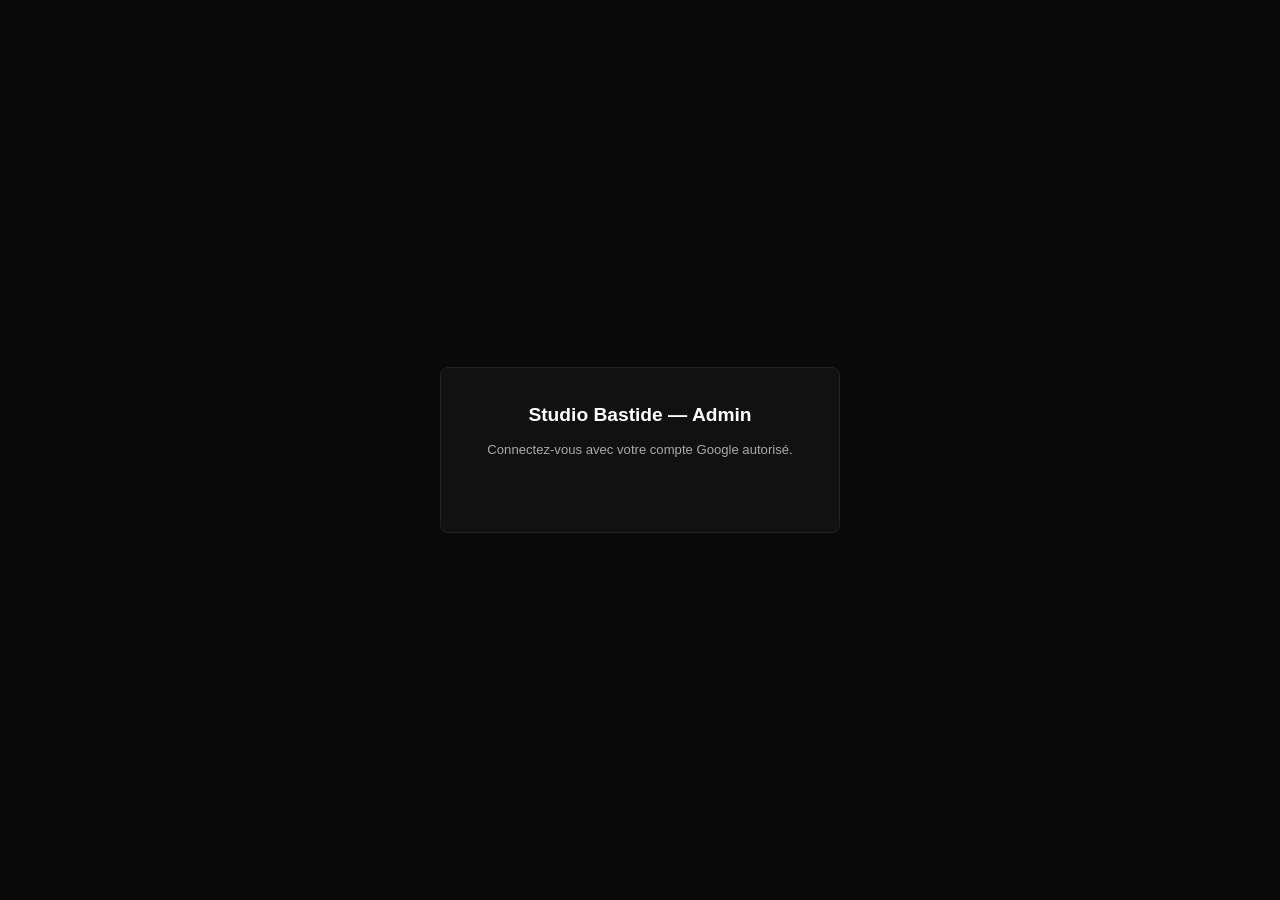
<file: prestation/admin/index.html>
<!DOCTYPE html>
<html lang="fr">
<head>
<meta charset="UTF-8">
<meta name="viewport" content="width=device-width,initial-scale=1">
<title>Admin — Prestations — Studio Bastide</title>
<link rel="icon" type="image/jpeg" href="../../assets/img/logo_square.jpg">
<meta name="robots" content="noindex,nofollow">
<script src="https://accounts.google.com/gsi/client" async defer></script>
<style>
*,*::before,*::after{margin:0;padding:0;box-sizing:border-box}
:root{--bg:#0a0a0a;--s1:#111;--s2:#181818;--bd:#222;--orange:#E8390C;--od:#c52e08;--tx:#fff;--tx2:#aaa;--tx3:#666;--green:#22c55e;--red:#ef4444}
body{background:var(--bg);color:var(--tx);font-family:-apple-system,BlinkMacSystemFont,'Segoe UI',sans-serif;font-size:14px;line-height:1.6}
::selection{background:var(--orange);color:#fff}
a{color:var(--orange);text-decoration:none}

/* Layout */
.app{display:none;min-height:100vh}
.sidebar{width:240px;background:var(--s1);border-right:1px solid var(--bd);position:fixed;top:0;left:0;bottom:0;overflow-y:auto;z-index:10}
.sidebar .logo{padding:20px 16px;font-weight:800;font-size:1rem;border-bottom:1px solid var(--bd);color:#fff}
.sidebar .logo span{color:var(--orange);font-size:.6rem;display:block;font-weight:400;margin-top:2px}
.sidebar nav{padding:12px 0}
.sidebar nav button{
  display:block;width:100%;text-align:left;padding:9px 16px;
  font-size:.82rem;color:var(--tx2);background:none;border:none;
  cursor:pointer;transition:all .2s;font-family:inherit;
}
.sidebar nav button:hover{color:#fff;background:var(--s2)}
.sidebar nav button.active{color:var(--orange);background:rgba(232,57,12,.08);border-left:2px solid var(--orange)}
.main{margin-left:240px;flex:1;padding:28px 32px 60px}
.topbar{display:flex;align-items:center;justify-content:space-between;margin-bottom:28px;gap:16px;flex-wrap:wrap}
.topbar h1{font-size:1.1rem;font-weight:700}
.topbar .actions{display:flex;gap:10px}

/* Buttons */
.btn{padding:8px 18px;font-size:.78rem;font-weight:600;border:none;cursor:pointer;transition:all .2s;font-family:inherit;border-radius:4px}
.btn-save{background:var(--orange);color:#fff}.btn-save:hover{background:var(--od)}
.btn-save:disabled{opacity:.5;cursor:not-allowed}
.btn-sec{background:var(--s2);color:var(--tx2);border:1px solid var(--bd)}.btn-sec:hover{color:#fff;border-color:var(--tx3)}
.btn-danger{background:transparent;color:var(--red);border:1px solid var(--red)}.btn-danger:hover{background:var(--red);color:#fff}
.btn-sm{padding:5px 12px;font-size:.72rem}

/* Panels */
.panel{display:none}
.panel.active{display:block}
.card{background:var(--s1);border:1px solid var(--bd);border-radius:6px;padding:20px;margin-bottom:16px}
.card h3{font-size:.85rem;font-weight:700;margin-bottom:14px;color:var(--orange);text-transform:uppercase;letter-spacing:1px}
.field{margin-bottom:14px}
.field label{display:block;font-size:.72rem;font-weight:600;color:var(--tx3);text-transform:uppercase;letter-spacing:1px;margin-bottom:4px}
.field input,.field textarea,.field select{
  width:100%;background:var(--s2);border:1px solid var(--bd);color:var(--tx);
  padding:9px 12px;font-size:.85rem;font-family:inherit;outline:none;
  transition:border-color .2s;border-radius:3px;
}
.field input:focus,.field textarea:focus{border-color:var(--orange)}
.field textarea{min-height:80px;resize:vertical}
.field-row{display:grid;grid-template-columns:1fr 1fr;gap:12px}
.field-row-3{display:grid;grid-template-columns:1fr 1fr 1fr;gap:12px}
.field .hint{font-size:.7rem;color:var(--tx3);margin-top:2px}

/* Items list */
.item-list{display:flex;flex-direction:column;gap:8px}
.item-card{background:var(--s2);border:1px solid var(--bd);border-radius:4px;padding:14px;position:relative}
.item-card .item-head{display:flex;justify-content:space-between;align-items:center;margin-bottom:10px}
.item-card .item-title{font-weight:700;font-size:.88rem}
.item-card .item-actions{display:flex;gap:6px}
.item-card .item-actions button{background:none;border:1px solid var(--bd);color:var(--tx3);padding:3px 8px;font-size:.68rem;cursor:pointer;border-radius:3px;font-family:inherit}
.item-card .item-actions button:hover{color:#fff;border-color:var(--tx3)}
.item-card .item-actions .del:hover{color:var(--red);border-color:var(--red)}

/* Toggle */
.toggle{display:flex;align-items:center;gap:8px;cursor:pointer;font-size:.82rem;color:var(--tx2)}
.toggle input{display:none}
.toggle .sw{width:32px;height:18px;background:var(--bd);border-radius:9px;position:relative;transition:background .2s}
.toggle .sw::after{content:'';width:14px;height:14px;background:#fff;border-radius:50%;position:absolute;top:2px;left:2px;transition:transform .2s}
.toggle input:checked+.sw{background:var(--orange)}
.toggle input:checked+.sw::after{transform:translateX(14px)}

/* Tags input */
.tags-wrap{display:flex;flex-wrap:wrap;gap:6px;background:var(--s2);border:1px solid var(--bd);padding:8px;min-height:40px;border-radius:3px;cursor:text}
.tags-wrap:focus-within{border-color:var(--orange)}
.tags-wrap .tag{background:var(--bd);color:var(--tx2);padding:2px 8px;font-size:.75rem;display:flex;align-items:center;gap:4px;border-radius:2px}
.tags-wrap .tag .x{cursor:pointer;color:var(--tx3);font-size:.85rem}
.tags-wrap .tag .x:hover{color:var(--red)}
.tags-wrap input{flex:1;min-width:100px;background:none;border:none;color:var(--tx);font-size:.82rem;outline:none;font-family:inherit}

/* Toast */
.toast{position:fixed;bottom:24px;right:24px;padding:12px 20px;border-radius:6px;font-size:.82rem;font-weight:600;color:#fff;transform:translateY(80px);opacity:0;transition:all .3s;z-index:999}
.toast.show{transform:translateY(0);opacity:1}
.toast.ok{background:var(--green)}
.toast.err{background:var(--red)}

/* Login */
.login-overlay{position:fixed;inset:0;background:var(--bg);z-index:100;display:flex;align-items:center;justify-content:center;padding:20px}
.login-box{background:var(--s1);border:1px solid var(--bd);border-radius:8px;padding:32px;max-width:400px;width:100%;text-align:center}
.login-box h2{font-size:1.2rem;margin-bottom:8px}
.login-box p{color:var(--tx2);font-size:.82rem;margin-bottom:20px}
.login-box input{width:100%;background:var(--s2);border:1px solid var(--bd);color:var(--tx);padding:12px;font-size:.85rem;margin-bottom:12px;outline:none;border-radius:3px;font-family:inherit}
.login-box input:focus{border-color:var(--orange)}

/* Status */
.status{padding:8px 14px;border-radius:4px;font-size:.78rem;margin-bottom:16px}
.status.ok{background:rgba(34,197,94,.1);color:var(--green);border:1px solid rgba(34,197,94,.2)}
.status.err{background:rgba(239,68,68,.1);color:var(--red);border:1px solid rgba(239,68,68,.2)}

@media(max-width:768px){
  .sidebar{display:none}
  .main{margin-left:0}
  .field-row,.field-row-3{grid-template-columns:1fr}
}
</style>
</head>
<body>

<div class="login-overlay" id="loginOverlay">
  <div class="login-box" id="loginStep1">
    <h2>Studio Bastide — Admin</h2>
    <p>Connectez-vous avec votre compte Google autorisé.</p>
    <div id="googleBtn" style="display:flex;justify-content:center;margin:20px 0"></div>
    <p id="authError" style="margin-top:8px;font-size:.78rem;color:var(--red);display:none">Ce compte Google n'est pas autorisé.</p>
  </div>
  <div class="login-box" id="loginStep2" style="display:none">
    <h2>Token GitHub</h2>
    <p>Créez un token GitHub avec les permissions nécessaires :</p>
    <ol style="text-align:left;color:var(--tx2);font-size:.78rem;margin:0 0 16px 20px;line-height:1.8">
      <li>GitHub.com → cliquez sur votre photo → <strong>Settings</strong></li>
      <li>Tout en bas : <strong>Developer settings</strong></li>
      <li><strong>Personal access tokens</strong> → <strong>Tokens (classic)</strong></li>
      <li><strong>Generate new token (classic)</strong></li>
      <li>Note : "admin studio" — Expiration : 90 days</li>
      <li>Cochez <strong>repo</strong> (tout le bloc)</li>
      <li><strong>Generate token</strong> → copiez le token</li>
    </ol>
    <input type="password" id="tokenInput" placeholder="ghp_xxxxxxxxxxxxxxxxxxxx" onkeydown="if(event.key==='Enter')doLogin()">
    <button class="btn btn-save" style="width:100%" onclick="doLogin()">Valider</button>
    <p id="tokenError" style="margin-top:8px;font-size:.78rem;color:var(--red);display:none"></p>
  </div>
</div>

<div class="app">
  <aside class="sidebar">
    <div class="logo">Studio Bastide<span>Admin Prestations</span></div>
    <nav id="navBtns">
      <button data-panel="hero" class="active">Hero</button>
      <button data-panel="pitch">Pitch</button>
      <button data-panel="showcase">Réalisations</button>
      <button data-panel="tarifs">Tarifs</button>
      <button data-panel="process">Process</button>
      <button data-panel="faq">FAQ</button>
      <button data-panel="clients">Clients</button>
      <button data-panel="contact">Contact</button>
    </nav>
    <div style="padding:12px 16px;border-top:1px solid var(--bd);margin-top:auto">
      <button class="btn btn-sec btn-sm" style="width:100%" onclick="doLogout()">Déconnexion</button>
    </div>
  </aside>

  <div class="main">
    <div class="topbar">
      <h1 id="panelTitle">Hero</h1>
      <div class="actions">
        <button class="btn btn-sec" onclick="loadData()">Recharger</button>
        <button class="btn btn-sec" onclick="changeToken()">Changer le token</button>
        <button class="btn btn-save" id="saveBtn" onclick="saveData()">Publier les modifications</button>
      </div>
    </div>

    <div id="statusBar"></div>

    <!-- ═══ HERO ═══ -->
    <div class="panel active" id="p-hero">
      <div class="card">
        <h3>Contenu Hero</h3>
        <div class="field"><label>Tag</label><input id="h-tag"></div>
        <div class="field"><label>Titre (HTML autorisé)</label><input id="h-title"></div>
        <div class="field"><label>Sous-titre</label><textarea id="h-sub" rows="2"></textarea></div>
        <div class="field">
          <label>Pills / Tags (Entrée pour ajouter)</label>
          <div class="tags-wrap" id="h-pills-wrap"><input id="h-pills-input" placeholder="Ajouter un tag…"></div>
        </div>
      </div>
    </div>

    <!-- ═══ PITCH ═══ -->
    <div class="panel" id="p-pitch">
      <div class="card">
        <h3>Section Pitch</h3>
        <div class="field"><label>Label</label><input id="pi-label"></div>
        <div class="field"><label>Titre</label><input id="pi-title"></div>
        <div class="field"><label>Paragraphe 1 (HTML autorisé)</label><textarea id="pi-text1" rows="3"></textarea></div>
        <div class="field"><label>Paragraphe 2 (HTML autorisé)</label><textarea id="pi-text2" rows="3"></textarea></div>
        <div class="field"><label>Encart aside (HTML autorisé)</label><textarea id="pi-aside" rows="2"></textarea></div>
      </div>
    </div>

    <!-- ═══ SHOWCASE ═══ -->
    <div class="panel" id="p-showcase">
      <div class="card">
        <h3>Réalisations — Showcase</h3>
        <p style="color:var(--tx3);font-size:.78rem;margin-bottom:14px">Gérez tout le contenu vidéo et photo. Types : <strong>photos</strong> (grille d'images), <strong>video</strong> (vidéo promo avec poster), <strong>reels</strong> (carrousel de vidéos verticales). Pour ajouter des fichiers, uploadez-les sur GitHub dans <code>assets/img/</code> ou <code>assets/videos/</code> puis renseignez les chemins ici.</p>
        <div class="item-list" id="showcaseList"></div>
        <button class="btn btn-sec btn-sm" style="margin-top:10px" onclick="addShowcase()">+ Ajouter un showcase</button>
      </div>
    </div>

    <!-- ═══ TARIFS ═══ -->
    <div class="panel" id="p-tarifs">
      <div class="card">
        <h3>Grille Tarifs</h3>
        <div class="item-list" id="tarifsList"></div>
        <button class="btn btn-sec btn-sm" style="margin-top:10px" onclick="addTarif()">+ Ajouter un tarif</button>
      </div>
    </div>

    <!-- ═══ PROCESS ═══ -->
    <div class="panel" id="p-process">
      <div class="card">
        <h3>Étapes du process</h3>
        <div class="item-list" id="processList"></div>
        <button class="btn btn-sec btn-sm" style="margin-top:10px" onclick="addStep()">+ Ajouter une étape</button>
      </div>
    </div>

    <!-- ═══ FAQ ═══ -->
    <div class="panel" id="p-faq">
      <div class="card">
        <h3>Questions fréquentes</h3>
        <div class="item-list" id="faqList"></div>
        <button class="btn btn-sec btn-sm" style="margin-top:10px" onclick="addFaq()">+ Ajouter une question</button>
      </div>
    </div>

    <!-- ═══ CLIENTS ═══ -->
    <div class="panel" id="p-clients">
      <div class="card">
        <h3>Logos clients</h3>
        <p style="color:var(--tx3);font-size:.78rem;margin-bottom:14px">Chemin relatif depuis prestation/ (ex: ../assets/logos/monlogo.png)</p>
        <div class="item-list" id="clientsList"></div>
        <button class="btn btn-sec btn-sm" style="margin-top:10px" onclick="addClient()">+ Ajouter un client</button>
      </div>
    </div>

    <!-- ═══ CONTACT ═══ -->
    <div class="panel" id="p-contact">
      <div class="card">
        <h3>Section Contact</h3>
        <div class="field"><label>Sous-titre</label><textarea id="c-sub" rows="2"></textarea></div>
        <div class="field"><label>Adresse</label><input id="c-addr"></div>
        <div class="field-row">
          <div class="field"><label>Email</label><input id="c-email" type="email"></div>
          <div class="field"><label>Téléphone</label><input id="c-phone" type="tel"></div>
        </div>
        <div class="field"><label>Notice (HTML autorisé)</label><textarea id="c-notice" rows="2"></textarea></div>
      </div>
    </div>
  </div>
</div>

<div class="toast" id="toast"></div>

<script>
/* ═══ CONFIG ═══ */
const REPO='studiobastidecontact-tech/vitrine';
const PATH='prestation/data.json';
const BRANCH='main';
let TOKEN='';
let DATA=null;
let SHA='';

/* ═══ SECURITY — Google Sign-In ═══ */
/* Seuls les comptes Google listés dans ALLOWED_EMAILS peuvent accéder à l'admin */
const GOOGLE_CLIENT_ID='248828696709-mq04vgrer8q15cc7uuphk9mr38umkkjo.apps.googleusercontent.com';
const ALLOWED_EMAILS=['studiobastide.contact@gmail.com'];

function onGoogleSignIn(response){
  var payload=JSON.parse(atob(response.credential.split('.')[1]));
  var email=payload.email;
  if(ALLOWED_EMAILS.includes(email)){
    sessionStorage.setItem('sb_auth',email);
    document.getElementById('loginStep1').style.display='none';
    var savedToken=localStorage.getItem('sb_token');
    if(savedToken){
      TOKEN=savedToken;
      document.getElementById('loginOverlay').style.display='none';
      document.querySelector('.app').style.display='flex';
      loadData();
    }else{
      document.getElementById('loginStep2').style.display='block';
    }
  }else{
    document.getElementById('authError').style.display='block';
    document.getElementById('authError').textContent='Le compte '+email+' n\'est pas autorisé.';
  }
}

/* Init Google Sign-In when library loads */
window.onload=function(){
  if(typeof google!=='undefined'&&google.accounts){
    google.accounts.id.initialize({client_id:GOOGLE_CLIENT_ID,callback:onGoogleSignIn});
    google.accounts.id.renderButton(document.getElementById('googleBtn'),{theme:'filled_black',size:'large',text:'signin_with',locale:'fr'});
  }
  /* Auto-login if session active */
  if(sessionStorage.getItem('sb_auth')){
    var t=localStorage.getItem('sb_token');
    if(t){
      TOKEN=t;
      document.getElementById('loginOverlay').style.display='none';
      document.querySelector('.app').style.display='flex';
      loadData();
    }else{
      document.getElementById('loginStep1').style.display='none';
      document.getElementById('loginStep2').style.display='block';
    }
  }
};

function doLogin(){
  TOKEN=document.getElementById('tokenInput').value.trim();
  if(!TOKEN)return;
  localStorage.setItem('sb_token',TOKEN);
  document.getElementById('loginOverlay').style.display='none';
  document.querySelector('.app').style.display='flex';
  loadData();
}

/* ═══ NAV ═══ */
function doLogout(){
  sessionStorage.removeItem('sb_auth');
  localStorage.removeItem('sb_token');
  if(typeof google!=='undefined'&&google.accounts)google.accounts.id.disableAutoSelect();
  location.reload();
}
function changeToken(){
  localStorage.removeItem('sb_token');
  TOKEN='';
  document.querySelector('.app').style.display='none';
  document.getElementById('loginOverlay').style.display='flex';
  document.getElementById('loginStep1').style.display='none';
  document.getElementById('loginStep2').style.display='block';
  document.getElementById('tokenInput').value='';
  document.getElementById('tokenInput').focus();
}
var titles={hero:'Hero',pitch:'Pitch',showcase:'Réalisations',tarifs:'Tarifs',process:'Process',faq:'FAQ',clients:'Clients',contact:'Contact'};
document.querySelectorAll('#navBtns button').forEach(function(btn){
  btn.onclick=function(){
    document.querySelectorAll('#navBtns button').forEach(function(b){b.classList.remove('active')});
    btn.classList.add('active');
    document.querySelectorAll('.panel').forEach(function(p){p.classList.remove('active')});
    document.getElementById('p-'+btn.dataset.panel).classList.add('active');
    document.getElementById('panelTitle').textContent=titles[btn.dataset.panel]||btn.dataset.panel;
  };
});

/* ═══ TOAST ═══ */
function toast(msg,type){
  var t=document.getElementById('toast');
  t.textContent=msg;t.className='toast '+type+' show';
  setTimeout(function(){t.classList.remove('show')},3000);
}

/* ═══ STATUS ═══ */
function status(msg,type){
  document.getElementById('statusBar').innerHTML='<div class="status '+type+'">'+msg+'</div>';
  if(type==='ok')setTimeout(function(){document.getElementById('statusBar').innerHTML=''},4000);
}

/* ═══ LOAD ═══ */
async function loadData(){
  try{
    var r=await fetch('https://api.github.com/repos/'+REPO+'/contents/'+PATH+'?ref='+BRANCH,{
      headers:{'Authorization':'Bearer '+TOKEN,'Accept':'application/vnd.github.v3+json'}
    });
    if(!r.ok)throw new Error('HTTP '+r.status);
    var json=await r.json();
    SHA=json.sha;
    DATA=JSON.parse(decodeURIComponent(escape(atob(json.content.replace(/\n/g,'')))));
    fillAll();
    status('Données chargées avec succès','ok');
  }catch(e){
    console.error(e);
    var msg=e.message;
    if(msg.includes('403')||msg.includes('not accessible'))msg='Token invalide ou permissions insuffisantes. Utilisez un Token (classic) avec la permission "repo" cochée.';
    else if(msg.includes('404'))msg='Fichier data.json introuvable dans prestation/. Vérifiez qu\'il existe sur GitHub.';
    else if(msg.includes('401'))msg='Token expiré ou invalide. Recréez-en un.';
    status('Erreur : '+msg,'err');
  }
}

/* ═══ SAVE ═══ */
async function saveData(){
  if(!DATA||!TOKEN)return;
  collectAll();
  var btn=document.getElementById('saveBtn');
  btn.disabled=true;btn.textContent='Publication…';
  try{
    var content=btoa(unescape(encodeURIComponent(JSON.stringify(DATA,null,2))));
    var r=await fetch('https://api.github.com/repos/'+REPO+'/contents/'+PATH,{
      method:'PUT',
      headers:{'Authorization':'Bearer '+TOKEN,'Content-Type':'application/json','Accept':'application/vnd.github.v3+json'},
      body:JSON.stringify({message:'admin: update prestation data',content:content,sha:SHA,branch:BRANCH})
    });
    if(!r.ok){var err=await r.json();throw new Error(err.message||'Permissions insuffisantes. Vérifiez que votre token a la permission "repo".')}
    var res=await r.json();
    SHA=res.content.sha;
    toast('Publié avec succès !','ok');
    status('Modifications publiées. Le site se met à jour en quelques secondes.','ok');
  }catch(e){
    console.error(e);
    toast('Erreur : '+e.message,'err');
    status('Erreur de publication : '+e.message,'err');
  }
  btn.disabled=false;btn.textContent='Publier les modifications';
}

/* ═══ TAGS HELPER ═══ */
function setupTags(wrapId,inputId){
  var wrap=document.getElementById(wrapId);
  var input=document.getElementById(inputId);
  input.addEventListener('keydown',function(e){
    if(e.key==='Enter'&&input.value.trim()){
      e.preventDefault();
      addTag(wrapId,input.value.trim());
      input.value='';
    }
    if(e.key==='Backspace'&&!input.value){
      var tags=wrap.querySelectorAll('.tag');
      if(tags.length)tags[tags.length-1].remove();
    }
  });
  wrap.onclick=function(){input.focus()};
}
function addTag(wrapId,text){
  var wrap=document.getElementById(wrapId);
  var input=wrap.querySelector('input');
  var tag=document.createElement('span');tag.className='tag';
  tag.innerHTML=text+'<span class="x" onclick="this.parentElement.remove()">×</span>';
  wrap.insertBefore(tag,input);
}
function getTags(wrapId){
  return Array.from(document.getElementById(wrapId).querySelectorAll('.tag')).map(function(t){return t.textContent.replace('×','').trim()});
}
function setTags(wrapId,arr){
  var wrap=document.getElementById(wrapId);
  wrap.querySelectorAll('.tag').forEach(function(t){t.remove()});
  arr.forEach(function(t){addTag(wrapId,t)});
}

/* ═══ FILL ALL ═══ */
function fillAll(){
  if(!DATA)return;
  /* Hero */
  document.getElementById('h-tag').value=DATA.hero.tag||'';
  document.getElementById('h-title').value=DATA.hero.title||'';
  document.getElementById('h-sub').value=DATA.hero.subtitle||'';
  setTags('h-pills-wrap',DATA.hero.pills||[]);
  /* Pitch */
  document.getElementById('pi-label').value=DATA.pitch.label||'';
  document.getElementById('pi-title').value=DATA.pitch.title||'';
  document.getElementById('pi-text1').value=DATA.pitch.text1||'';
  document.getElementById('pi-text2').value=DATA.pitch.text2||'';
  document.getElementById('pi-aside').value=DATA.pitch.aside||'';
  /* Showcase */
  renderShowcases();
  /* Tarifs */
  renderTarifs();
  /* Process */
  renderProcess();
  /* FAQ */
  renderFaq();
  /* Clients */
  renderClients();
  /* Contact */
  document.getElementById('c-sub').value=DATA.contact.subtitle||'';
  document.getElementById('c-addr').value=DATA.contact.address||'';
  document.getElementById('c-email').value=DATA.contact.email||'';
  document.getElementById('c-phone').value=DATA.contact.phone||'';
  document.getElementById('c-notice').value=DATA.contact.notice||'';
}

/* ═══ COLLECT ALL ═══ */
function collectAll(){
  DATA.hero.tag=document.getElementById('h-tag').value;
  DATA.hero.title=document.getElementById('h-title').value;
  DATA.hero.subtitle=document.getElementById('h-sub').value;
  DATA.hero.pills=getTags('h-pills-wrap');
  DATA.pitch.label=document.getElementById('pi-label').value;
  DATA.pitch.title=document.getElementById('pi-title').value;
  DATA.pitch.text1=document.getElementById('pi-text1').value;
  DATA.pitch.text2=document.getElementById('pi-text2').value;
  DATA.pitch.aside=document.getElementById('pi-aside').value;
  collectShowcases();
  collectTarifs();
  collectProcess();
  collectFaq();
  collectClients();
  DATA.contact.subtitle=document.getElementById('c-sub').value;
  DATA.contact.address=document.getElementById('c-addr').value;
  DATA.contact.email=document.getElementById('c-email').value;
  DATA.contact.phone=document.getElementById('c-phone').value;
  DATA.contact.notice=document.getElementById('c-notice').value;
}

/* ═══ SHOWCASE ═══ */
function renderShowcases(){
  var el=document.getElementById('showcaseList');el.innerHTML='';
  (DATA.showcase||[]).forEach(function(s,i){
    var extra='';
    if(s.type==='photos')extra='<div class="field"><label>Images (1 chemin par ligne)</label><textarea class="sh-images" rows="4" placeholder="../assets/img/photo.jpg">'+(s.images||[]).join('\n')+'</textarea></div>';
    if(s.type==='video')extra='<div class="field-row"><div class="field"><label>Source vidéo locale (laisser vide si YouTube)</label><input class="sh-videosrc" value="'+(s.videoSrc||'')+'" placeholder="../assets/videos/video5.mp4"></div><div class="field"><label>Poster (seconde)</label><input class="sh-videotime" type="number" value="'+(s.videoTime||2)+'"></div></div><div class="field"><label>OU YouTube ID (ex: 2P5PwWu5a7c)</label><input class="sh-ytid" value="'+(s.youtubeId||'')+'" placeholder="2P5PwWu5a7c"></div>';
    if(s.type==='reels'){
      var vids=s.videoPaths||[];
      if(!vids.length&&s.videos){vids=s.videos.map(function(n){return '../assets/videos/video'+n+'.mp4'})}
      var times=s.timestamps||[];
      extra='<div class="field"><label>Reels (1 par ligne : chemin vidéo | seconde du poster)</label>'
        +'<textarea class="sh-reelpaths" rows="6" placeholder="../assets/videos/video6.mp4 | 1\n../assets/videos/video7.mp4 | 23">'
        +vids.map(function(v,j){return v+' | '+(times[j]||1)}).join('\n')
        +'</textarea></div>'
        +'<p style="font-size:.7rem;color:var(--tx3);margin-top:4px">Format : chemin_video | seconde_poster (une ligne par reel). Pour ajouter un reel, ajoutez une ligne. Pour en supprimer, supprimez la ligne.</p>';
    }
    el.innerHTML+='<div class="item-card" data-idx="'+i+'">'
      +'<div class="item-head"><span class="item-title">'+(i+1)+'. '+s.title+' ('+s.type+')</span>'
      +'<div class="item-actions"><button onclick="moveItem(\'showcase\','+i+',-1)">↑</button><button onclick="moveItem(\'showcase\','+i+',1)">↓</button><button class="del" onclick="delItem(\'showcase\','+i+')">×</button></div></div>'
      +'<div class="field-row-3">'
      +'<div class="field"><label>Type</label><select class="sh-type"><option'+(s.type==='photos'?' selected':'')+'>photos</option><option'+(s.type==='video'?' selected':'')+'>video</option><option'+(s.type==='reels'?' selected':'')+'>reels</option></select></div>'
      +'<div class="field"><label>Titre</label><input class="sh-title" value="'+s.title+'"></div>'
      +'<div class="field"><label>Layout</label><select class="sh-layout"><option'+(s.layout==='normal'?' selected':'')+'>normal</option><option'+(s.layout==='flip'?' selected':'')+'>flip</option></select></div>'
      +'</div>'
      +'<div class="field-row">'
      +'<div class="field"><label>Prix</label><input class="sh-price" value="'+s.price+'"></div>'
      +'<div class="field"><label>Préfixe prix</label><input class="sh-prefix" value="'+(s.pricePrefix||'')+'"></div>'
      +'</div>'
      +'<div class="field"><label>Description</label><textarea class="sh-desc" rows="2">'+s.desc+'</textarea></div>'
      +'<div class="field"><label>Features (séparées par virgule)</label><input class="sh-feats" value="'+(s.feats||[]).join(', ')+'"></div>'
      +extra
      +'</div>';
  });
}
function collectShowcases(){
  DATA.showcase=[];
  document.querySelectorAll('#showcaseList .item-card').forEach(function(card){
    var o={type:card.querySelector('.sh-type').value,title:card.querySelector('.sh-title').value,price:card.querySelector('.sh-price').value,pricePrefix:card.querySelector('.sh-prefix').value,desc:card.querySelector('.sh-desc').value,feats:card.querySelector('.sh-feats').value.split(',').map(function(s){return s.trim()}).filter(Boolean),layout:card.querySelector('.sh-layout').value};
    if(o.type==='photos'){var ta=card.querySelector('.sh-images');o.images=ta?ta.value.split('\n').map(function(s){return s.trim()}).filter(Boolean):[]}
    if(o.type==='video'){var inp=card.querySelector('.sh-videosrc');o.videoSrc=inp?inp.value:'';var tinp=card.querySelector('.sh-videotime');o.videoTime=tinp?parseInt(tinp.value)||2:2;var ytinp=card.querySelector('.sh-ytid');o.youtubeId=ytinp?ytinp.value:''}
    if(o.type==='reels'){
      var ta=card.querySelector('.sh-reelpaths');
      o.videoPaths=[];o.timestamps=[];o.videos=[];
      if(ta){ta.value.split('\n').forEach(function(line){
        var parts=line.split('|');if(parts.length>=2){
          var path=parts[0].trim();var time=parseInt(parts[1].trim())||1;
          if(path){o.videoPaths.push(path);o.timestamps.push(time);
            var m=path.match(/video(\d+)\.mp4/);if(m)o.videos.push(parseInt(m[1]));
          }
        }
      })}
    }
    DATA.showcase.push(o);
  });
}
function addShowcase(){DATA.showcase.push({type:'photos',title:'Nouveau',price:'Sur devis',pricePrefix:'à partir de',desc:'',feats:[],images:[],videoPaths:[],timestamps:[],layout:'normal'});renderShowcases()}

/* ═══ TARIFS ═══ */
function renderTarifs(){
  var el=document.getElementById('tarifsList');el.innerHTML='';
  (DATA.tarifs||[]).forEach(function(t,i){
    el.innerHTML+='<div class="item-card" data-idx="'+i+'">'
      +'<div class="item-head"><span class="item-title">'+t.name+' — '+t.price+'</span>'
      +'<div class="item-actions"><button onclick="moveItem(\'tarifs\','+i+',-1)">↑</button><button onclick="moveItem(\'tarifs\','+i+',1)">↓</button><button class="del" onclick="delItem(\'tarifs\','+i+')">×</button></div></div>'
      +'<div class="field-row-3">'
      +'<div class="field"><label>Nom</label><input class="tf-name" value="'+t.name+'"></div>'
      +'<div class="field"><label>Prix</label><input class="tf-price" value="'+t.price+'"></div>'
      +'<div class="field"><label>Sous-titre prix</label><input class="tf-sub" value="'+(t.sub||'')+'"></div>'
      +'</div>'
      +'<div class="field"><label>Description</label><textarea class="tf-desc" rows="2">'+t.desc+'</textarea></div>'
      +'<div class="field"><label>Features (séparées par virgule)</label><input class="tf-feat" value="'+(t.feat||[]).join(', ')+'"></div>'
      +'<div class="field-row">'
      +'<label class="toggle"><input type="checkbox" class="tf-hot"'+(t.hot?' checked':'')+'><span class="sw"></span>Mis en avant</label>'
      +'<div class="field" style="flex:1"><label>Tag (ex: Le plus demandé, Best-seller, Populaire...)</label><input class="tf-tag" value="'+(t.tag||'')+'"></div>'
      +'</div>'
      +'</div>';
  });
}
function collectTarifs(){
  DATA.tarifs=[];
  document.querySelectorAll('#tarifsList .item-card').forEach(function(card){
    DATA.tarifs.push({name:card.querySelector('.tf-name').value,price:card.querySelector('.tf-price').value,sub:card.querySelector('.tf-sub').value,desc:card.querySelector('.tf-desc').value,feat:card.querySelector('.tf-feat').value.split(',').map(function(s){return s.trim()}).filter(Boolean),hot:card.querySelector('.tf-hot').checked,tag:card.querySelector('.tf-tag').value});
  });
}
function addTarif(){DATA.tarifs.push({name:'Nouveau',price:'Sur devis',sub:'',desc:'',feat:[],hot:false,tag:''});renderTarifs()}

/* ═══ PROCESS ═══ */
function renderProcess(){
  var el=document.getElementById('processList');el.innerHTML='';
  (DATA.process||[]).forEach(function(s,i){
    el.innerHTML+='<div class="item-card" data-idx="'+i+'">'
      +'<div class="item-head"><span class="item-title">'+s.n+' — '+s.t+'</span>'
      +'<div class="item-actions"><button onclick="moveItem(\'process\','+i+',-1)">↑</button><button onclick="moveItem(\'process\','+i+',1)">↓</button><button class="del" onclick="delItem(\'process\','+i+')">×</button></div></div>'
      +'<div class="field-row-3">'
      +'<div class="field"><label>Numéro</label><input class="st-n" value="'+s.n+'"></div>'
      +'<div class="field"><label>Titre</label><input class="st-t" value="'+s.t+'"></div>'
      +'<div class="field"><label>Description</label><input class="st-d" value="'+s.d+'"></div>'
      +'</div></div>';
  });
}
function collectProcess(){
  DATA.process=[];
  document.querySelectorAll('#processList .item-card').forEach(function(card){
    DATA.process.push({n:card.querySelector('.st-n').value,t:card.querySelector('.st-t').value,d:card.querySelector('.st-d').value});
  });
}
function addStep(){var n=String(DATA.process.length+1).padStart(2,'0');DATA.process.push({n:n,t:'Nouvelle étape',d:''});renderProcess()}

/* ═══ FAQ ═══ */
function renderFaq(){
  var el=document.getElementById('faqList');el.innerHTML='';
  (DATA.faq||[]).forEach(function(f,i){
    el.innerHTML+='<div class="item-card" data-idx="'+i+'">'
      +'<div class="item-head"><span class="item-title">Q'+(i+1)+'</span>'
      +'<div class="item-actions"><button onclick="moveItem(\'faq\','+i+',-1)">↑</button><button onclick="moveItem(\'faq\','+i+',1)">↓</button><button class="del" onclick="delItem(\'faq\','+i+')">×</button></div></div>'
      +'<div class="field"><label>Question</label><input class="fq-q" value="'+f.q.replace(/"/g,'&quot;')+'"></div>'
      +'<div class="field"><label>Réponse</label><textarea class="fq-a" rows="2">'+f.a+'</textarea></div>'
      +'</div>';
  });
}
function collectFaq(){
  DATA.faq=[];
  document.querySelectorAll('#faqList .item-card').forEach(function(card){
    DATA.faq.push({q:card.querySelector('.fq-q').value,a:card.querySelector('.fq-a').value});
  });
}
function addFaq(){DATA.faq.push({q:'Nouvelle question',a:''});renderFaq()}

/* ═══ CLIENTS ═══ */
function renderClients(){
  var el=document.getElementById('clientsList');el.innerHTML='';
  (DATA.clients||[]).forEach(function(c,i){
    el.innerHTML+='<div class="item-card" data-idx="'+i+'">'
      +'<div class="item-head"><span class="item-title">'+c.n+'</span>'
      +'<div class="item-actions"><button onclick="moveItem(\'clients\','+i+',-1)">↑</button><button onclick="moveItem(\'clients\','+i+',1)">↓</button><button class="del" onclick="delItem(\'clients\','+i+')">×</button></div></div>'
      +'<div class="field-row">'
      +'<div class="field"><label>Nom</label><input class="cl-n" value="'+c.n+'"></div>'
      +'<div class="field"><label>Chemin image</label><input class="cl-img" value="'+c.img+'"></div>'
      +'</div></div>';
  });
}
function collectClients(){
  DATA.clients=[];
  document.querySelectorAll('#clientsList .item-card').forEach(function(card){
    DATA.clients.push({n:card.querySelector('.cl-n').value,img:card.querySelector('.cl-img').value});
  });
}
function addClient(){DATA.clients.push({n:'Nouveau',img:'../assets/logos/'});renderClients()}

/* ═══ MOVE / DELETE ═══ */
function moveItem(section,idx,dir){
  collectAll();
  var arr=DATA[section];
  var newIdx=idx+dir;
  if(newIdx<0||newIdx>=arr.length)return;
  var tmp=arr[idx];arr[idx]=arr[newIdx];arr[newIdx]=tmp;
  fillAll();
}
function delItem(section,idx){
  if(!confirm('Supprimer cet élément ?'))return;
  collectAll();
  DATA[section].splice(idx,1);
  fillAll();
}

/* ═══ INIT TAGS ═══ */
setupTags('h-pills-wrap','h-pills-input');
</script>
</body>
</html>
</file>
